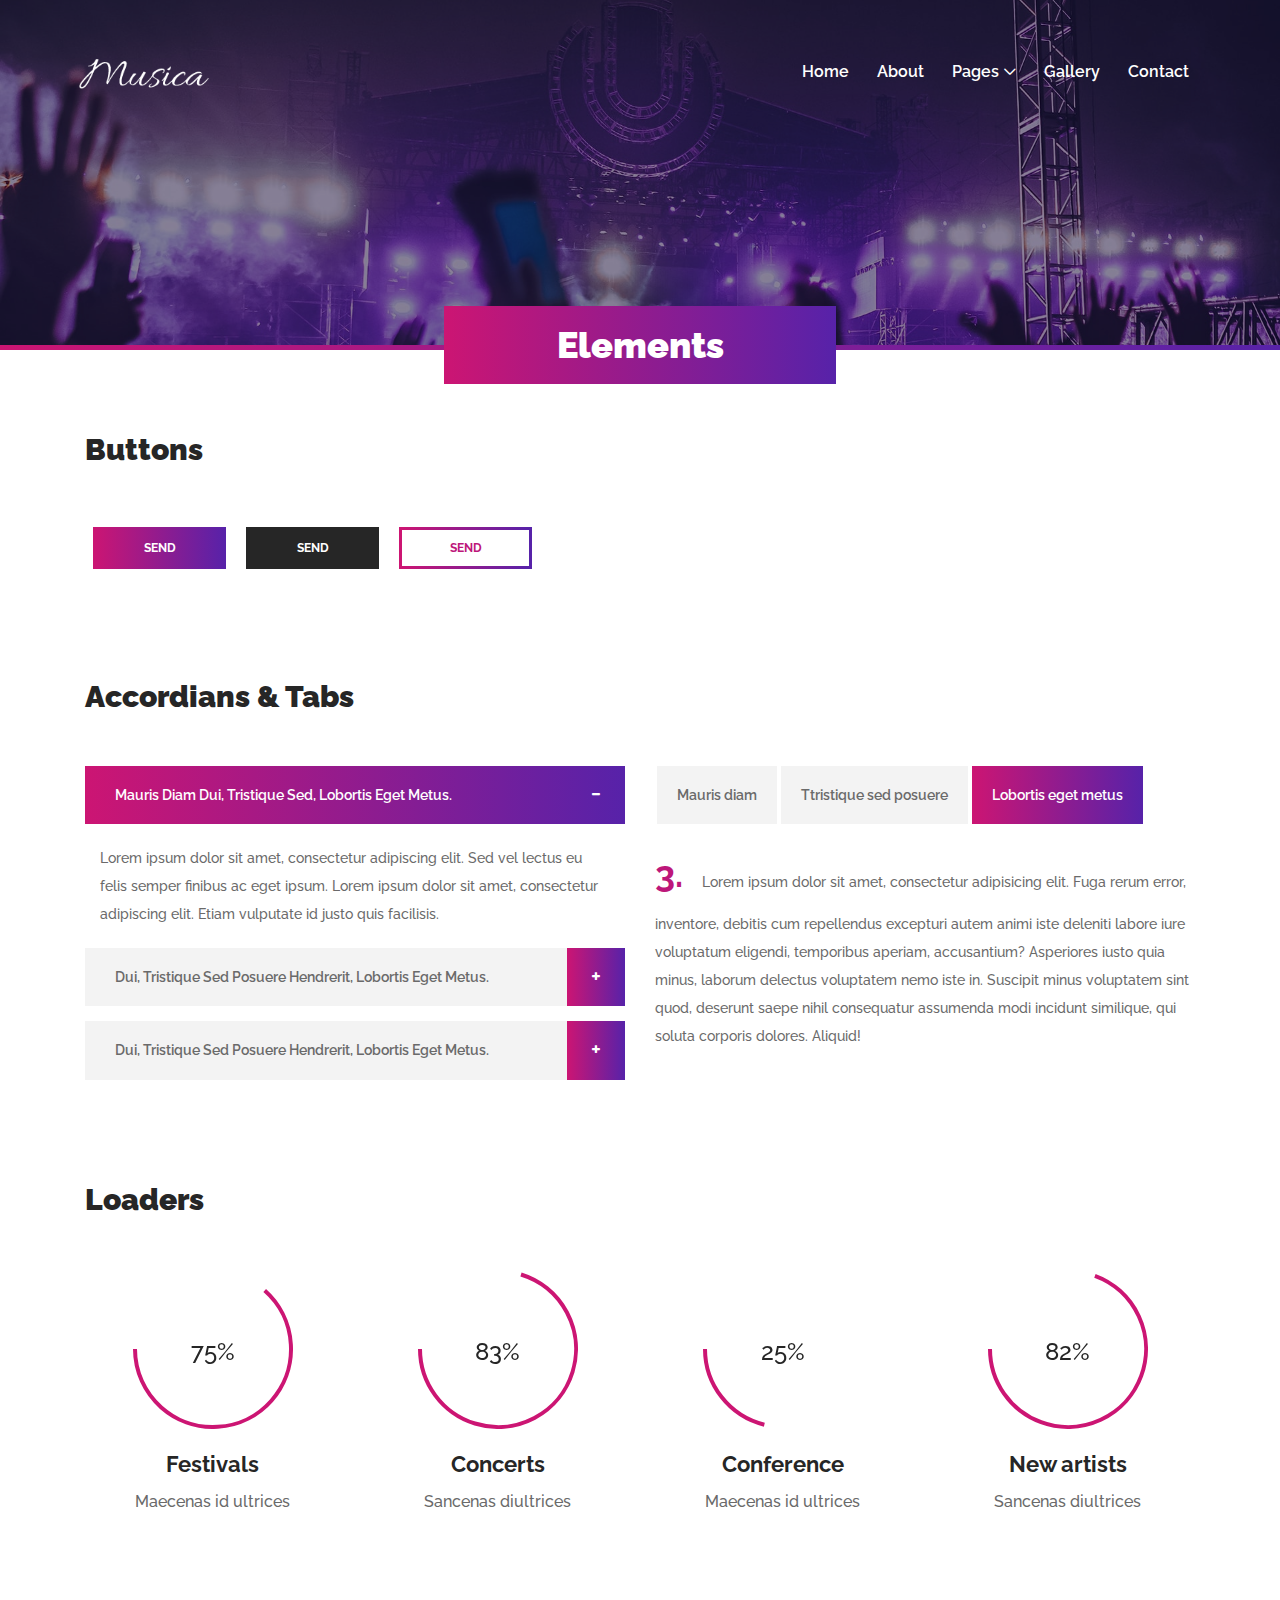
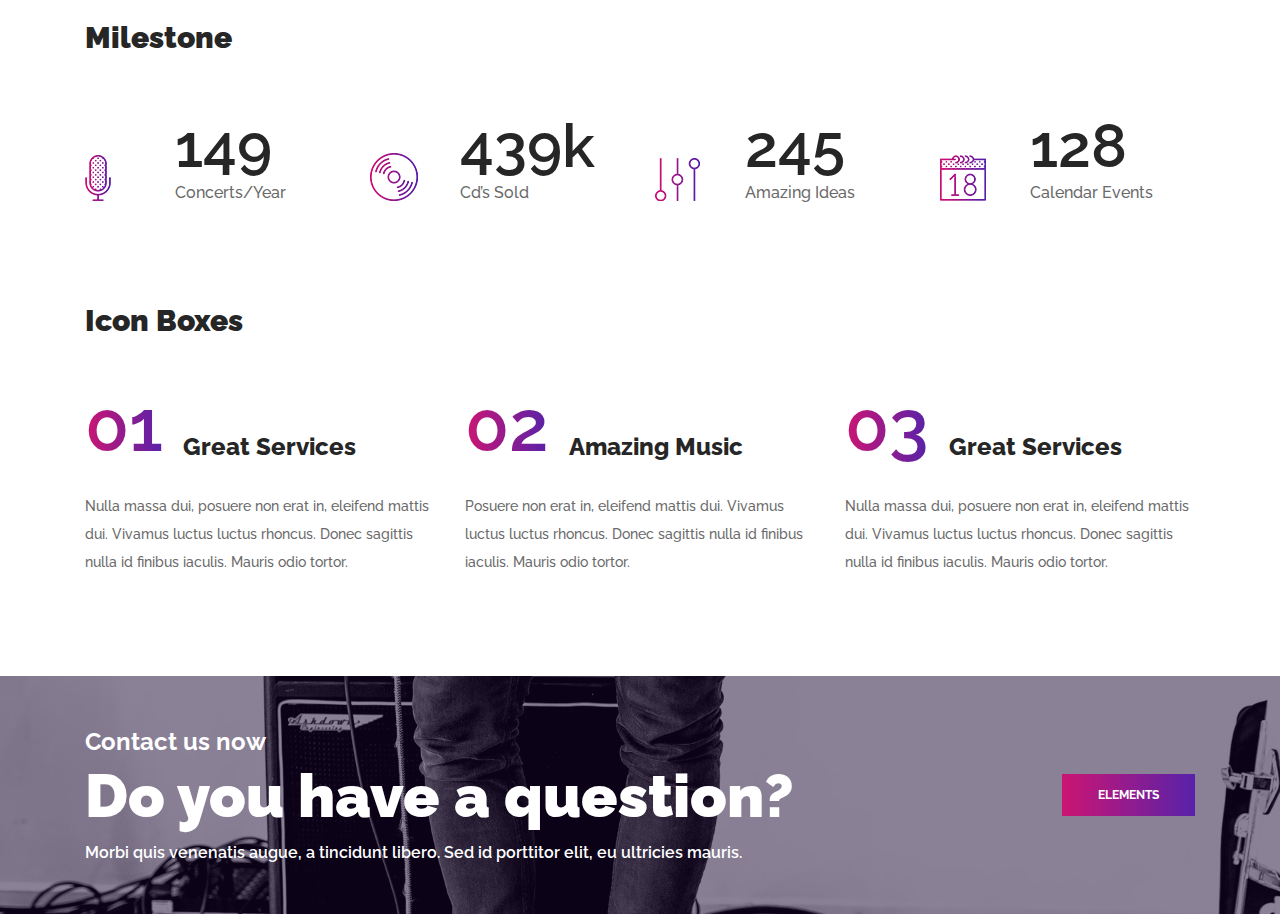
<file: elements.html>
<!DOCTYPE html>
<html lang="en">

<head>
    <meta charset="UTF-8">
    <meta name="description" content="">
    <meta http-equiv="X-UA-Compatible" content="IE=edge">
    <meta name="viewport" content="width=device-width, initial-scale=1, shrink-to-fit=no">
    <!-- The above 4 meta tags *must* come first in the head; any other head content must come *after* these tags -->

    <!-- Title -->
    <title>Template Elements</title>

    <!-- Favicon -->
    <link rel="icon" href="img/core-img/favicon.ico">

    <!-- Core Stylesheet -->
    <link rel="stylesheet" href="style.css">

</head>

<body>
    <!-- ##### Preloader ##### -->
    <div class="preloader d-flex align-items-center justify-content-center">
        <div class="circle-preloader">
            <img src="img/core-img/compact-disc.png" alt="">
        </div>
    </div>

    <!-- ##### Header Area Start ##### -->
    <header class="header-area">
        <!-- Navbar Area -->
        <div class="musica-main-menu">
            <div class="classy-nav-container breakpoint-off">
                <div class="container-fluid">
                    <!-- Menu -->
                    <nav class="classy-navbar justify-content-between" id="musicaNav">

                        <!-- Nav brand -->
                        <a href="index.html" class="nav-brand"><img src="img/core-img/logo.png" alt=""></a>

                        <!-- Navbar Toggler -->
                        <div class="classy-navbar-toggler">
                            <span class="navbarToggler"><span></span><span></span><span></span></span>
                        </div>

                        <!-- Menu -->
                        <div class="classy-menu">

                            <!-- close btn -->
                            <div class="classycloseIcon">
                                <div class="cross-wrap"><span class="top"></span><span class="bottom"></span></div>
                            </div>

                            <!-- Nav Start -->
                            <div class="classynav">
                                <ul>
                                    <li><a href="index.html">Home</a></li>
                                    <li><a href="about-us.html">About</a></li>
                                    <li><a href="#">Pages</a>
                                        <ul class="dropdown">
                                            <li><a href="index.html">Home</a></li>
                                            <li><a href="about-us.html">About Us</a></li>
                                            <li><a href="blog.html">News</a></li>
                                            <li><a href="contact.html">Contact</a></li>
                                        </ul>
                                    </li>

                                    <li><a href="concert-tours.html">Gallery</a></li>
                                    <li><a href="contact.html">Contact</a></li>
                                </ul>

                            </div>
                            <!-- Nav End -->
                        </div>
                    </nav>
                </div>
            </div>
        </div>
    </header>
    <!-- ##### Header Area End ##### -->

    <!-- ##### Breadcumb Area Start ##### -->
    <div class="breadcumb-area bg-img bg-overlay2" style="background-image: url(img/bg-img/breadcumb5.jpg);">
        <div class="bradcumbContent">
            <h2>Elements</h2>
        </div>
    </div>
    <!-- bg gradients -->
    <div class="bg-gradients"></div>
    <!-- ##### Breadcumb Area End ##### -->

    <!-- ##### Elements Area Start ##### -->
    <section class="elements-area mt-30 section-padding-100-0">
        <div class="container">
            <div class="row">

                <!-- ========== Buttons ========== -->
                <div class="col-12">
                    <div class="elements-title mb-50">
                        <h2>Buttons</h2>
                    </div>
                    <!-- Buttons -->
                    <div class="musica-buttons-area mb-100">
                        <a href="#" class="btn musica-btn m-2">Send</a>
                        <a href="#" class="btn musica-btn btn-2 m-2">Send</a>
                        <a href="#" class="btn musica-btn btn-3 m-2">Send</a>
                    </div>
                </div>

                <!-- ========== Progress Bars & Accordions ========== -->
                <div class="col-12">
                    <div class="elements-title mb-50">
                        <h2>Accordians &amp; Tabs</h2>
                    </div>
                </div>

                <!-- ##### Accordians ##### -->
                <div class="col-12 col-lg-6">
                    <div class="accordions mb-100" id="accordion" role="tablist" aria-multiselectable="true">
                        <!-- single accordian area -->
                        <div class="panel single-accordion">
                            <h6><a role="button" class="" aria-expanded="true" aria-controls="collapseOne" data-toggle="collapse" data-parent="#accordion" href="#collapseOne">Mauris diam dui, tristique sed, lobortis eget metus.
                                    <span class="accor-open"><i class="fa fa-plus" aria-hidden="true"></i></span>
                                    <span class="accor-close"><i class="fa fa-minus" aria-hidden="true"></i></span>
                                    </a></h6>
                            <div id="collapseOne" class="accordion-content collapse show">
                                <p>Lorem ipsum dolor sit amet, consectetur adipiscing elit. Sed vel lectus eu felis semper finibus ac eget ipsum. Lorem ipsum dolor sit amet, consectetur adipiscing elit. Etiam vulputate id justo quis facilisis.</p>
                            </div>
                        </div>
                        <!-- single accordian area -->
                        <div class="panel single-accordion">
                            <h6>
                                <a role="button" class="collapsed" aria-expanded="true" aria-controls="collapseTwo" data-parent="#accordion" data-toggle="collapse" href="#collapseTwo">Dui, tristique sed posuere hendrerit, lobortis eget metus.
                                        <span class="accor-open"><i class="fa fa-plus" aria-hidden="true"></i></span>
                                        <span class="accor-close"><i class="fa fa-minus" aria-hidden="true"></i></span>
                                        </a>
                            </h6>
                            <div id="collapseTwo" class="accordion-content collapse">
                                <p>Lorem ipsum dolor sit amet, consectetur adipiscing elit. Sed vel lectus eu felis semper finibus ac eget ipsum. Lorem ipsum dolor sit amet, consectetur adipiscing elit. Etiam vulputate id justo quis facilisis.</p>
                            </div>
                        </div>
                        <!-- single accordian area -->
                        <div class="panel single-accordion">
                            <h6>
                                <a role="button" aria-expanded="true" aria-controls="collapseThree" class="collapsed" data-parent="#accordion" data-toggle="collapse" href="#collapseThree">Dui, tristique sed posuere hendrerit, lobortis eget metus.
                                        <span class="accor-open"><i class="fa fa-plus" aria-hidden="true"></i></span>
                                        <span class="accor-close"><i class="fa fa-minus" aria-hidden="true"></i></span>
                                    </a>
                            </h6>
                            <div id="collapseThree" class="accordion-content collapse">
                                <p>Lorem ipsum dolor sit amet, consectetur adipiscing elit. Sed vel lectus eu felis semper finibus ac eget ipsum. Lorem ipsum dolor sit amet, consectetur adipiscing elit. Etiam vulputate id justo quis facilisis.</p>
                            </div>
                        </div>
                    </div>
                </div>


                <!-- ##### Tabs ##### -->
                <div class="col-12 col-lg-6">
                    <div class="musica-tabs-content">
                        <ul class="nav nav-tabs" id="myTab" role="tablist">
                            <li class="nav-item">
                                <a class="nav-link" id="tab--1" data-toggle="tab" href="#tab1" role="tab" aria-controls="tab1" aria-selected="false">Mauris diam</a>
                            </li>
                            <li class="nav-item">
                                <a class="nav-link" id="tab--2" data-toggle="tab" href="#tab2" role="tab" aria-controls="tab2" aria-selected="false">Ttristique sed posuere</a>
                            </li>
                            <li class="nav-item">
                                <a class="nav-link active" id="tab--3" data-toggle="tab" href="#tab3" role="tab" aria-controls="tab3" aria-selected="true">Lobortis eget metus</a>
                            </li>
                        </ul>

                        <div class="tab-content mb-100" id="myTabContent">
                            <div class="tab-pane fade" id="tab1" role="tabpanel" aria-labelledby="tab--1">
                                <div class="musica-tab-content">
                                    <!-- Tab Text -->
                                    <div class="musica-tab-text">
                                        <p><span>1.</span> Lorem ipsum dolor sit amet, consectetur adipisicing elit. Officia natus ut nemo rerum commodi facere culpa nisi temporibus magnam explicabo. Amet enim iure quo dignissimos, optio molestias officia asperiores voluptas possimus ullam sed est atque nulla ab fugit commodi cumque tempora et labore maiores doloremque voluptatibus quam, fugiat, assumenda. Eaque.</p>
                                    </div>
                                </div>
                            </div>
                            <div class="tab-pane fade" id="tab2" role="tabpanel" aria-labelledby="tab--2">
                                <div class="musica-tab-content">
                                    <!-- Tab Text -->
                                    <div class="musica-tab-text">
                                        <p><span>2.</span> Lorem ipsum dolor sit amet, consectetur adipisicing elit. Sed maxime ab voluptatem magnam numquam quidem totam architecto, voluptatum optio debitis laborum nisi, fugiat obcaecati quaerat explicabo molestias rem dolor? Doloribus rerum, aliquid, aliquam cupiditate repellat ipsum suscipit ipsam vitae eos quo, eligendi sapiente quisquam placeat aperiam inventore tenetur accusantium, debitis!</p>
                                    </div>
                                </div>
                            </div>
                            <div class="tab-pane fade show active" id="tab3" role="tabpanel" aria-labelledby="tab--3">
                                <div class="musica-tab-content">
                                    <!-- Tab Text -->
                                    <div class="musica-tab-text">
                                        <p><span>3.</span> Lorem ipsum dolor sit amet, consectetur adipisicing elit. Fuga rerum error, inventore, debitis cum repellendus excepturi autem animi iste deleniti labore iure voluptatum eligendi, temporibus aperiam, accusantium? Asperiores iusto quia minus, laborum delectus voluptatem nemo iste in. Suscipit minus voluptatem sint quod, deserunt saepe nihil consequatur assumenda modi incidunt similique, qui soluta corporis dolores. Aliquid!</p>
                                    </div>
                                </div>
                            </div>
                        </div>
                    </div>
                </div>

                <!-- ========== Loaders ========== -->
                <div class="col-12">
                    <div class="elements-title mb-50">
                        <h2>Loaders</h2>
                    </div>
                </div>

                <div class="col-12">
                    <!-- Loaders Area Start -->
                    <div class="our-skills-area">
                        <div class="row">

                            <!-- Single Skills Area -->
                            <div class="col-12 col-sm-6 col-lg-3">
                                <div class="single-skils-area mb-100">
                                    <div id="circle" class="circle" data-value="0.75">
                                        <div class="skills-text">
                                            <span>75%</span>
                                        </div>
                                    </div>
                                    <h5>Festivals</h5>
                                    <p>Maecenas id ultrices</p>
                                </div>
                            </div>

                            <!-- Single Skills Area -->
                            <div class="col-12 col-sm-6 col-lg-3">
                                <div class="single-skils-area mb-100">
                                    <div id="circle2" class="circle" data-value="0.83">
                                        <div class="skills-text">
                                            <span>83%</span>
                                        </div>
                                    </div>
                                    <h5>Concerts</h5>
                                    <p>Sancenas diultrices</p>
                                </div>
                            </div>

                            <!-- Single Skills Area -->
                            <div class="col-12 col-sm-6 col-lg-3">
                                <div class="single-skils-area mb-100">
                                    <div id="circle3" class="circle" data-value="0.25">
                                        <div class="skills-text">
                                            <span>25%</span>
                                        </div>
                                    </div>
                                    <h5>Conference</h5>
                                    <p>Maecenas id ultrices</p>
                                </div>
                            </div>

                            <!-- Single Skills Area -->
                            <div class="col-12 col-sm-6 col-lg-3">
                                <div class="single-skils-area mb-100">
                                    <div id="circle4" class="circle" data-value="0.82">
                                        <div class="skills-text">
                                            <span>82%</span>
                                        </div>
                                    </div>
                                    <h5>New artists</h5>
                                    <p>Sancenas diultrices</p>
                                </div>
                            </div>
                        </div>
                    </div>
                </div>

                <!-- ========== Milestones ========== -->
                <div class="col-12">
                    <div class="elements-title mb-50">
                        <h2>Milestone</h2>
                    </div>
                </div>

                <div class="col-12">
                    <div class="musica-cool-facts-area">
                        <div class="row">

                            <!-- Single Cool Facts -->
                            <div class="col-12 col-sm-6 col-lg-3">
                                <div class="single-cool-fact d-flex align-items-end mb-100">
                                    <div class="scf-icon">
                                        <img src="img/core-img/microphone.png" alt="">
                                    </div>
                                    <div class="scf-text">
                                        <h2><span class="counter">149</span></h2>
                                        <p>Concerts/Year</p>
                                    </div>
                                </div>
                            </div>

                            <!-- Single Cool Facts -->
                            <div class="col-12 col-sm-6 col-lg-3">
                                <div class="single-cool-fact d-flex align-items-end mb-100">
                                    <div class="scf-icon">
                                        <img src="img/core-img/compact-disc.png" alt="">
                                    </div>
                                    <div class="scf-text">
                                        <h2><span class="counter">439</span>k</h2>
                                        <p>Cd’s Sold</p>
                                    </div>
                                </div>
                            </div>

                            <!-- Single Cool Facts -->
                            <div class="col-12 col-sm-6 col-lg-3">
                                <div class="single-cool-fact d-flex align-items-end mb-100">
                                    <div class="scf-icon">
                                        <img src="img/core-img/controls.png" alt="">
                                    </div>
                                    <div class="scf-text">
                                        <h2><span class="counter">245</span></h2>
                                        <p>Amazing Ideas</p>
                                    </div>
                                </div>
                            </div>

                            <!-- Single Cool Facts -->
                            <div class="col-12 col-sm-6 col-lg-3">
                                <div class="single-cool-fact d-flex align-items-end mb-100">
                                    <div class="scf-icon">
                                        <img src="img/core-img/calendar.png" alt="">
                                    </div>
                                    <div class="scf-text">
                                        <h2><span class="counter">128</span></h2>
                                        <p>Calendar Events</p>
                                    </div>
                                </div>
                            </div>

                        </div>
                    </div>
                </div>

                <!-- ========== Icon Boxes ========== -->
                <div class="col-12">
                    <div class="elements-title mb-50">
                        <h2>Icon Boxes</h2>
                    </div>
                </div>

                <div class="col-12">
                    <div class="row">

                        <!-- Single Service Area -->
                        <div class="col-12 col-sm-6 col-lg-4">
                            <div class="single-service-area mb-100">
                                <div class="course-title d-flex align-items-end">
                                    <span>01</span>
                                    <h4>Great Services</h4>
                                </div>
                                <p>Nulla massa dui, posuere non erat in, eleifend mattis dui. Vivamus luctus luctus rhoncus. Donec sagittis nulla id finibus iaculis. Mauris odio tortor.</p>
                            </div>
                        </div>

                        <!-- Single Service Area -->
                        <div class="col-12 col-sm-6 col-lg-4">
                            <div class="single-service-area mb-100">
                                <div class="course-title d-flex align-items-end">
                                    <span>02</span>
                                    <h4>Amazing Music</h4>
                                </div>
                                <p>Posuere non erat in, eleifend mattis dui. Vivamus luctus luctus rhoncus. Donec sagittis nulla id finibus iaculis. Mauris odio tortor.</p>
                            </div>
                        </div>

                        <!-- Single Service Area -->
                        <div class="col-12 col-sm-6 col-lg-4">
                            <div class="single-service-area mb-100">
                                <div class="course-title d-flex align-items-end">
                                    <span>03</span>
                                    <h4>Great Services</h4>
                                </div>
                                <p>Nulla massa dui, posuere non erat in, eleifend mattis dui. Vivamus luctus luctus rhoncus. Donec sagittis nulla id finibus iaculis. Mauris odio tortor.</p>
                            </div>
                        </div>

                    </div>
                </div>
            </div>
        </div>
    </section>
    <!-- ***** Elements Area End ***** -->

    <!-- ##### CTA Area Start ##### -->
    <div class="musica-cta-area section-padding-100 bg-img bg-overlay2" style="background-image: url(img/blog-img/4.jpg);">
        <div class="container">
            <div class="row">
                <div class="col-12">
                    <div class="cta-content d-flex justify-content-between align-items-center">
                        <div class="cta-text">
                            <h4>Contact us now</h4>
                            <h2>Do you have a question?</h2>
                            <h6>Morbi quis venenatis augue, a tincidunt libero. Sed id porttitor elit, eu ultricies mauris.</h6>
                        </div>
                        <div class="cta-btn">
                            <a href="#" class="btn musica-btn">elements</a>
                        </div>
                    </div>
                </div>
            </div>
        </div>
    </div>
    <!-- ##### CTA Area End ##### -->

    <!-- ##### All Javascript Script ##### -->
    <!-- jQuery-2.2.4 js -->
    <script src="js/jquery/jquery-2.2.4.min.js"></script>
    <!-- Popper js -->
    <script src="js/bootstrap/popper.min.js"></script>
    <!-- Bootstrap js -->
    <script src="js/bootstrap/bootstrap.min.js"></script>
    <!-- All Plugins js -->
    <script src="js/plugins/plugins.js"></script>
    <!-- Active js -->
    <script src="js/active.js"></script>
</body>

</html>
</file>
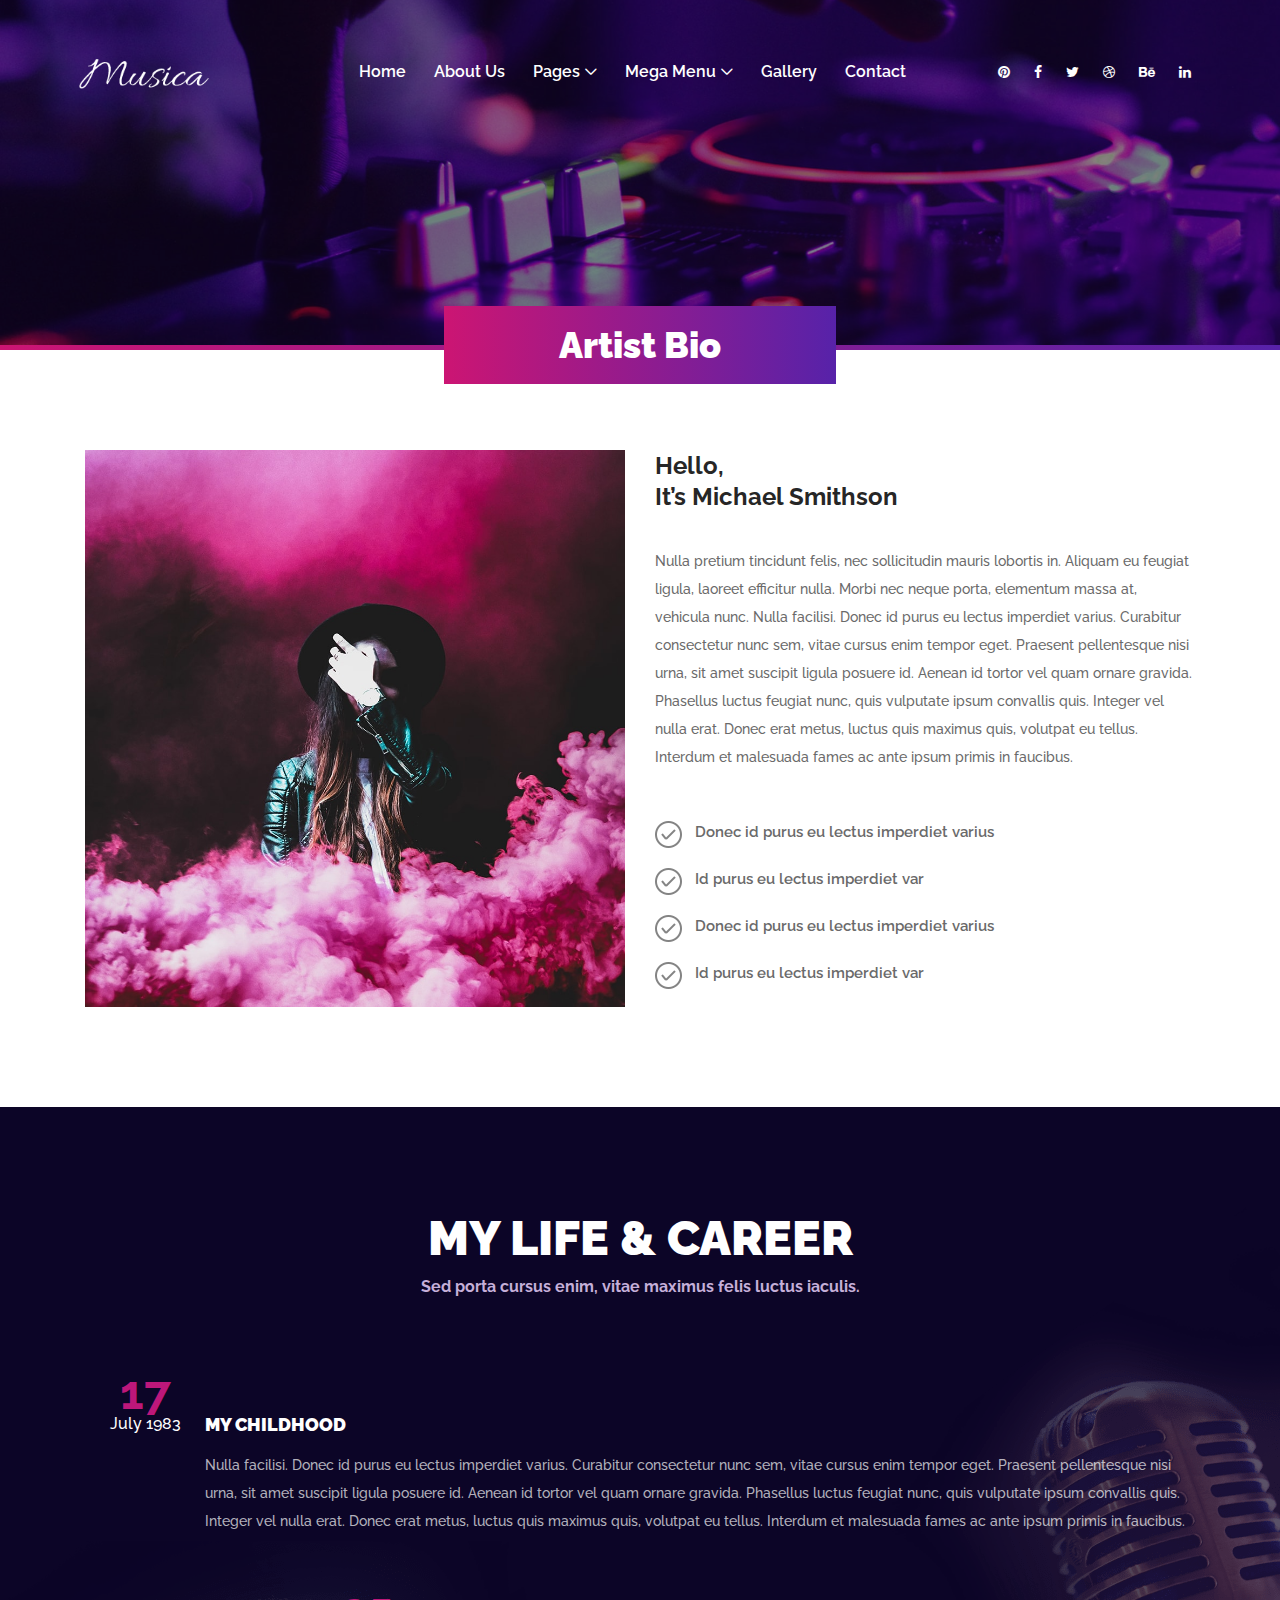
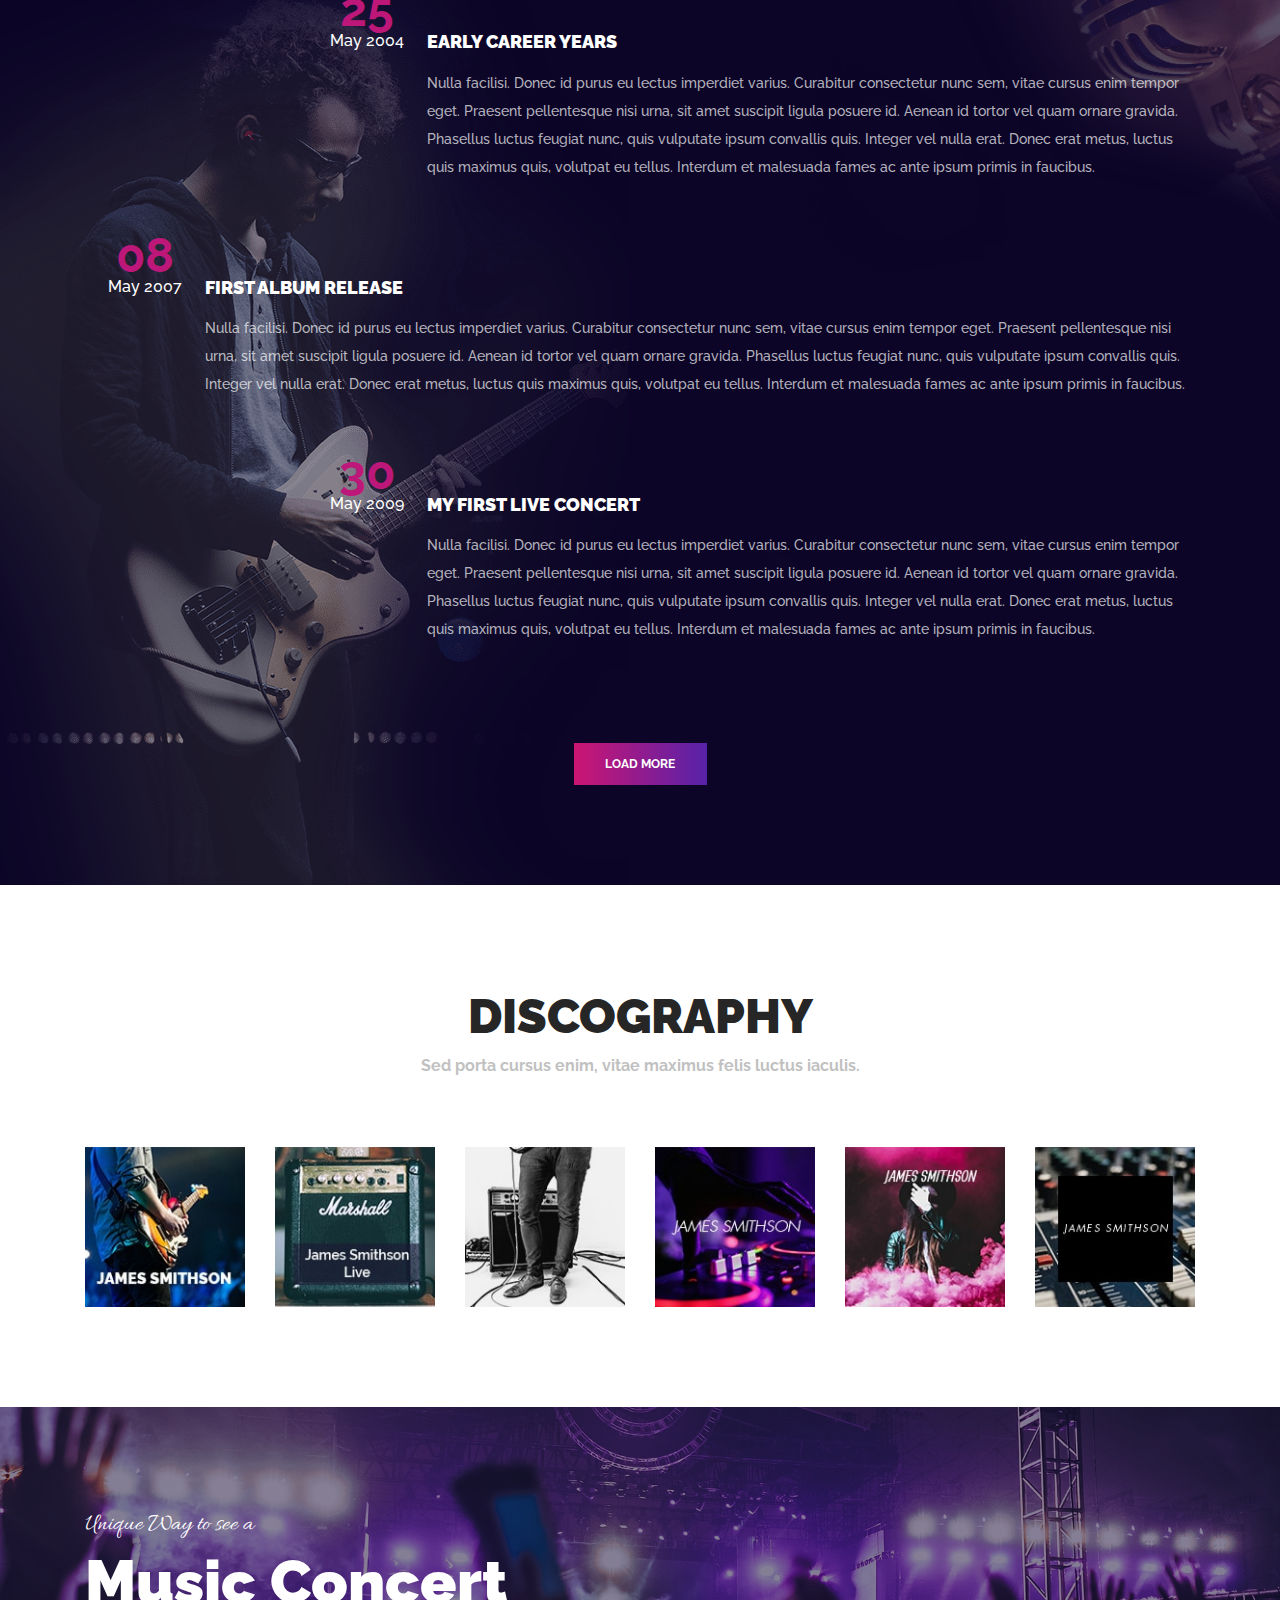
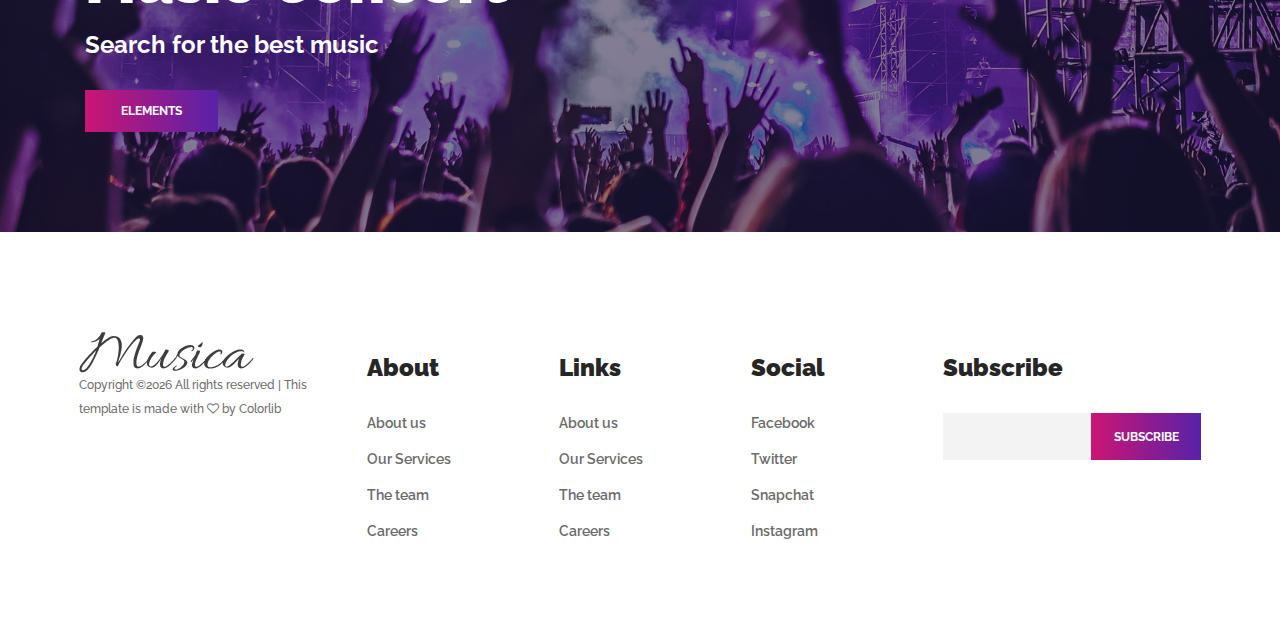
<file: musica/about-us.html>
<!DOCTYPE html>
<html lang="en">

<head>
    <meta charset="UTF-8">
    <meta name="description" content="">
    <meta http-equiv="X-UA-Compatible" content="IE=edge">
    <meta name="viewport" content="width=device-width, initial-scale=1, shrink-to-fit=no">
    <!-- The above 4 meta tags *must* come first in the head; any other head content must come *after* these tags -->

    <!-- Title -->
    <title>Musica - Music Template</title>

    <!-- Favicon -->
    <link rel="icon" href="img/core-img/favicon.ico">

    <!-- Core Stylesheet -->
    <link rel="stylesheet" href="style.css">

</head>

<body>
    <!-- ##### Preloader ##### -->
    <div class="preloader d-flex align-items-center justify-content-center">
        <div class="circle-preloader">
            <img src="img/core-img/compact-disc.png" alt="">
        </div>
    </div>

    <!-- ##### Header Area Start ##### -->
    <header class="header-area">
        <!-- Navbar Area -->
        <div class="musica-main-menu">
            <div class="classy-nav-container breakpoint-off">
                <div class="container-fluid">
                    <!-- Menu -->
                    <nav class="classy-navbar justify-content-between" id="musicaNav">

                        <!-- Nav brand -->
                        <a href="index.html" class="nav-brand"><img src="img/core-img/logo.png" alt=""></a>

                        <!-- Navbar Toggler -->
                        <div class="classy-navbar-toggler">
                            <span class="navbarToggler"><span></span><span></span><span></span></span>
                        </div>

                        <!-- Menu -->
                        <div class="classy-menu">

                            <!-- close btn -->
                            <div class="classycloseIcon">
                                <div class="cross-wrap"><span class="top"></span><span class="bottom"></span></div>
                            </div>

                            <!-- Nav Start -->
                            <div class="classynav">
                                <ul>
                                    <li><a href="index.html">Home</a></li>
                                    <li><a href="about-us.html">About us</a></li>
                                    <li><a href="#">Pages</a>
                                        <ul class="dropdown">
                                            <li><a href="index.html">Home</a></li>
                                            <li><a href="about-us.html">About Us</a></li>
                                            <li><a href="concert-tours.html">Concert &amp; Tours</a></li>
                                            <li><a href="blog.html">News</a></li>
                                            <li><a href="contact.html">Contact</a></li>
                                            <li><a href="elements.html">Elements</a></li>
                                        </ul>
                                    </li>
                                    <li><a href="#">Mega Menu</a>
                                        <div class="megamenu">
                                            <ul class="single-mega cn-col-4">
                                                <li><a href="index.html">Home</a></li>
                                                <li><a href="about-us.html">About Us</a></li>
                                                <li><a href="concert-tours.html">Concert &amp; Tours</a></li>
                                                <li><a href="blog.html">News</a></li>
                                                <li><a href="contact.html">Contact</a></li>
                                                <li><a href="elements.html">Elements</a></li>
                                            </ul>
                                            <ul class="single-mega cn-col-4">
                                                <li><a href="index.html">Home</a></li>
                                                <li><a href="about-us.html">About Us</a></li>
                                                <li><a href="concert-tours.html">Concert &amp; Tours</a></li>
                                                <li><a href="blog.html">News</a></li>
                                                <li><a href="contact.html">Contact</a></li>
                                                <li><a href="elements.html">Elements</a></li>
                                            </ul>
                                            <ul class="single-mega cn-col-4">
                                                <li><a href="index.html">Home</a></li>
                                                <li><a href="about-us.html">About Us</a></li>
                                                <li><a href="concert-tours.html">Concert &amp; Tours</a></li>
                                                <li><a href="blog.html">News</a></li>
                                                <li><a href="contact.html">Contact</a></li>
                                                <li><a href="elements.html">Elements</a></li>
                                            </ul>
                                            <ul class="single-mega cn-col-4">
                                                <li><a href="index.html">Home</a></li>
                                                <li><a href="about-us.html">About Us</a></li>
                                                <li><a href="concert-tours.html">Concert &amp; Tours</a></li>
                                                <li><a href="blog.html">News</a></li>
                                                <li><a href="contact.html">Contact</a></li>
                                                <li><a href="elements.html">Elements</a></li>
                                            </ul>
                                        </div>
                                    </li>
                                    <li><a href="concert-tours.html">Gallery</a></li>
                                    <li><a href="contact.html">Contact</a></li>
                                </ul>

                                <!-- Social Button -->
                                <div class="top-social-info">
                                    <a href="#"><i class="fa fa-pinterest" aria-hidden="true"></i></a>
                                    <a href="#"><i class="fa fa-facebook" aria-hidden="true"></i></a>
                                    <a href="#"><i class="fa fa-twitter" aria-hidden="true"></i></a>
                                    <a href="#"><i class="fa fa-dribbble" aria-hidden="true"></i></a>
                                    <a href="#"><i class="fa fa-behance" aria-hidden="true"></i></a>
                                    <a href="#"><i class="fa fa-linkedin" aria-hidden="true"></i></a>
                                </div>

                            </div>
                            <!-- Nav End -->
                        </div>
                    </nav>
                </div>
            </div>
        </div>
    </header>
    <!-- ##### Header Area End ##### -->

    <!-- ##### Breadcumb Area Start ##### -->
    <div class="breadcumb-area bg-img bg-overlay2" style="background-image: url(img/bg-img/breadcumb.jpg);">
        <div class="bradcumbContent">
            <h2>Artist Bio</h2>
        </div>
    </div>
    <!-- bg gradients -->
    <div class="bg-gradients"></div>
    <!-- ##### Breadcumb Area End ##### -->

    <!-- ##### About Us Area Start ##### -->
    <div class="about-us-area section-padding-100-0">
        <div class="container">
            <div class="row">
                <!-- About Thumbnail -->
                <div class="col-12 col-lg-6">
                    <div class="about-thumbnail mb-100">
                        <img src="img/bg-img/bg-7.jpg" alt="">
                    </div>
                </div>
                <!-- About Content -->
                <div class="col-12 col-lg-6">
                    <div class="about--content mb-100">
                        <h4>Hello, <br>It’s Michael Smithson</h4>
                        <p>Nulla pretium tincidunt felis, nec sollicitudin mauris lobortis in. Aliquam eu feugiat ligula, laoreet efficitur nulla. Morbi nec neque porta, elementum massa at, vehicula nunc. Nulla facilisi. Donec id purus eu lectus imperdiet varius. Curabitur consectetur nunc sem, vitae cursus enim tempor eget. Praesent pellentesque nisi urna, sit amet suscipit ligula posuere id. Aenean id tortor vel quam ornare gravida. Phasellus luctus feugiat nunc, quis vulputate ipsum convallis quis. Integer vel nulla erat. Donec erat metus, luctus quis maximus quis, volutpat eu tellus. Interdum et malesuada fames ac ante ipsum primis in faucibus.</p>
                        <!-- Key Notes -->
                        <ul class="key-notes">
                            <li><div class="check"><img src="img/core-img/check.png" alt=""></div> Donec id purus eu lectus imperdiet varius</li>
                            <li><div class="check"><img src="img/core-img/check.png" alt=""></div> Id purus eu lectus imperdiet var</li>
                            <li><div class="check"><img src="img/core-img/check.png" alt=""></div> Donec id purus eu lectus imperdiet varius</li>
                            <li><div class="check"><img src="img/core-img/check.png" alt=""></div> Id purus eu lectus imperdiet var</li>
                        </ul>
                    </div>
                </div>
            </div>
        </div>
    </div>
    <!-- ##### About Us Area End ##### -->

    <!-- ##### Career Timeline Area Start ##### -->
    <div class="career-timeline-area section-padding-100">
        <div class="container">
            <div class="row">
                <div class="col-12">
                    <div class="section-heading">
                        <h2>My Life &amp; career</h2>
                        <h6>Sed porta cursus enim, vitae maximus felis luctus iaculis.</h6>
                    </div>
                </div>
            </div>

            <div class="row">
                <div class="col-12">

                    <!-- Single Timeline Area -->
                    <div class="single-timeline-area d-flex">
                        <!-- Timeline Date -->
                        <div class="timeline-date">
                            <h2>17 <span>July 1983</span></h2>
                        </div>
                        <!-- Timeline Content -->
                        <div class="timeline-content">
                            <h5>My childhood</h5>
                            <p>Nulla facilisi. Donec id purus eu lectus imperdiet varius. Curabitur consectetur nunc sem, vitae cursus enim tempor eget. Praesent pellentesque nisi urna, sit amet suscipit ligula posuere id. Aenean id tortor vel quam ornare gravida. Phasellus luctus feugiat nunc, quis vulputate ipsum convallis quis. Integer vel nulla erat. Donec erat metus, luctus quis maximus quis, volutpat eu tellus. Interdum et malesuada fames ac ante ipsum primis in faucibus. </p>
                        </div>
                    </div>

                    <!-- Single Timeline Area -->
                    <div class="single-timeline-area d-flex">
                        <!-- Timeline Date -->
                        <div class="timeline-date">
                            <h2>25 <span>May 2004</span></h2>
                        </div>
                        <!-- Timeline Content -->
                        <div class="timeline-content">
                            <h5>Early career years</h5>
                            <p>Nulla facilisi. Donec id purus eu lectus imperdiet varius. Curabitur consectetur nunc sem, vitae cursus enim tempor eget. Praesent pellentesque nisi urna, sit amet suscipit ligula posuere id. Aenean id tortor vel quam ornare gravida. Phasellus luctus feugiat nunc, quis vulputate ipsum convallis quis. Integer vel nulla erat. Donec erat metus, luctus quis maximus quis, volutpat eu tellus. Interdum et malesuada fames ac ante ipsum primis in faucibus. </p>
                        </div>
                    </div>

                    <!-- Single Timeline Area -->
                    <div class="single-timeline-area d-flex">
                        <!-- Timeline Date -->
                        <div class="timeline-date">
                            <h2>08 <span>May 2007</span></h2>
                        </div>
                        <!-- Timeline Content -->
                        <div class="timeline-content">
                            <h5>First Album Release</h5>
                            <p>Nulla facilisi. Donec id purus eu lectus imperdiet varius. Curabitur consectetur nunc sem, vitae cursus enim tempor eget. Praesent pellentesque nisi urna, sit amet suscipit ligula posuere id. Aenean id tortor vel quam ornare gravida. Phasellus luctus feugiat nunc, quis vulputate ipsum convallis quis. Integer vel nulla erat. Donec erat metus, luctus quis maximus quis, volutpat eu tellus. Interdum et malesuada fames ac ante ipsum primis in faucibus. </p>
                        </div>
                    </div>

                    <!-- Single Timeline Area -->
                    <div class="single-timeline-area d-flex">
                        <!-- Timeline Date -->
                        <div class="timeline-date">
                            <h2>30 <span>May 2009</span></h2>
                        </div>
                        <!-- Timeline Content -->
                        <div class="timeline-content">
                            <h5>My First Live Concert</h5>
                            <p>Nulla facilisi. Donec id purus eu lectus imperdiet varius. Curabitur consectetur nunc sem, vitae cursus enim tempor eget. Praesent pellentesque nisi urna, sit amet suscipit ligula posuere id. Aenean id tortor vel quam ornare gravida. Phasellus luctus feugiat nunc, quis vulputate ipsum convallis quis. Integer vel nulla erat. Donec erat metus, luctus quis maximus quis, volutpat eu tellus. Interdum et malesuada fames ac ante ipsum primis in faucibus. </p>
                        </div>
                    </div>

                </div>
            </div>

            <div class="row">
                <div class="col-12">
                    <div class="timeline-btn text-center mt-100">
                        <a href="#" class="btn musica-btn">Load More</a>
                    </div>
                </div>
            </div>

        </div>

        <!-- Side Thumbs -->
        <div class="first-img">
            <img src="img/bg-img/man.png" alt="">
        </div>
        <div class="second-img">
            <img src="img/bg-img/microphone.png" alt="">
        </div>
    </div>
    <!-- ##### Career Timeline Area End ##### -->

    <!-- ##### Discography Area Start ##### -->
    <div class="discography-area section-padding-100">
        <div class="container">
            <div class="row">
                <div class="col-12">
                    <div class="section-heading dark">
                        <h2>discography</h2>
                        <h6>Sed porta cursus enim, vitae maximus felis luctus iaculis.</h6>
                    </div>
                </div>
            </div>

            <div class="row">
                <div class="col-12">
                    <!-- Discography Slides -->
                    <div class="discography-slides owl-carousel">
                        <!-- Single Discography -->
                        <div class="single-discography">
                            <a href="#"><img src="img/bg-img/d1.jpg" alt=""></a>
                        </div>

                        <!-- Single Discography -->
                        <div class="single-discography">
                            <a href="#"><img src="img/bg-img/d2.jpg" alt=""></a>
                        </div>

                        <!-- Single Discography -->
                        <div class="single-discography">
                            <a href="#"><img src="img/bg-img/d3.jpg" alt=""></a>
                        </div>

                        <!-- Single Discography -->
                        <div class="single-discography">
                            <a href="#"><img src="img/bg-img/d4.jpg" alt=""></a>
                        </div>

                        <!-- Single Discography -->
                        <div class="single-discography">
                            <a href="#"><img src="img/bg-img/d5.jpg" alt=""></a>
                        </div>

                        <!-- Single Discography -->
                        <div class="single-discography">
                            <a href="#"><img src="img/bg-img/d6.jpg" alt=""></a>
                        </div>
                    </div>
                </div>
            </div>
        </div>
    </div>
    <!-- ##### Discography Area End ##### -->

    <!-- ##### CTA Area Start ##### -->
    <div class="musica-cta-area section-padding-100 bg-img bg-overlay2" style="background-image: url(img/bg-img/bg-8.jpg);">
        <div class="container">
            <div class="row">
                <div class="col-12">
                    <div class="cta-content">
                        <div class="cta-text">
                            <span>Unique Way to see a</span>
                            <h2>Music Concert</h2>
                            <h4>Search for the best music</h4>
                        </div>
                        <div class="cta-btn mt-30">
                            <a href="#" class="btn musica-btn">elements</a>
                        </div>
                    </div>
                </div>
            </div>
        </div>
    </div>
    <!-- ##### CTA Area End ##### -->

    <!-- ##### Footer Area Start ##### -->
    <footer class="footer-area section-padding-100-0">
        <div class="container-fluid">
            <div class="row">

                <!-- Footer Widget Area -->
                <div class="col-12 col-md-6 col-xl-3">
                    <div class="footer-widget-area mb-100">
                        <a href="#"><img src="img/core-img/logo2.png" alt=""></a>
                        <p class="copywrite-text"><a href="#"><!-- Link back to Colorlib can't be removed. Template is licensed under CC BY 3.0. -->
Copyright &copy;<script>document.write(new Date().getFullYear());</script> All rights reserved | This template is made with <i class="fa fa-heart-o" aria-hidden="true"></i> by <a href="https://colorlib.com" target="_blank">Colorlib</a>
<!-- Link back to Colorlib can't be removed. Template is licensed under CC BY 3.0. -->
</p>
                    </div>
                </div>

                <!-- Footer Widget Area -->
                <div class="col-12 col-sm-4 col-xl-2">
                    <div class="footer-widget-area mb-100">
                        <div class="widget-title">
                            <h4>About</h4>
                        </div>
                        <nav>
                            <ul class="footer-nav">
                                <li><a href="#">About us</a></li>
                                <li><a href="#">Our Services</a></li>
                                <li><a href="#">The team</a></li>
                                <li><a href="#">Careers</a></li>
                            </ul>
                        </nav>
                    </div>
                </div>

                <!-- Footer Widget Area -->
                <div class="col-12 col-sm-4 col-xl-2">
                    <div class="footer-widget-area mb-100">
                        <div class="widget-title">
                            <h4>Links</h4>
                        </div>
                        <nav>
                            <ul class="footer-nav">
                                <li><a href="#">About us</a></li>
                                <li><a href="#">Our Services</a></li>
                                <li><a href="#">The team</a></li>
                                <li><a href="#">Careers</a></li>
                            </ul>
                        </nav>
                    </div>
                </div>

                <!-- Footer Widget Area -->
                <div class="col-12 col-sm-4 col-xl-2">
                    <div class="footer-widget-area mb-100">
                        <div class="widget-title">
                            <h4>Social</h4>
                        </div>
                        <nav>
                            <ul class="footer-nav">
                                <li><a href="#">Facebook</a></li>
                                <li><a href="#">Twitter</a></li>
                                <li><a href="#">Snapchat</a></li>
                                <li><a href="#">Instagram</a></li>
                            </ul>
                        </nav>
                    </div>
                </div>

                <!-- Footer Widget Area -->
                <div class="col-12 col-md-6 col-xl-3">
                    <div class="footer-widget-area mb-100">
                        <div class="widget-title">
                            <h4>Subscribe</h4>
                        </div>
                        <form action="#" method="post" class="subscribe-form">
                            <input type="email" name="subscribe-email" id="subscribeemail">
                            <button type="submit">subscribe</button>
                        </form>
                    </div>
                </div>

            </div>
        </div>
    </footer>
    <!-- ##### Footer Area Start ##### -->

    <!-- ##### All Javascript Script ##### -->
    <!-- jQuery-2.2.4 js -->
    <script src="js/jquery/jquery-2.2.4.min.js"></script>
    <!-- Popper js -->
    <script src="js/bootstrap/popper.min.js"></script>
    <!-- Bootstrap js -->
    <script src="js/bootstrap/bootstrap.min.js"></script>
    <!-- All Plugins js -->
    <script src="js/plugins/plugins.js"></script>
    <!-- Active js -->
    <script src="js/active.js"></script>
</body>

</html>
</file>
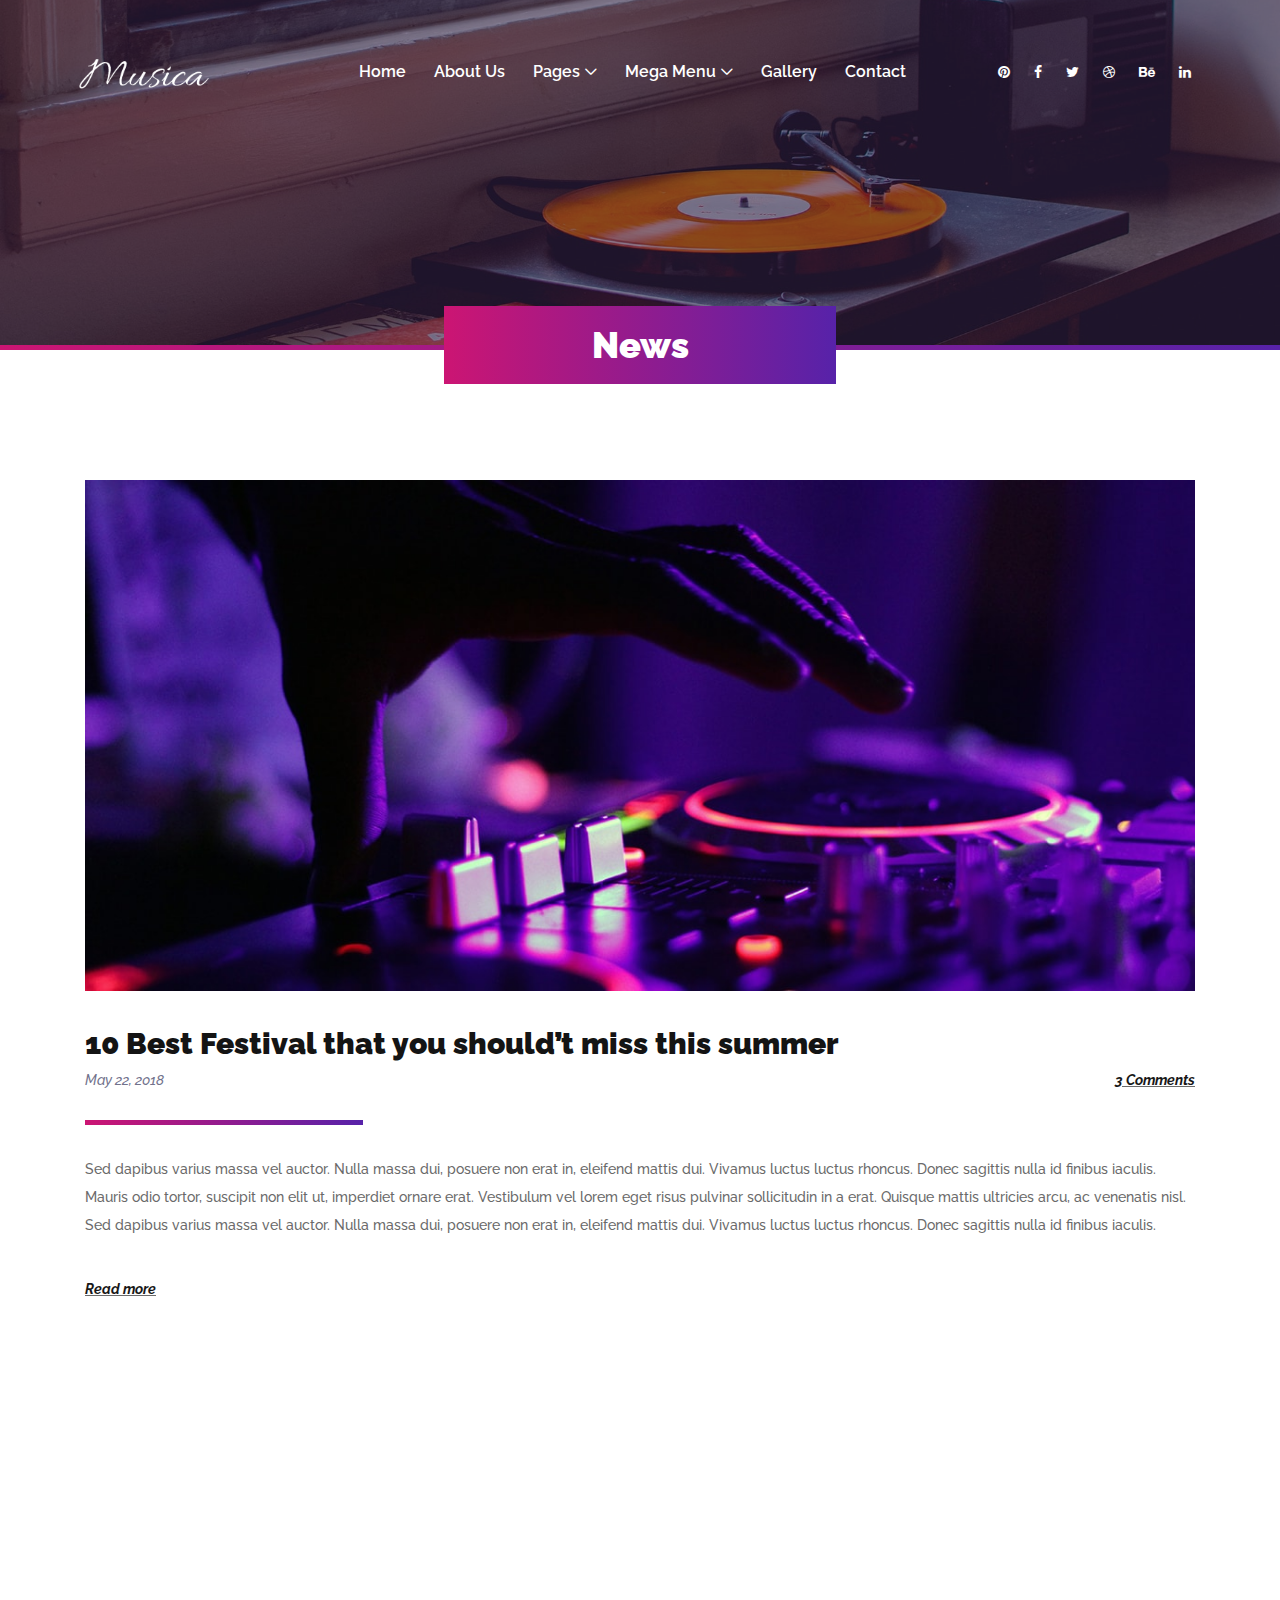
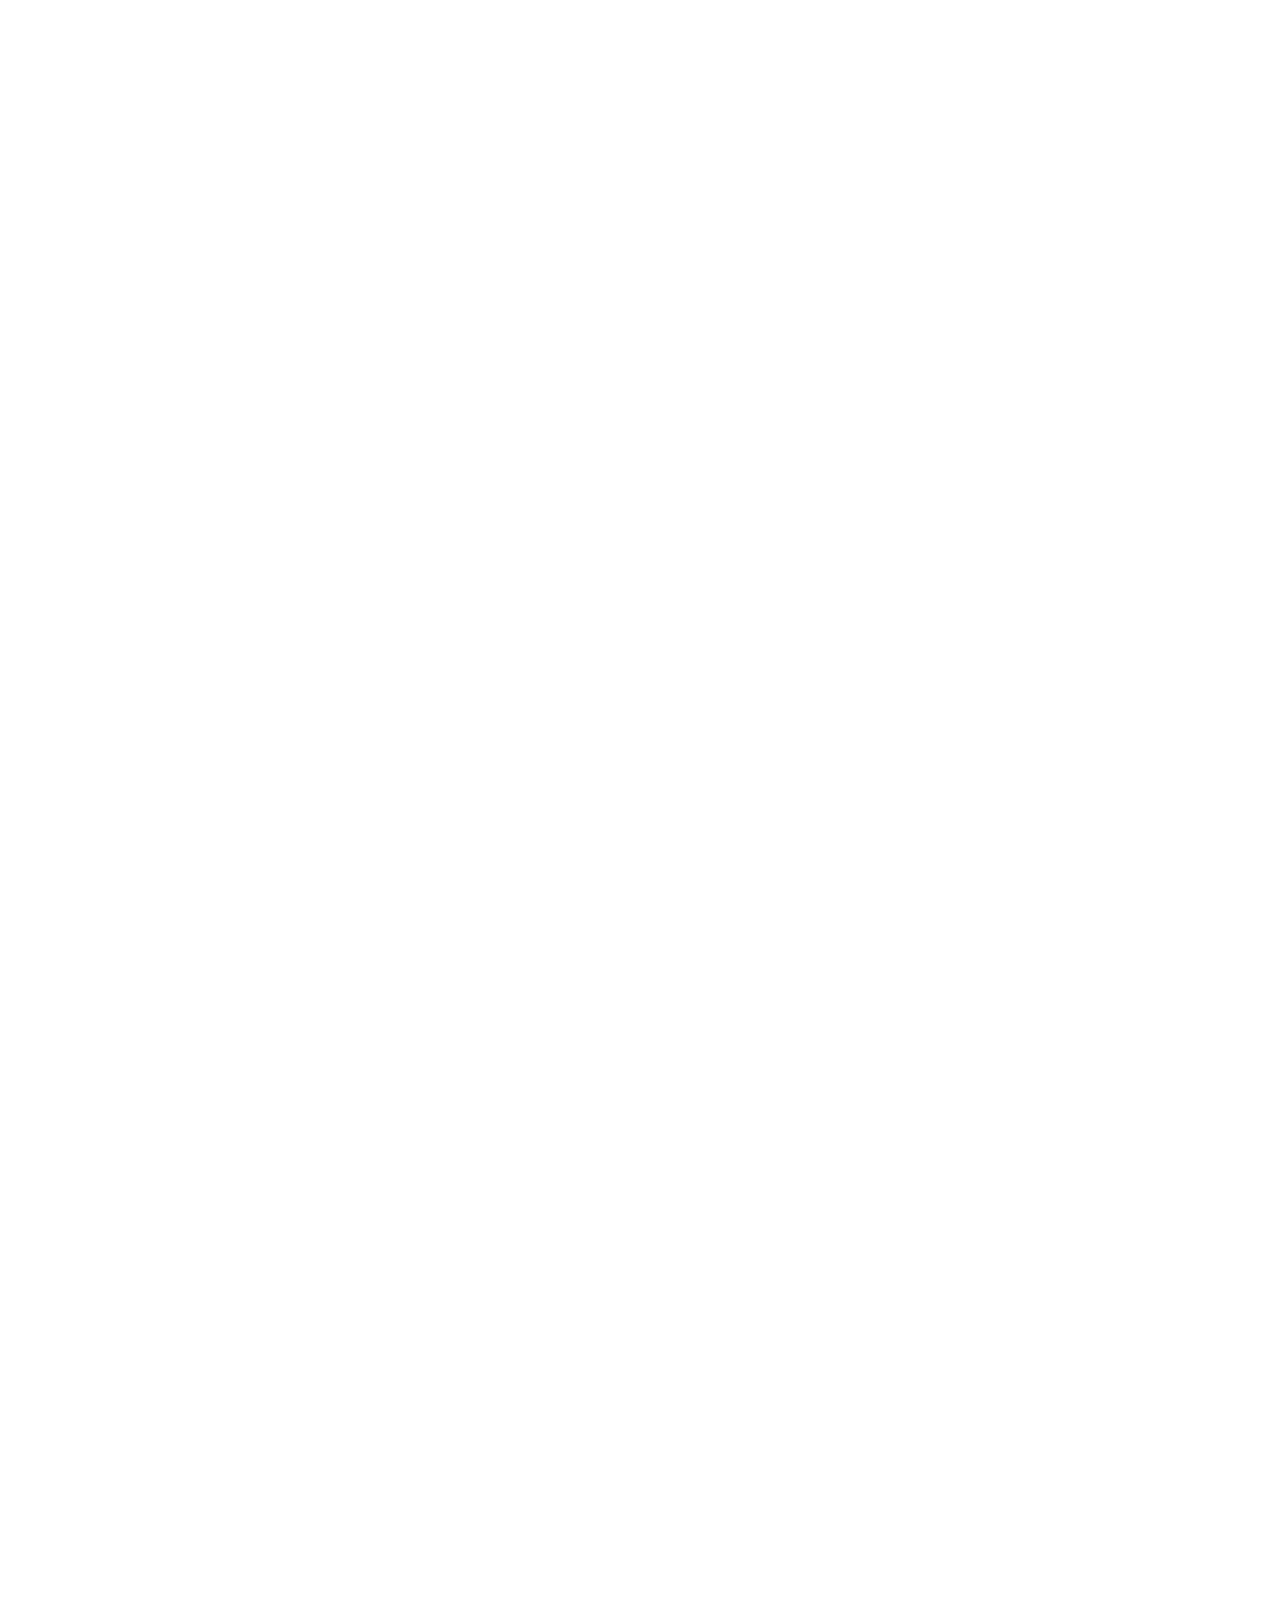
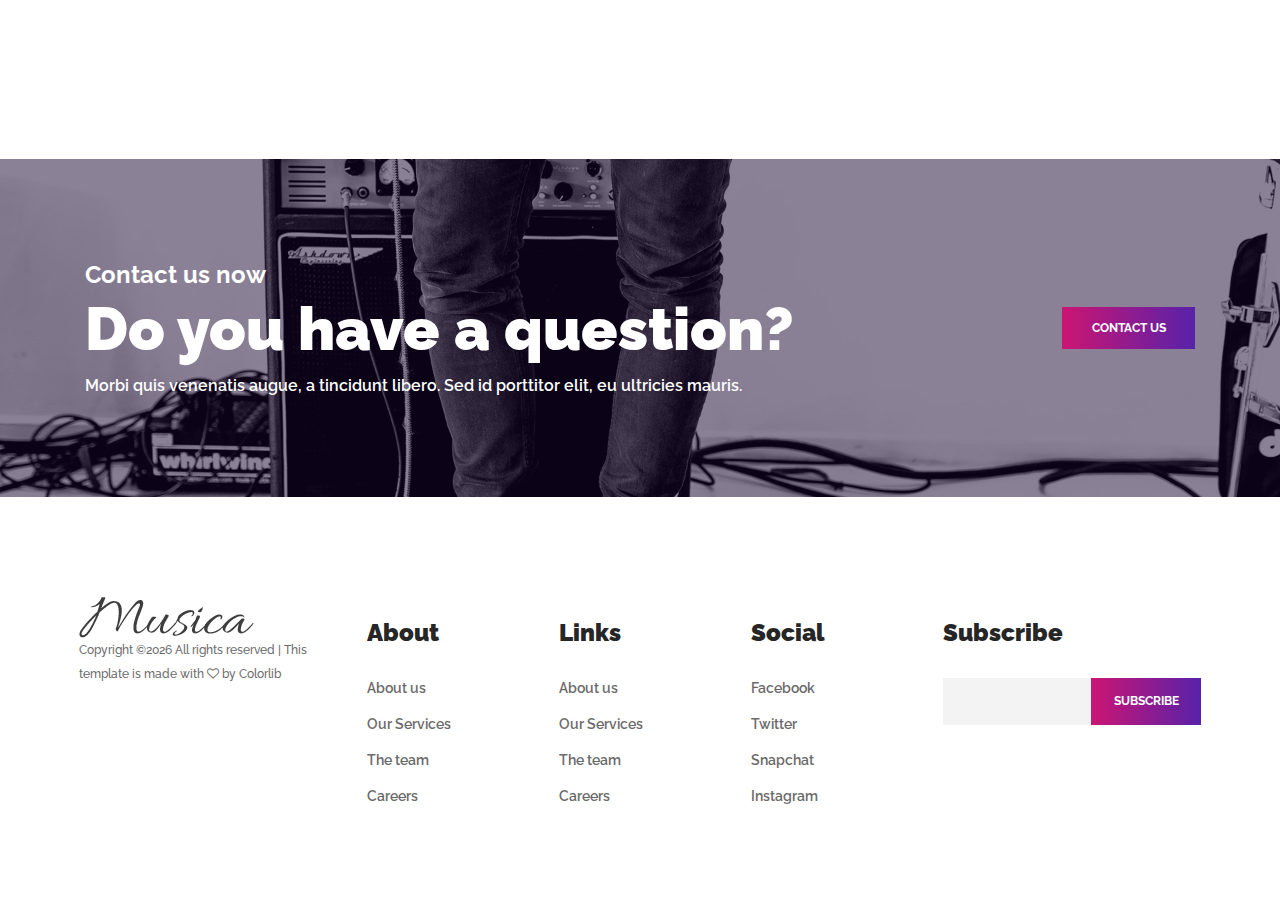
<file: musica/blog.html>
<!DOCTYPE html>
<html lang="en">

<head>
    <meta charset="UTF-8">
    <meta name="description" content="">
    <meta http-equiv="X-UA-Compatible" content="IE=edge">
    <meta name="viewport" content="width=device-width, initial-scale=1, shrink-to-fit=no">
    <!-- The above 4 meta tags *must* come first in the head; any other head content must come *after* these tags -->

    <!-- Title -->
    <title>Musica - Music Template</title>

    <!-- Favicon -->
    <link rel="icon" href="img/core-img/favicon.ico">

    <!-- Core Stylesheet -->
    <link rel="stylesheet" href="style.css">

</head>

<body>
    <!-- ##### Preloader ##### -->
    <div class="preloader d-flex align-items-center justify-content-center">
        <div class="circle-preloader">
            <img src="img/core-img/compact-disc.png" alt="">
        </div>
    </div>

    <!-- ##### Header Area Start ##### -->
    <header class="header-area">
        <!-- Navbar Area -->
        <div class="musica-main-menu">
            <div class="classy-nav-container breakpoint-off">
                <div class="container-fluid">
                    <!-- Menu -->
                    <nav class="classy-navbar justify-content-between" id="musicaNav">

                        <!-- Nav brand -->
                        <a href="index.html" class="nav-brand"><img src="img/core-img/logo.png" alt=""></a>

                        <!-- Navbar Toggler -->
                        <div class="classy-navbar-toggler">
                            <span class="navbarToggler"><span></span><span></span><span></span></span>
                        </div>

                        <!-- Menu -->
                        <div class="classy-menu">

                            <!-- close btn -->
                            <div class="classycloseIcon">
                                <div class="cross-wrap"><span class="top"></span><span class="bottom"></span></div>
                            </div>

                            <!-- Nav Start -->
                            <div class="classynav">
                                <ul>
                                    <li><a href="index.html">Home</a></li>
                                    <li><a href="about-us.html">About us</a></li>
                                    <li><a href="#">Pages</a>
                                        <ul class="dropdown">
                                            <li><a href="index.html">Home</a></li>
                                            <li><a href="about-us.html">About Us</a></li>
                                            <li><a href="concert-tours.html">Concert &amp; Tours</a></li>
                                            <li><a href="blog.html">News</a></li>
                                            <li><a href="contact.html">Contact</a></li>
                                            <li><a href="elements.html">Elements</a></li>
                                        </ul>
                                    </li>
                                    <li><a href="#">Mega Menu</a>
                                        <div class="megamenu">
                                            <ul class="single-mega cn-col-4">
                                                <li><a href="index.html">Home</a></li>
                                                <li><a href="about-us.html">About Us</a></li>
                                                <li><a href="concert-tours.html">Concert &amp; Tours</a></li>
                                                <li><a href="blog.html">News</a></li>
                                                <li><a href="contact.html">Contact</a></li>
                                                <li><a href="elements.html">Elements</a></li>
                                            </ul>
                                            <ul class="single-mega cn-col-4">
                                                <li><a href="index.html">Home</a></li>
                                                <li><a href="about-us.html">About Us</a></li>
                                                <li><a href="concert-tours.html">Concert &amp; Tours</a></li>
                                                <li><a href="blog.html">News</a></li>
                                                <li><a href="contact.html">Contact</a></li>
                                                <li><a href="elements.html">Elements</a></li>
                                            </ul>
                                            <ul class="single-mega cn-col-4">
                                                <li><a href="index.html">Home</a></li>
                                                <li><a href="about-us.html">About Us</a></li>
                                                <li><a href="concert-tours.html">Concert &amp; Tours</a></li>
                                                <li><a href="blog.html">News</a></li>
                                                <li><a href="contact.html">Contact</a></li>
                                                <li><a href="elements.html">Elements</a></li>
                                            </ul>
                                            <ul class="single-mega cn-col-4">
                                                <li><a href="index.html">Home</a></li>
                                                <li><a href="about-us.html">About Us</a></li>
                                                <li><a href="concert-tours.html">Concert &amp; Tours</a></li>
                                                <li><a href="blog.html">News</a></li>
                                                <li><a href="contact.html">Contact</a></li>
                                                <li><a href="elements.html">Elements</a></li>
                                            </ul>
                                        </div>
                                    </li>
                                    <li><a href="concert-tours.html">Gallery</a></li>
                                    <li><a href="contact.html">Contact</a></li>
                                </ul>

                                <!-- Social Button -->
                                <div class="top-social-info">
                                    <a href="#"><i class="fa fa-pinterest" aria-hidden="true"></i></a>
                                    <a href="#"><i class="fa fa-facebook" aria-hidden="true"></i></a>
                                    <a href="#"><i class="fa fa-twitter" aria-hidden="true"></i></a>
                                    <a href="#"><i class="fa fa-dribbble" aria-hidden="true"></i></a>
                                    <a href="#"><i class="fa fa-behance" aria-hidden="true"></i></a>
                                    <a href="#"><i class="fa fa-linkedin" aria-hidden="true"></i></a>
                                </div>

                            </div>
                            <!-- Nav End -->
                        </div>
                    </nav>
                </div>
            </div>
        </div>
    </header>
    <!-- ##### Header Area End ##### -->

    <!-- ##### Breadcumb Area Start ##### -->
    <div class="breadcumb-area bg-img bg-overlay2" style="background-image: url(img/bg-img/breadcumb3.jpg);">
        <div class="bradcumbContent">
            <h2>News</h2>
        </div>
    </div>
    <!-- bg gradients -->
    <div class="bg-gradients"></div>
    <!-- ##### Breadcumb Area End ##### -->

    <!-- ##### Blog Area Start ##### -->
    <div class="blog-area mt-30 section-padding-100">
        <div class="container">
            <div class="row">
                <div class="col-12">
                    <div class="fitness-blog-posts">

                        <!-- Single Post Start -->
                        <div class="single-blog-post mb-100 wow fadeInUp" data-wow-delay="100ms">
                            <!-- Post Thumb -->
                            <div class="blog-post-thumb mb-30">
                                <img src="img/blog-img/1.jpg" alt="">
                            </div>
                            <!-- Post Title -->
                            <a href="#" class="post-title">10 Best Festival that you should’t miss this summer</a>
                            <!-- Post Meta -->
                            <div class="post-meta d-flex justify-content-between">
                                <div class="post-date">
                                    <p>May 22, 2018</p>
                                </div>
                                <!-- Comments -->
                                <p class="comments"><a href="#">3 comments</a></p>
                            </div>
                            <!-- bg gradients -->
                            <div class="bg-gradients mb-30 w-25"></div>
                            <!-- Post Excerpt -->
                            <p>Sed dapibus varius massa vel auctor. Nulla massa dui, posuere non erat in, eleifend mattis dui. Vivamus luctus luctus rhoncus. Donec sagittis nulla id finibus iaculis. Mauris odio tortor, suscipit non elit ut, imperdiet ornare erat. Vestibulum vel lorem eget risus pulvinar sollicitudin in a erat. Quisque mattis ultricies arcu, ac venenatis nisl. Sed dapibus varius massa vel auctor. Nulla massa dui, posuere non erat in, eleifend mattis dui. Vivamus luctus luctus rhoncus. Donec sagittis nulla id finibus iaculis.</p>
                            <!-- Read More -->
                            <a href="#" class="read-more-btn">Read more</a>
                        </div>

                        <!-- Single Post Start -->
                        <div class="single-blog-post mb-100 wow fadeInUp" data-wow-delay="300ms">
                            <!-- Post Thumb -->
                            <div class="blog-post-thumb mb-30">
                                <img src="img/blog-img/2.jpg" alt="">
                            </div>
                            <!-- Post Title -->
                            <a href="#" class="post-title">10 Best Festival that you should’t miss this summer</a>
                            <!-- Post Meta -->
                            <div class="post-meta d-flex justify-content-between">
                                <div class="post-date">
                                    <p>May 22, 2018</p>
                                </div>
                                <!-- Comments -->
                                <p class="comments"><a href="#">3 comments</a></p>
                            </div>
                            <!-- bg gradients -->
                            <div class="bg-gradients mb-30 w-25"></div>
                            <!-- Post Excerpt -->
                            <p>Sed dapibus varius massa vel auctor. Nulla massa dui, posuere non erat in, eleifend mattis dui. Vivamus luctus luctus rhoncus. Donec sagittis nulla id finibus iaculis. Mauris odio tortor, suscipit non elit ut, imperdiet ornare erat. Vestibulum vel lorem eget risus pulvinar sollicitudin in a erat. Quisque mattis ultricies arcu, ac venenatis nisl. Sed dapibus varius massa vel auctor. Nulla massa dui, posuere non erat in, eleifend mattis dui. Vivamus luctus luctus rhoncus. Donec sagittis nulla id finibus iaculis.</p>
                            <!-- Read More -->
                            <a href="#" class="read-more-btn">Read more</a>
                        </div>

                        <!-- Single Post Start -->
                        <div class="single-blog-post mb-100 wow fadeInUp" data-wow-delay="500ms">
                            <!-- Post Thumb -->
                            <div class="blog-post-thumb mb-30">
                                <img src="img/blog-img/3.jpg" alt="">
                            </div>
                            <!-- Post Title -->
                            <a href="#" class="post-title">10 Best Festival that you should’t miss this summer</a>
                            <!-- Post Meta -->
                            <div class="post-meta d-flex justify-content-between">
                                <div class="post-date">
                                    <p>May 22, 2018</p>
                                </div>
                                <!-- Comments -->
                                <p class="comments"><a href="#">3 comments</a></p>
                            </div>
                            <!-- bg gradients -->
                            <div class="bg-gradients mb-30 w-25"></div>
                            <!-- Post Excerpt -->
                            <p>Sed dapibus varius massa vel auctor. Nulla massa dui, posuere non erat in, eleifend mattis dui. Vivamus luctus luctus rhoncus. Donec sagittis nulla id finibus iaculis. Mauris odio tortor, suscipit non elit ut, imperdiet ornare erat. Vestibulum vel lorem eget risus pulvinar sollicitudin in a erat. Quisque mattis ultricies arcu, ac venenatis nisl. Sed dapibus varius massa vel auctor. Nulla massa dui, posuere non erat in, eleifend mattis dui. Vivamus luctus luctus rhoncus. Donec sagittis nulla id finibus iaculis.</p>
                            <!-- Read More -->
                            <a href="#" class="read-more-btn">Read more</a>
                        </div>

                        <!-- Pagination -->
                        <div class="musica-pagination-area wow fadeInUp" data-wow-delay="700ms">
                            <nav>
                                <ul class="pagination">
                                    <li class="page-item active"><a class="page-link" href="#">01.</a></li>
                                    <li class="page-item"><a class="page-link" href="#">02.</a></li>
                                    <li class="page-item"><a class="page-link" href="#">03.</a></li>
                                </ul>
                            </nav>
                        </div>
                    </div>
                </div>
            </div>
        </div>
    </div>
    <!-- ##### Blog Area End ##### -->

    <!-- ##### CTA Area Start ##### -->
    <div class="musica-cta-area section-padding-100 bg-img bg-overlay2" style="background-image: url(img/blog-img/4.jpg);">
        <div class="container">
            <div class="row">
                <div class="col-12">
                    <div class="cta-content d-flex justify-content-between align-items-center">
                        <div class="cta-text">
                            <h4>Contact us now</h4>
                            <h2>Do you have a question?</h2>
                            <h6>Morbi quis venenatis augue, a tincidunt libero. Sed id porttitor elit, eu ultricies mauris.</h6>
                        </div>
                        <div class="cta-btn">
                            <a href="#" class="btn musica-btn">contact us</a>
                        </div>
                    </div>
                </div>
            </div>
        </div>
    </div>
    <!-- ##### CTA Area End ##### -->

    <!-- ##### Footer Area Start ##### -->
    <footer class="footer-area section-padding-100-0">
        <div class="container-fluid">
            <div class="row">

                <!-- Footer Widget Area -->
                <div class="col-12 col-md-6 col-xl-3">
                    <div class="footer-widget-area mb-100">
                        <a href="#"><img src="img/core-img/logo2.png" alt=""></a>
                        <p class="copywrite-text"><a href="#"><!-- Link back to Colorlib can't be removed. Template is licensed under CC BY 3.0. -->
Copyright &copy;<script>document.write(new Date().getFullYear());</script> All rights reserved | This template is made with <i class="fa fa-heart-o" aria-hidden="true"></i> by <a href="https://colorlib.com" target="_blank">Colorlib</a>
<!-- Link back to Colorlib can't be removed. Template is licensed under CC BY 3.0. -->
</p>
                    </div>
                </div>

                <!-- Footer Widget Area -->
                <div class="col-12 col-sm-4 col-xl-2">
                    <div class="footer-widget-area mb-100">
                        <div class="widget-title">
                            <h4>About</h4>
                        </div>
                        <nav>
                            <ul class="footer-nav">
                                <li><a href="#">About us</a></li>
                                <li><a href="#">Our Services</a></li>
                                <li><a href="#">The team</a></li>
                                <li><a href="#">Careers</a></li>
                            </ul>
                        </nav>
                    </div>
                </div>

                <!-- Footer Widget Area -->
                <div class="col-12 col-sm-4 col-xl-2">
                    <div class="footer-widget-area mb-100">
                        <div class="widget-title">
                            <h4>Links</h4>
                        </div>
                        <nav>
                            <ul class="footer-nav">
                                <li><a href="#">About us</a></li>
                                <li><a href="#">Our Services</a></li>
                                <li><a href="#">The team</a></li>
                                <li><a href="#">Careers</a></li>
                            </ul>
                        </nav>
                    </div>
                </div>

                <!-- Footer Widget Area -->
                <div class="col-12 col-sm-4 col-xl-2">
                    <div class="footer-widget-area mb-100">
                        <div class="widget-title">
                            <h4>Social</h4>
                        </div>
                        <nav>
                            <ul class="footer-nav">
                                <li><a href="#">Facebook</a></li>
                                <li><a href="#">Twitter</a></li>
                                <li><a href="#">Snapchat</a></li>
                                <li><a href="#">Instagram</a></li>
                            </ul>
                        </nav>
                    </div>
                </div>

                <!-- Footer Widget Area -->
                <div class="col-12 col-md-6 col-xl-3">
                    <div class="footer-widget-area mb-100">
                        <div class="widget-title">
                            <h4>Subscribe</h4>
                        </div>
                        <form action="#" method="post" class="subscribe-form">
                            <input type="email" name="subscribe-email" id="subscribeemail">
                            <button type="submit">subscribe</button>
                        </form>
                    </div>
                </div>

            </div>
        </div>
    </footer>
    <!-- ##### Footer Area Start ##### -->

    <!-- ##### All Javascript Script ##### -->
    <!-- jQuery-2.2.4 js -->
    <script src="js/jquery/jquery-2.2.4.min.js"></script>
    <!-- Popper js -->
    <script src="js/bootstrap/popper.min.js"></script>
    <!-- Bootstrap js -->
    <script src="js/bootstrap/bootstrap.min.js"></script>
    <!-- All Plugins js -->
    <script src="js/plugins/plugins.js"></script>
    <!-- Active js -->
    <script src="js/active.js"></script>
</body>

</html>
</file>
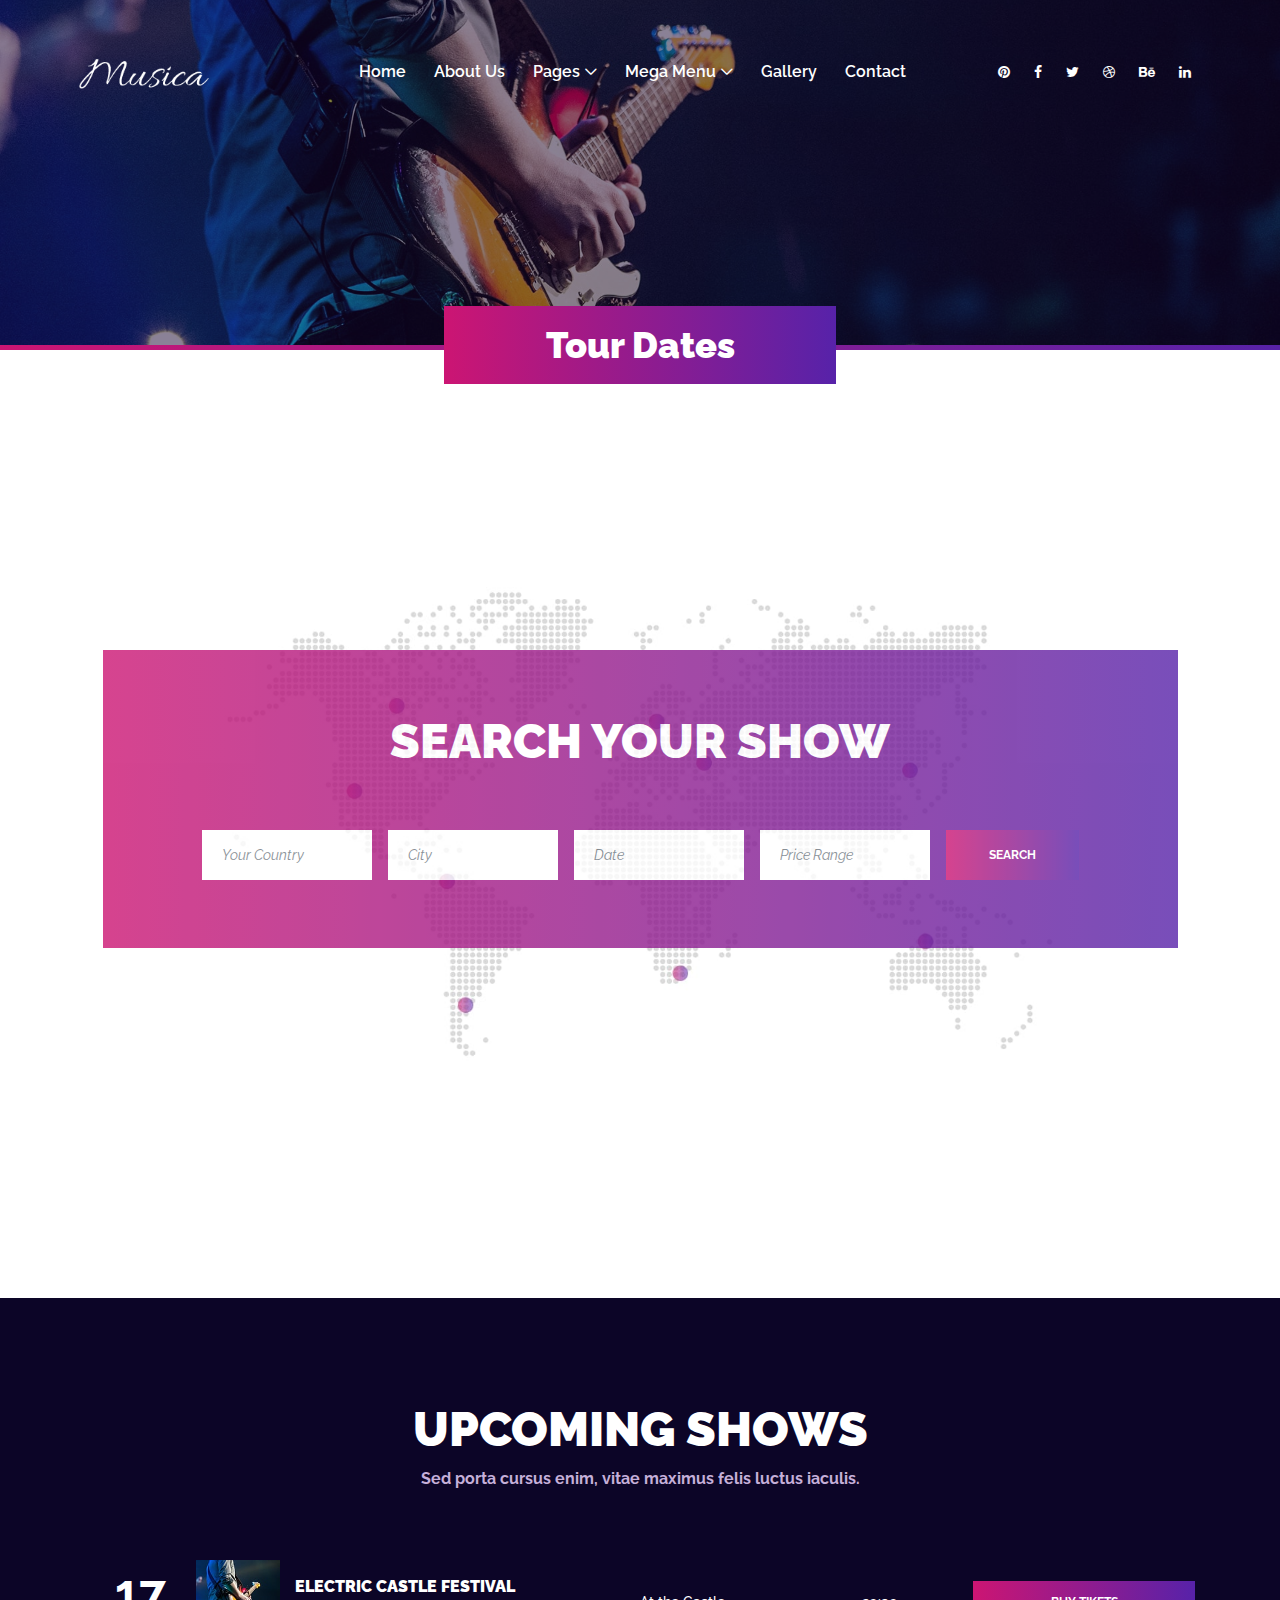
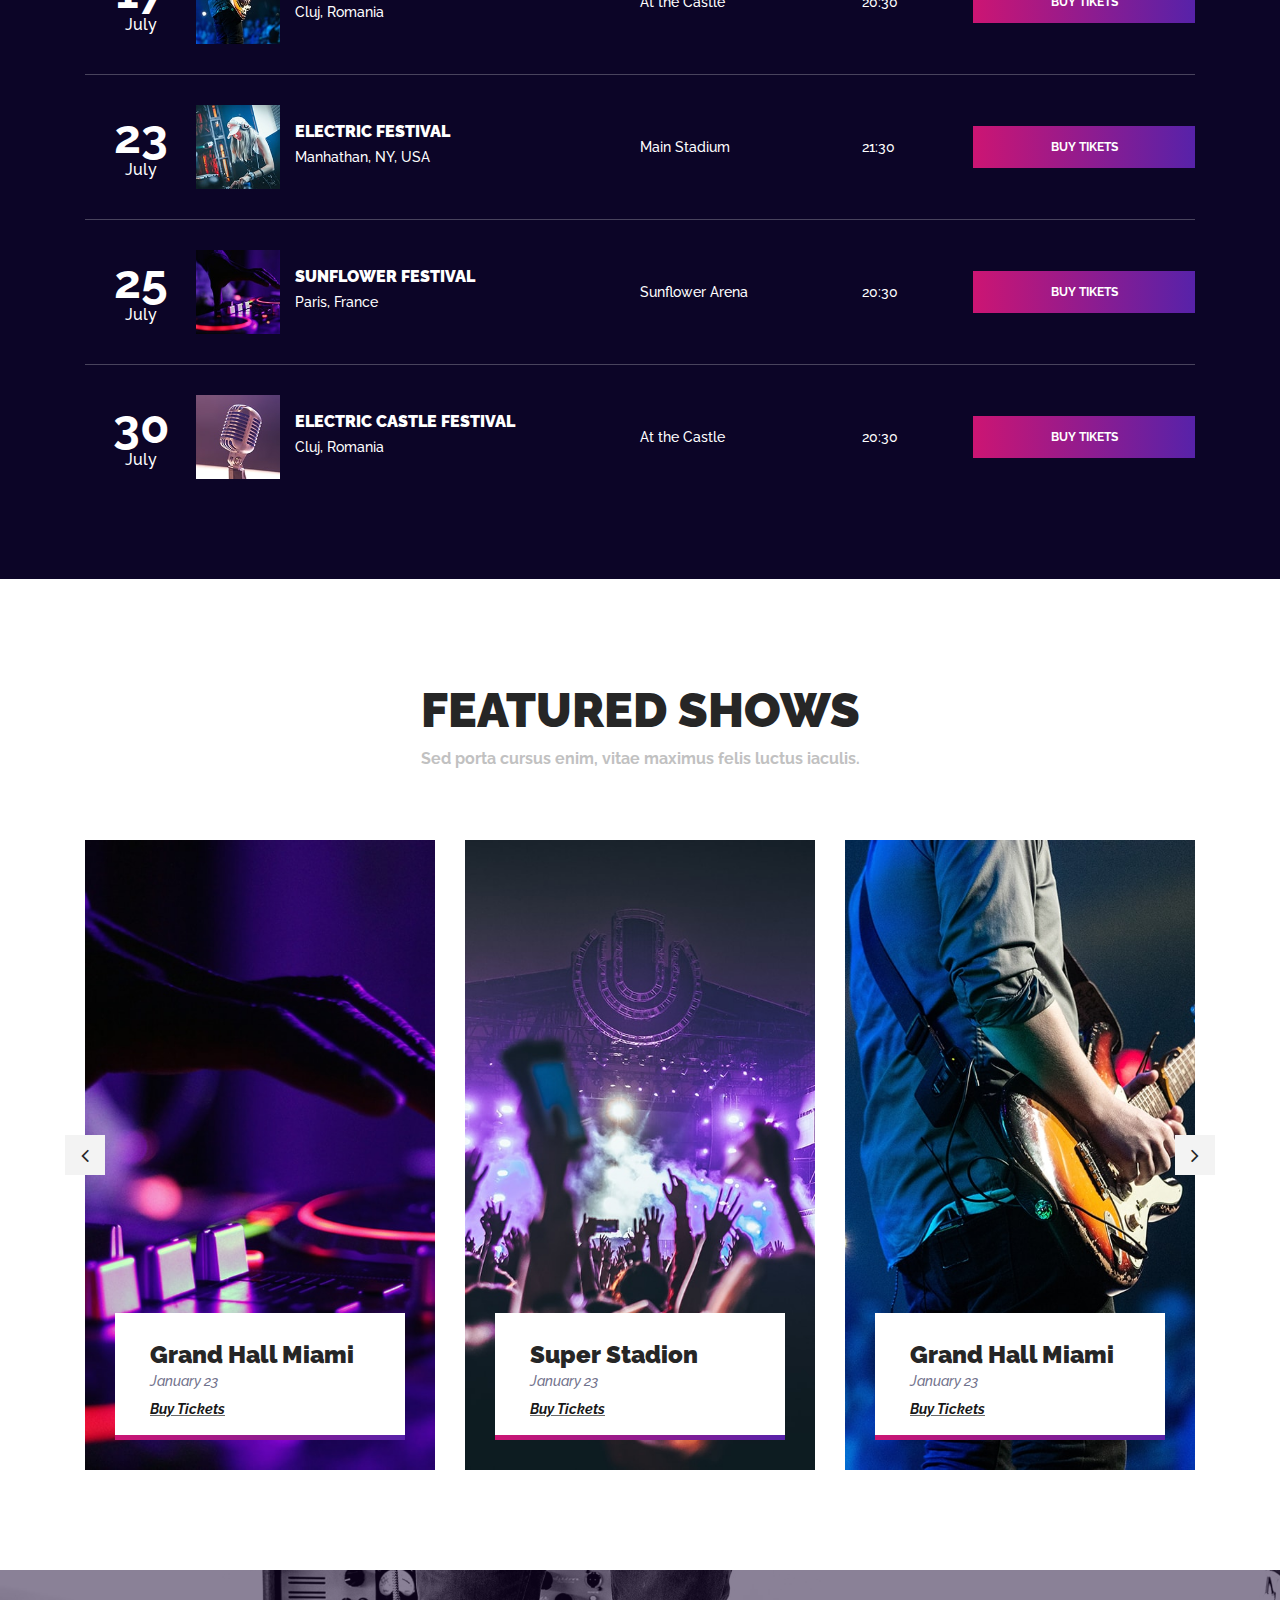
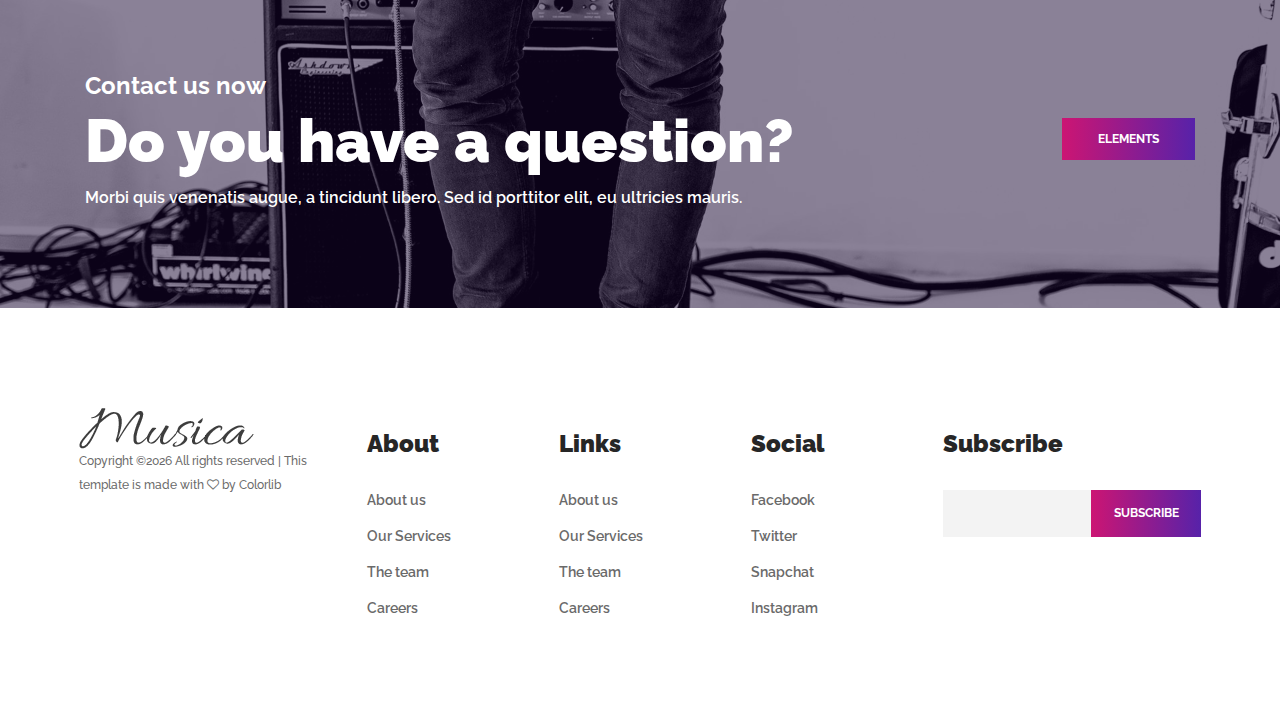
<file: musica/concert-tours.html>
<!DOCTYPE html>
<html lang="en">

<head>
    <meta charset="UTF-8">
    <meta name="description" content="">
    <meta http-equiv="X-UA-Compatible" content="IE=edge">
    <meta name="viewport" content="width=device-width, initial-scale=1, shrink-to-fit=no">
    <!-- The above 4 meta tags *must* come first in the head; any other head content must come *after* these tags -->

    <!-- Title -->
    <title>Musica - Music Template</title>

    <!-- Favicon -->
    <link rel="icon" href="img/core-img/favicon.ico">

    <!-- Core Stylesheet -->
    <link rel="stylesheet" href="style.css">

</head>

<body>
    <!-- ##### Preloader ##### -->
    <div class="preloader d-flex align-items-center justify-content-center">
        <div class="circle-preloader">
            <img src="img/core-img/compact-disc.png" alt="">
        </div>
    </div>

    <!-- ##### Header Area Start ##### -->
    <header class="header-area">
        <!-- Navbar Area -->
        <div class="musica-main-menu">
            <div class="classy-nav-container breakpoint-off">
                <div class="container-fluid">
                    <!-- Menu -->
                    <nav class="classy-navbar justify-content-between" id="musicaNav">

                        <!-- Nav brand -->
                        <a href="index.html" class="nav-brand"><img src="img/core-img/logo.png" alt=""></a>

                        <!-- Navbar Toggler -->
                        <div class="classy-navbar-toggler">
                            <span class="navbarToggler"><span></span><span></span><span></span></span>
                        </div>

                        <!-- Menu -->
                        <div class="classy-menu">

                            <!-- close btn -->
                            <div class="classycloseIcon">
                                <div class="cross-wrap"><span class="top"></span><span class="bottom"></span></div>
                            </div>

                            <!-- Nav Start -->
                            <div class="classynav">
                                <ul>
                                    <li><a href="index.html">Home</a></li>
                                    <li><a href="about-us.html">About us</a></li>
                                    <li><a href="#">Pages</a>
                                        <ul class="dropdown">
                                            <li><a href="index.html">Home</a></li>
                                            <li><a href="about-us.html">About Us</a></li>
                                            <li><a href="concert-tours.html">Concert &amp; Tours</a></li>
                                            <li><a href="blog.html">News</a></li>
                                            <li><a href="contact.html">Contact</a></li>
                                            <li><a href="elements.html">Elements</a></li>
                                        </ul>
                                    </li>
                                    <li><a href="#">Mega Menu</a>
                                        <div class="megamenu">
                                            <ul class="single-mega cn-col-4">
                                                <li><a href="index.html">Home</a></li>
                                                <li><a href="about-us.html">About Us</a></li>
                                                <li><a href="concert-tours.html">Concert &amp; Tours</a></li>
                                                <li><a href="blog.html">News</a></li>
                                                <li><a href="contact.html">Contact</a></li>
                                                <li><a href="elements.html">Elements</a></li>
                                            </ul>
                                            <ul class="single-mega cn-col-4">
                                                <li><a href="index.html">Home</a></li>
                                                <li><a href="about-us.html">About Us</a></li>
                                                <li><a href="concert-tours.html">Concert &amp; Tours</a></li>
                                                <li><a href="blog.html">News</a></li>
                                                <li><a href="contact.html">Contact</a></li>
                                                <li><a href="elements.html">Elements</a></li>
                                            </ul>
                                            <ul class="single-mega cn-col-4">
                                                <li><a href="index.html">Home</a></li>
                                                <li><a href="about-us.html">About Us</a></li>
                                                <li><a href="concert-tours.html">Concert &amp; Tours</a></li>
                                                <li><a href="blog.html">News</a></li>
                                                <li><a href="contact.html">Contact</a></li>
                                                <li><a href="elements.html">Elements</a></li>
                                            </ul>
                                            <ul class="single-mega cn-col-4">
                                                <li><a href="index.html">Home</a></li>
                                                <li><a href="about-us.html">About Us</a></li>
                                                <li><a href="concert-tours.html">Concert &amp; Tours</a></li>
                                                <li><a href="blog.html">News</a></li>
                                                <li><a href="contact.html">Contact</a></li>
                                                <li><a href="elements.html">Elements</a></li>
                                            </ul>
                                        </div>
                                    </li>
                                    <li><a href="concert-tours.html">Gallery</a></li>
                                    <li><a href="contact.html">Contact</a></li>
                                </ul>

                                <!-- Social Button -->
                                <div class="top-social-info">
                                    <a href="#"><i class="fa fa-pinterest" aria-hidden="true"></i></a>
                                    <a href="#"><i class="fa fa-facebook" aria-hidden="true"></i></a>
                                    <a href="#"><i class="fa fa-twitter" aria-hidden="true"></i></a>
                                    <a href="#"><i class="fa fa-dribbble" aria-hidden="true"></i></a>
                                    <a href="#"><i class="fa fa-behance" aria-hidden="true"></i></a>
                                    <a href="#"><i class="fa fa-linkedin" aria-hidden="true"></i></a>
                                </div>

                            </div>
                            <!-- Nav End -->
                        </div>
                    </nav>
                </div>
            </div>
        </div>
    </header>
    <!-- ##### Header Area End ##### -->

    <!-- ##### Breadcumb Area Start ##### -->
    <div class="breadcumb-area bg-img bg-overlay2" style="background-image: url(img/bg-img/breadcumb2.jpg);">
        <div class="bradcumbContent">
            <h2>Tour Dates</h2>
        </div>
    </div>
    <!-- bg gradients -->
    <div class="bg-gradients"></div>
    <!-- ##### Breadcumb Area End ##### -->

    <!-- ##### Search Shows Area Start ##### -->
    <div class="search-your-shows-area section-padding-100 bg-img" style="background-image: url(img/bg-img/bg-6.jpg);">
        <div class="container-fluid">
            <div class="row">
                <div class="col-12">
                    <div class="search-your-shows-content">
                        <h2>Search Your Show</h2>
                        <div class="search-form">
                            <form action="#" method="get" class="form-inline justify-content-center">
                                <div class="form-group m-2">
                                    <input type="text" class="form-control" id="your_country" value="" placeholder="Your Country">
                                </div>
                                <div class="form-group m-2">
                                    <input type="text" class="form-control" id="your_city" value="" placeholder="City">
                                </div>
                                <div class="form-group m-2">
                                    <input type="text" class="form-control" id="your_date" value="" placeholder="Date">
                                </div>
                                <div class="form-group m-2">
                                    <input type="text" class="form-control" id="price_range" value="" placeholder="Price Range">
                                </div>
                                <button type="submit" class="btn musica-btn m-2">Search</button>
                            </form>
                        </div>
                    </div>
                </div>
            </div>
        </div>
    </div>
    <!-- ##### Search Shows Area End ##### -->

    <!-- ##### Upcoming Shows Area Start ##### -->
    <div class="upcoming-shows-area section-padding-100">
        <div class="container">
            <div class="row">
                <div class="col-12">
                    <div class="section-heading">
                        <h2>Upcoming shows</h2>
                        <h6>Sed porta cursus enim, vitae maximus felis luctus iaculis.</h6>
                    </div>
                </div>
            </div>

            <div class="row">
                <div class="col-12">
                    <!-- Upcoming Shows Content -->
                    <div class="upcoming-shows-content">

                        <!-- Single Upcoming Shows -->
                        <div class="single-upcoming-shows d-flex align-items-center flex-wrap">
                            <div class="shows-date">
                                <h2>17 <span>July</span></h2>
                            </div>
                            <div class="shows-desc d-flex align-items-center">
                                <div class="shows-img">
                                    <img src="img/bg-img/s1.jpg" alt="">
                                </div>
                                <div class="shows-name">
                                    <h6>Electric castle Festival</h6>
                                    <p>Cluj, Romania</p>
                                </div>
                            </div>
                            <div class="shows-location">
                                <p>At the Castle</p>
                            </div>
                            <div class="shows-time">
                                <p>20:30</p>
                            </div>
                            <div class="buy-tickets">
                                <a href="#" class="btn musica-btn">Buy Tikets</a>
                            </div>
                        </div>

                        <!-- Single Upcoming Shows -->
                        <div class="single-upcoming-shows d-flex align-items-center flex-wrap">
                            <div class="shows-date">
                                <h2>23 <span>July</span></h2>
                            </div>
                            <div class="shows-desc d-flex align-items-center">
                                <div class="shows-img">
                                    <img src="img/bg-img/s2.jpg" alt="">
                                </div>
                                <div class="shows-name">
                                    <h6>Electric Festival</h6>
                                    <p>Manhathan, NY, USA</p>
                                </div>
                            </div>
                            <div class="shows-location">
                                <p>Main Stadium</p>
                            </div>
                            <div class="shows-time">
                                <p>21:30</p>
                            </div>
                            <div class="buy-tickets">
                                <a href="#" class="btn musica-btn">Buy Tikets</a>
                            </div>
                        </div>

                        <!-- Single Upcoming Shows -->
                        <div class="single-upcoming-shows d-flex align-items-center flex-wrap">
                            <div class="shows-date">
                                <h2>25 <span>July</span></h2>
                            </div>
                            <div class="shows-desc d-flex align-items-center">
                                <div class="shows-img">
                                    <img src="img/bg-img/s3.jpg" alt="">
                                </div>
                                <div class="shows-name">
                                    <h6>Sunflower festival</h6>
                                    <p>Paris, France</p>
                                </div>
                            </div>
                            <div class="shows-location">
                                <p>Sunflower Arena</p>
                            </div>
                            <div class="shows-time">
                                <p>20:30</p>
                            </div>
                            <div class="buy-tickets">
                                <a href="#" class="btn musica-btn">Buy Tikets</a>
                            </div>
                        </div>

                        <!-- Single Upcoming Shows -->
                        <div class="single-upcoming-shows d-flex align-items-center flex-wrap">
                            <div class="shows-date">
                                <h2>30 <span>July</span></h2>
                            </div>
                            <div class="shows-desc d-flex align-items-center">
                                <div class="shows-img">
                                    <img src="img/bg-img/s4.jpg" alt="">
                                </div>
                                <div class="shows-name">
                                    <h6>Electric castle Festival</h6>
                                    <p>Cluj, Romania</p>
                                </div>
                            </div>
                            <div class="shows-location">
                                <p>At the Castle</p>
                            </div>
                            <div class="shows-time">
                                <p>20:30</p>
                            </div>
                            <div class="buy-tickets">
                                <a href="#" class="btn musica-btn">Buy Tikets</a>
                            </div>
                        </div>

                    </div>
                </div>
            </div>
        </div>
    </div>
    <!-- ##### Upcoming Shows Area End ##### -->

    <!-- ##### Featured Shows Area Start ##### -->
    <div class="featured-shows-area section-padding-100">
        <div class="container">
            <div class="row">
                <div class="col-12">
                    <div class="section-heading dark">
                        <h2>Featured Shows</h2>
                        <h6>Sed porta cursus enim, vitae maximus felis luctus iaculis.</h6>
                    </div>
                </div>
            </div>

            <div class="row">
                <div class="col-12">
                    <div class="featured-shows-slides owl-carousel">

                        <!-- Single Featured Shows -->
                        <div class="single-featured-shows">
                            <img src="img/bg-img/fs1.jpg" alt="">
                            <!-- Content -->
                            <div class="featured-shows-content">
                                <div class="shows-text">
                                    <h4>Grand Hall Miami</h4>
                                    <p>January 23</p>
                                    <a href="#" class="buy-tickets-btn">Buy Tickets</a>
                                </div>
                                <div class="bg-gradients"></div>
                            </div>
                        </div>

                        <!-- Single Featured Shows -->
                        <div class="single-featured-shows">
                            <img src="img/bg-img/fs2.jpg" alt="">
                            <!-- Content -->
                            <div class="featured-shows-content">
                                <div class="shows-text">
                                    <h4>Super Stadion</h4>
                                    <p>January 23</p>
                                    <a href="#" class="buy-tickets-btn">Buy Tickets</a>
                                </div>
                                <div class="bg-gradients"></div>
                            </div>
                        </div>

                        <!-- Single Featured Shows -->
                        <div class="single-featured-shows">
                            <img src="img/bg-img/fs3.jpg" alt="">
                            <!-- Content -->
                            <div class="featured-shows-content">
                                <div class="shows-text">
                                    <h4>Grand Hall Miami</h4>
                                    <p>January 23</p>
                                    <a href="#" class="buy-tickets-btn">Buy Tickets</a>
                                </div>
                                <div class="bg-gradients"></div>
                            </div>
                        </div>

                        <!-- Single Featured Shows -->
                        <div class="single-featured-shows">
                            <img src="img/bg-img/fs4.jpg" alt="">
                            <!-- Content -->
                            <div class="featured-shows-content">
                                <div class="shows-text">
                                    <h4>Super Stadion</h4>
                                    <p>January 23</p>
                                    <a href="#" class="buy-tickets-btn">Buy Tickets</a>
                                </div>
                                <div class="bg-gradients"></div>
                            </div>
                        </div>

                    </div>
                </div>
            </div>
        </div>
    </div>
    <!-- ##### Featured Shows Area End ##### -->

    <!-- ##### CTA Area Start ##### -->
    <div class="musica-cta-area section-padding-100 bg-img bg-overlay2" style="background-image: url(img/blog-img/4.jpg);">
        <div class="container">
            <div class="row">
                <div class="col-12">
                    <div class="cta-content d-flex justify-content-between align-items-center">
                        <div class="cta-text">
                            <h4>Contact us now</h4>
                            <h2>Do you have a question?</h2>
                            <h6>Morbi quis venenatis augue, a tincidunt libero. Sed id porttitor elit, eu ultricies mauris.</h6>
                        </div>
                        <div class="cta-btn">
                            <a href="#" class="btn musica-btn">elements</a>
                        </div>
                    </div>
                </div>
            </div>
        </div>
    </div>
    <!-- ##### CTA Area End ##### -->

    <!-- ##### Footer Area Start ##### -->
    <footer class="footer-area section-padding-100-0">
        <div class="container-fluid">
            <div class="row">

                <!-- Footer Widget Area -->
                <div class="col-12 col-md-6 col-xl-3">
                    <div class="footer-widget-area mb-100">
                        <a href="#"><img src="img/core-img/logo2.png" alt=""></a>
                        <p class="copywrite-text"><a href="#"><!-- Link back to Colorlib can't be removed. Template is licensed under CC BY 3.0. -->
Copyright &copy;<script>document.write(new Date().getFullYear());</script> All rights reserved | This template is made with <i class="fa fa-heart-o" aria-hidden="true"></i> by <a href="https://colorlib.com" target="_blank">Colorlib</a>
<!-- Link back to Colorlib can't be removed. Template is licensed under CC BY 3.0. -->
</p>
                    </div>
                </div>

                <!-- Footer Widget Area -->
                <div class="col-12 col-sm-4 col-xl-2">
                    <div class="footer-widget-area mb-100">
                        <div class="widget-title">
                            <h4>About</h4>
                        </div>
                        <nav>
                            <ul class="footer-nav">
                                <li><a href="#">About us</a></li>
                                <li><a href="#">Our Services</a></li>
                                <li><a href="#">The team</a></li>
                                <li><a href="#">Careers</a></li>
                            </ul>
                        </nav>
                    </div>
                </div>

                <!-- Footer Widget Area -->
                <div class="col-12 col-sm-4 col-xl-2">
                    <div class="footer-widget-area mb-100">
                        <div class="widget-title">
                            <h4>Links</h4>
                        </div>
                        <nav>
                            <ul class="footer-nav">
                                <li><a href="#">About us</a></li>
                                <li><a href="#">Our Services</a></li>
                                <li><a href="#">The team</a></li>
                                <li><a href="#">Careers</a></li>
                            </ul>
                        </nav>
                    </div>
                </div>

                <!-- Footer Widget Area -->
                <div class="col-12 col-sm-4 col-xl-2">
                    <div class="footer-widget-area mb-100">
                        <div class="widget-title">
                            <h4>Social</h4>
                        </div>
                        <nav>
                            <ul class="footer-nav">
                                <li><a href="#">Facebook</a></li>
                                <li><a href="#">Twitter</a></li>
                                <li><a href="#">Snapchat</a></li>
                                <li><a href="#">Instagram</a></li>
                            </ul>
                        </nav>
                    </div>
                </div>

                <!-- Footer Widget Area -->
                <div class="col-12 col-md-6 col-xl-3">
                    <div class="footer-widget-area mb-100">
                        <div class="widget-title">
                            <h4>Subscribe</h4>
                        </div>
                        <form action="#" method="post" class="subscribe-form">
                            <input type="email" name="subscribe-email" id="subscribeemail">
                            <button type="submit">subscribe</button>
                        </form>
                    </div>
                </div>

            </div>
        </div>
    </footer>
    <!-- ##### Footer Area Start ##### -->

    <!-- ##### All Javascript Script ##### -->
    <!-- jQuery-2.2.4 js -->
    <script src="js/jquery/jquery-2.2.4.min.js"></script>
    <!-- Popper js -->
    <script src="js/bootstrap/popper.min.js"></script>
    <!-- Bootstrap js -->
    <script src="js/bootstrap/bootstrap.min.js"></script>
    <!-- All Plugins js -->
    <script src="js/plugins/plugins.js"></script>
    <!-- Active js -->
    <script src="js/active.js"></script>
</body>

</html>
</file>
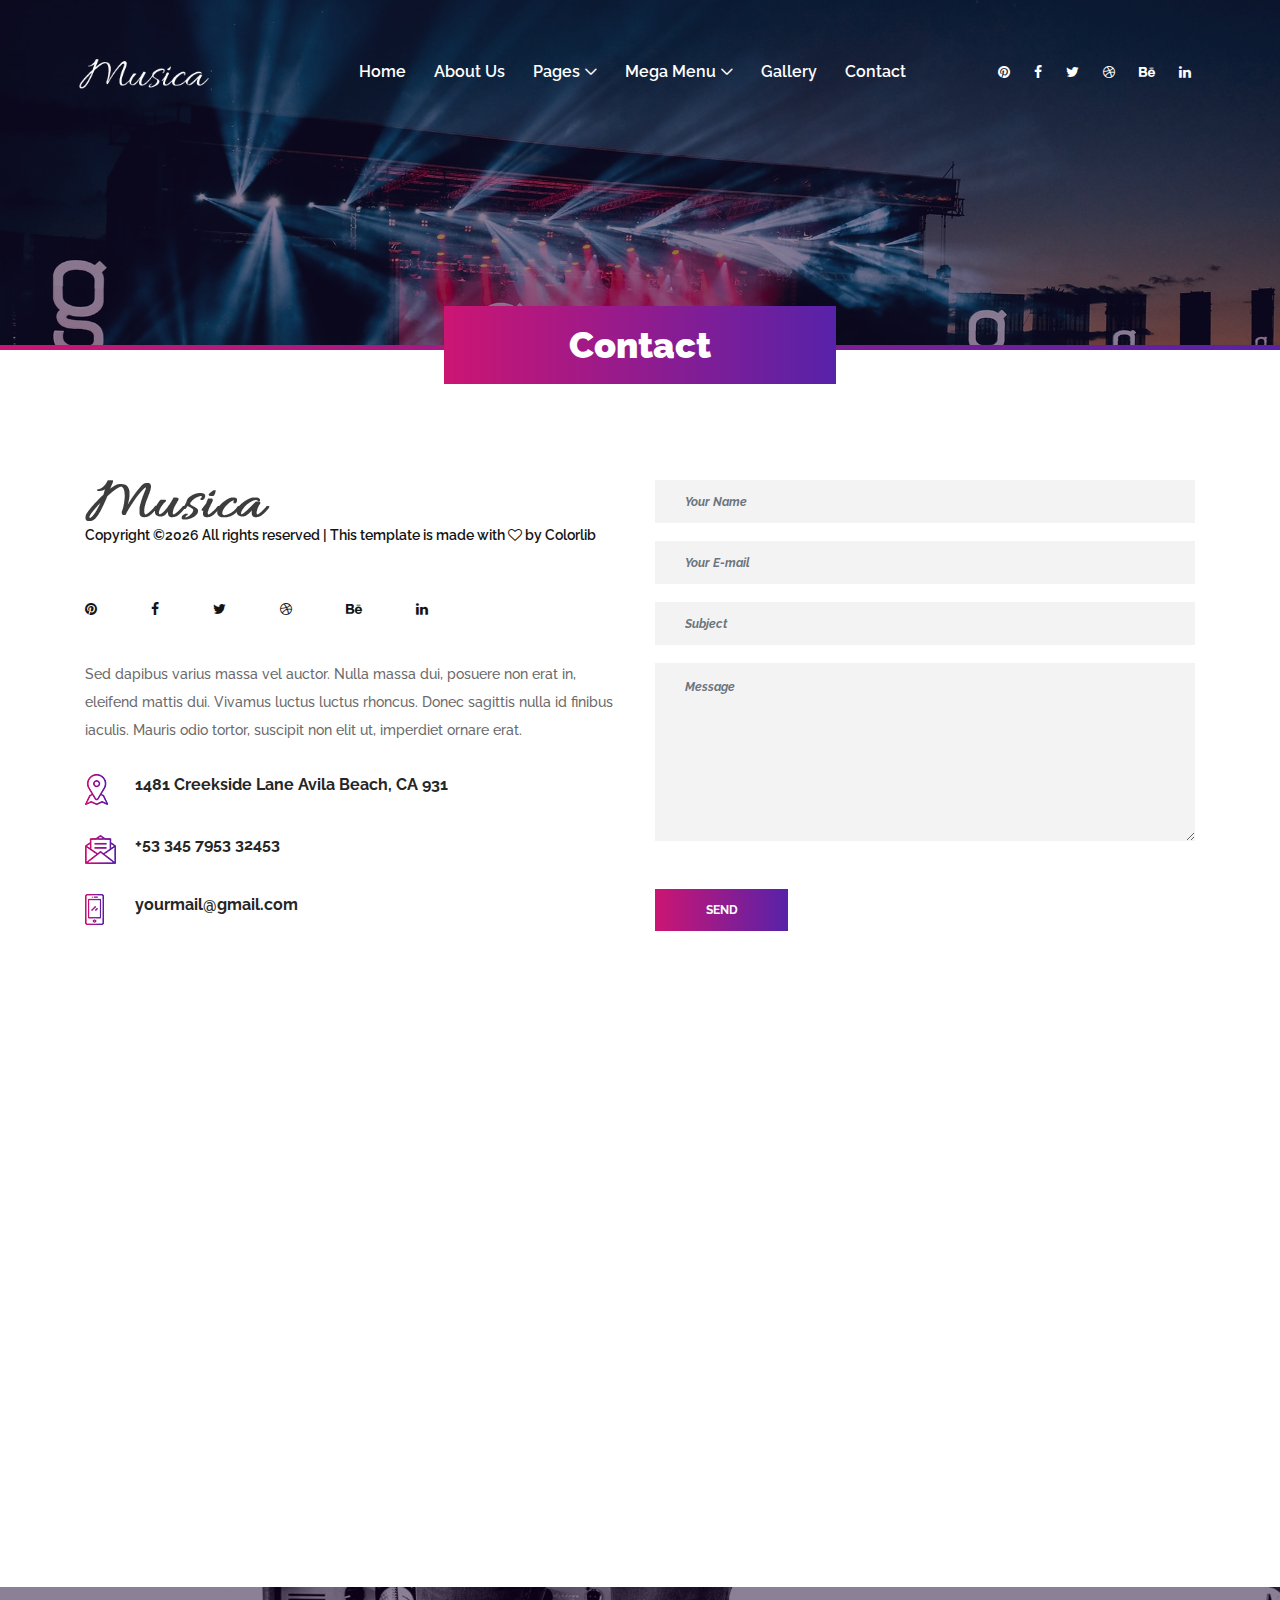
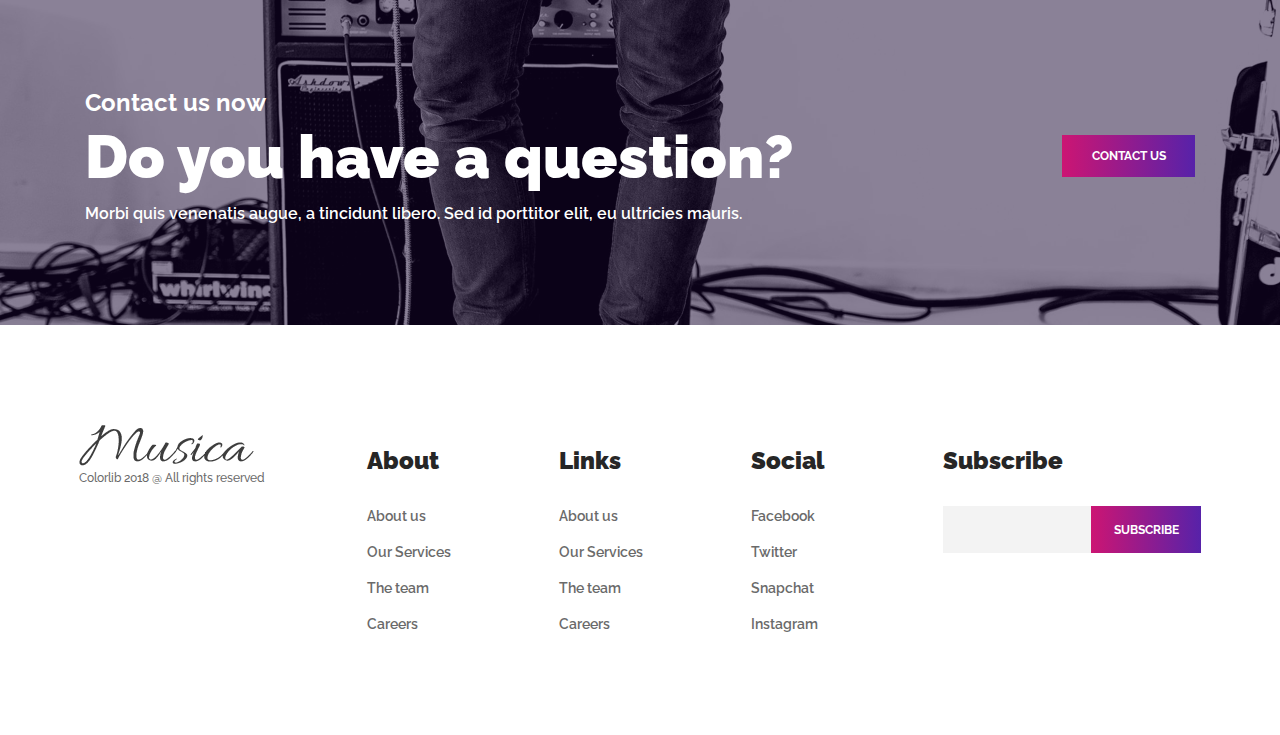
<file: musica/contact.html>
<!DOCTYPE html>
<html lang="en">

<head>
    <meta charset="UTF-8">
    <meta name="description" content="">
    <meta http-equiv="X-UA-Compatible" content="IE=edge">
    <meta name="viewport" content="width=device-width, initial-scale=1, shrink-to-fit=no">
    <!-- The above 4 meta tags *must* come first in the head; any other head content must come *after* these tags -->

    <!-- Title -->
    <title>Musica - Music Template</title>

    <!-- Favicon -->
    <link rel="icon" href="img/core-img/favicon.ico">

    <!-- Core Stylesheet -->
    <link rel="stylesheet" href="style.css">

</head>

<body>
    <!-- ##### Preloader ##### -->
    <div class="preloader d-flex align-items-center justify-content-center">
        <div class="circle-preloader">
            <img src="img/core-img/compact-disc.png" alt="">
        </div>
    </div>

    <!-- ##### Header Area Start ##### -->
    <header class="header-area">
        <!-- Navbar Area -->
        <div class="musica-main-menu">
            <div class="classy-nav-container breakpoint-off">
                <div class="container-fluid">
                    <!-- Menu -->
                    <nav class="classy-navbar justify-content-between" id="musicaNav">

                        <!-- Nav brand -->
                        <a href="index.html" class="nav-brand"><img src="img/core-img/logo.png" alt=""></a>

                        <!-- Navbar Toggler -->
                        <div class="classy-navbar-toggler">
                            <span class="navbarToggler"><span></span><span></span><span></span></span>
                        </div>

                        <!-- Menu -->
                        <div class="classy-menu">

                            <!-- close btn -->
                            <div class="classycloseIcon">
                                <div class="cross-wrap"><span class="top"></span><span class="bottom"></span></div>
                            </div>

                            <!-- Nav Start -->
                            <div class="classynav">
                                <ul>
                                    <li><a href="index.html">Home</a></li>
                                    <li><a href="about-us.html">About us</a></li>
                                    <li><a href="#">Pages</a>
                                        <ul class="dropdown">
                                            <li><a href="index.html">Home</a></li>
                                            <li><a href="about-us.html">About Us</a></li>
                                            <li><a href="concert-tours.html">Concert &amp; Tours</a></li>
                                            <li><a href="blog.html">News</a></li>
                                            <li><a href="contact.html">Contact</a></li>
                                            <li><a href="elements.html">Elements</a></li>
                                        </ul>
                                    </li>
                                    <li><a href="#">Mega Menu</a>
                                        <div class="megamenu">
                                            <ul class="single-mega cn-col-4">
                                                <li><a href="index.html">Home</a></li>
                                                <li><a href="about-us.html">About Us</a></li>
                                                <li><a href="concert-tours.html">Concert &amp; Tours</a></li>
                                                <li><a href="blog.html">News</a></li>
                                                <li><a href="contact.html">Contact</a></li>
                                                <li><a href="elements.html">Elements</a></li>
                                            </ul>
                                            <ul class="single-mega cn-col-4">
                                                <li><a href="index.html">Home</a></li>
                                                <li><a href="about-us.html">About Us</a></li>
                                                <li><a href="concert-tours.html">Concert &amp; Tours</a></li>
                                                <li><a href="blog.html">News</a></li>
                                                <li><a href="contact.html">Contact</a></li>
                                                <li><a href="elements.html">Elements</a></li>
                                            </ul>
                                            <ul class="single-mega cn-col-4">
                                                <li><a href="index.html">Home</a></li>
                                                <li><a href="about-us.html">About Us</a></li>
                                                <li><a href="concert-tours.html">Concert &amp; Tours</a></li>
                                                <li><a href="blog.html">News</a></li>
                                                <li><a href="contact.html">Contact</a></li>
                                                <li><a href="elements.html">Elements</a></li>
                                            </ul>
                                            <ul class="single-mega cn-col-4">
                                                <li><a href="index.html">Home</a></li>
                                                <li><a href="about-us.html">About Us</a></li>
                                                <li><a href="concert-tours.html">Concert &amp; Tours</a></li>
                                                <li><a href="blog.html">News</a></li>
                                                <li><a href="contact.html">Contact</a></li>
                                                <li><a href="elements.html">Elements</a></li>
                                            </ul>
                                        </div>
                                    </li>
                                    <li><a href="concert-tours.html">Gallery</a></li>
                                    <li><a href="contact.html">Contact</a></li>
                                </ul>

                                <!-- Social Button -->
                                <div class="top-social-info">
                                    <a href="#"><i class="fa fa-pinterest" aria-hidden="true"></i></a>
                                    <a href="#"><i class="fa fa-facebook" aria-hidden="true"></i></a>
                                    <a href="#"><i class="fa fa-twitter" aria-hidden="true"></i></a>
                                    <a href="#"><i class="fa fa-dribbble" aria-hidden="true"></i></a>
                                    <a href="#"><i class="fa fa-behance" aria-hidden="true"></i></a>
                                    <a href="#"><i class="fa fa-linkedin" aria-hidden="true"></i></a>
                                </div>

                            </div>
                            <!-- Nav End -->
                        </div>
                    </nav>
                </div>
            </div>
        </div>
    </header>
    <!-- ##### Header Area End ##### -->

    <!-- ##### Breadcumb Area Start ##### -->
    <div class="breadcumb-area bg-img bg-overlay2" style="background-image: url(img/bg-img/breadcumb4.jpg);">
        <div class="bradcumbContent">
            <h2>Contact</h2>
        </div>
    </div>
    <!-- bg gradients -->
    <div class="bg-gradients"></div>
    <!-- ##### Breadcumb Area End ##### -->

    <!-- ##### Contact Area Start ##### -->
    <section class="contact-area mt-30 section-padding-100-0">
        <div class="container">

            <div class="row">

                <div class="col-12 col-lg-6">
                    <div class="contact-content mb-100">
                        <a href="#"><img src="img/core-img/logo3.png" alt=""></a>
                        <p class="copywrite-text"><a href="#"><!-- Link back to Colorlib can't be removed. Template is licensed under CC BY 3.0. -->
Copyright &copy;<script>document.write(new Date().getFullYear());</script> All rights reserved | This template is made with <i class="fa fa-heart-o" aria-hidden="true"></i> by <a href="https://colorlib.com" target="_blank">Colorlib</a>
<!-- Link back to Colorlib can't be removed. Template is licensed under CC BY 3.0. -->
</p>

                        <!-- Contact Social Info -->
                        <div class="contact-social-info mt-50">
                            <a href="#" data-toggle="tooltip" data-placement="top" title="Pinterest"><i class="fa fa-pinterest" aria-hidden="true"></i></a>
                            <a href="#" data-toggle="tooltip" data-placement="top" title="Facebook"><i class="fa fa-facebook" aria-hidden="true"></i></a>
                            <a href="#" data-toggle="tooltip" data-placement="top" title="Twitter"><i class="fa fa-twitter" aria-hidden="true"></i></a>
                            <a href="#" data-toggle="tooltip" data-placement="top" title="Dribbble"><i class="fa fa-dribbble" aria-hidden="true"></i></a>
                            <a href="#" data-toggle="tooltip" data-placement="top" title="Behance"><i class="fa fa-behance" aria-hidden="true"></i></a>
                            <a href="#" data-toggle="tooltip" data-placement="top" title="Linkedin"><i class="fa fa-linkedin" aria-hidden="true"></i></a>
                        </div>
                        
                        <p class="mb-30">Sed dapibus varius massa vel auctor. Nulla massa dui, posuere non erat in, eleifend mattis dui. Vivamus luctus luctus rhoncus. Donec sagittis nulla id finibus iaculis. Mauris odio tortor, suscipit non elit ut, imperdiet ornare erat.</p>

                        <!-- Single Contact Info -->
                        <div class="single-contact-info d-flex align-items-center">
                            <div class="icon">
                                <img src="img/core-img/placeholder.png" alt="">
                            </div>
                            <h6>1481 Creekside Lane Avila Beach, CA 931</h6>
                        </div>

                        <!-- Single Contact Info -->
                        <div class="single-contact-info d-flex align-items-center">
                            <div class="icon">
                                <img src="img/core-img/message.png" alt="">
                            </div>
                            <h6>+53 345 7953 32453</h6>
                        </div>

                        <!-- Single Contact Info -->
                        <div class="single-contact-info d-flex align-items-center">
                            <div class="icon">
                                <img src="img/core-img/smartphone.png" alt="">
                            </div>
                            <h6>yourmail@gmail.com</h6>
                        </div>
                    </div>
                </div>

                <div class="col-12 col-lg-6">
                    <div class="contact-content mb-100">
                        <!-- Contact Form Area -->
                        <div class="contact-form-area">
                            <form action="#" method="post">
                                <div class="form-group">
                                    <input type="text" class="form-control" id="name" placeholder="Your Name">
                                </div>
                                <div class="form-group">
                                    <input type="email" class="form-control" id="email" placeholder="Your E-mail">
                                </div>
                                <div class="form-group">
                                    <input type="text" class="form-control" id="subject" placeholder="Subject">
                                </div>
                                <div class="form-group">
                                    <textarea name="message" class="form-control" id="message" cols="30" rows="10" placeholder="Message"></textarea>
                                </div>
                                <button class="btn musica-btn mt-30" type="submit">send</button>
                            </form>
                        </div>
                    </div>
                </div>

            </div>
        </div>
    </section>
    <!-- ##### Contact Area End ##### -->

    <!-- ##### Google Maps ##### -->
    <div class="map-area mb-100">
        <div class="container">
            <div class="row">
                <div class="col-12">
                    <iframe src="https://www.google.com/maps/embed?pb=!1m18!1m12!1m3!1d22236.40558254599!2d-118.25292394686001!3d34.057682914027104!2m3!1f0!2f0!3f0!3m2!1i1024!2i768!4f13.1!3m3!1m2!1s0x80c2c75ddc27da13%3A0xe22fdf6f254608f4!2z4Kay4Ka4IOCmj-CmnuCnjeCmnOCnh-CmsuCnh-CmuCwg4KaV4KeN4Kav4Ka-4Kay4Ka_4Kar4KeL4Kaw4KeN4Kao4Ka_4Kav4Ka84Ka-LCDgpq7gpr7gprDgp43gppXgpr_gpqgg4Kav4KeB4KaV4KeN4Kak4Kaw4Ka-4Ka34KeN4Kaf4KeN4Kaw!5e0!3m2!1sbn!2sbd!4v1532328708137" allowfullscreen></iframe>
                </div>
            </div>
        </div>
    </div>

    <!-- ##### CTA Area Start ##### -->
    <div class="musica-cta-area section-padding-100 bg-img bg-overlay2" style="background-image: url(img/blog-img/4.jpg);">
        <div class="container">
            <div class="row">
                <div class="col-12">
                    <div class="cta-content d-flex justify-content-between align-items-center">
                        <div class="cta-text">
                            <h4>Contact us now</h4>
                            <h2>Do you have a question?</h2>
                            <h6>Morbi quis venenatis augue, a tincidunt libero. Sed id porttitor elit, eu ultricies mauris.</h6>
                        </div>
                        <div class="cta-btn">
                            <a href="#" class="btn musica-btn">contact us</a>
                        </div>
                    </div>
                </div>
            </div>
        </div>
    </div>
    <!-- ##### CTA Area End ##### -->

    <!-- ##### Footer Area Start ##### -->
    <footer class="footer-area section-padding-100-0">
        <div class="container-fluid">
            <div class="row">

                <!-- Footer Widget Area -->
                <div class="col-12 col-md-6 col-xl-3">
                    <div class="footer-widget-area mb-100">
                        <a href="#"><img src="img/core-img/logo2.png" alt=""></a>
                        <p class="copywrite-text"><a href="#">Colorlib 2018</a> @ All rights reserved</p>
                    </div>
                </div>

                <!-- Footer Widget Area -->
                <div class="col-12 col-sm-4 col-xl-2">
                    <div class="footer-widget-area mb-100">
                        <div class="widget-title">
                            <h4>About</h4>
                        </div>
                        <nav>
                            <ul class="footer-nav">
                                <li><a href="#">About us</a></li>
                                <li><a href="#">Our Services</a></li>
                                <li><a href="#">The team</a></li>
                                <li><a href="#">Careers</a></li>
                            </ul>
                        </nav>
                    </div>
                </div>

                <!-- Footer Widget Area -->
                <div class="col-12 col-sm-4 col-xl-2">
                    <div class="footer-widget-area mb-100">
                        <div class="widget-title">
                            <h4>Links</h4>
                        </div>
                        <nav>
                            <ul class="footer-nav">
                                <li><a href="#">About us</a></li>
                                <li><a href="#">Our Services</a></li>
                                <li><a href="#">The team</a></li>
                                <li><a href="#">Careers</a></li>
                            </ul>
                        </nav>
                    </div>
                </div>

                <!-- Footer Widget Area -->
                <div class="col-12 col-sm-4 col-xl-2">
                    <div class="footer-widget-area mb-100">
                        <div class="widget-title">
                            <h4>Social</h4>
                        </div>
                        <nav>
                            <ul class="footer-nav">
                                <li><a href="#">Facebook</a></li>
                                <li><a href="#">Twitter</a></li>
                                <li><a href="#">Snapchat</a></li>
                                <li><a href="#">Instagram</a></li>
                            </ul>
                        </nav>
                    </div>
                </div>

                <!-- Footer Widget Area -->
                <div class="col-12 col-md-6 col-xl-3">
                    <div class="footer-widget-area mb-100">
                        <div class="widget-title">
                            <h4>Subscribe</h4>
                        </div>
                        <form action="#" method="post" class="subscribe-form">
                            <input type="email" name="subscribe-email" id="subscribeemail">
                            <button type="submit">subscribe</button>
                        </form>
                    </div>
                </div>

            </div>
        </div>
    </footer>
    <!-- ##### Footer Area Start ##### -->

    <!-- ##### All Javascript Script ##### -->
    <!-- jQuery-2.2.4 js -->
    <script src="js/jquery/jquery-2.2.4.min.js"></script>
    <!-- Popper js -->
    <script src="js/bootstrap/popper.min.js"></script>
    <!-- Bootstrap js -->
    <script src="js/bootstrap/bootstrap.min.js"></script>
    <!-- All Plugins js -->
    <script src="js/plugins/plugins.js"></script>
    <!-- Active js -->
    <script src="js/active.js"></script>
</body>

</html>
</file>
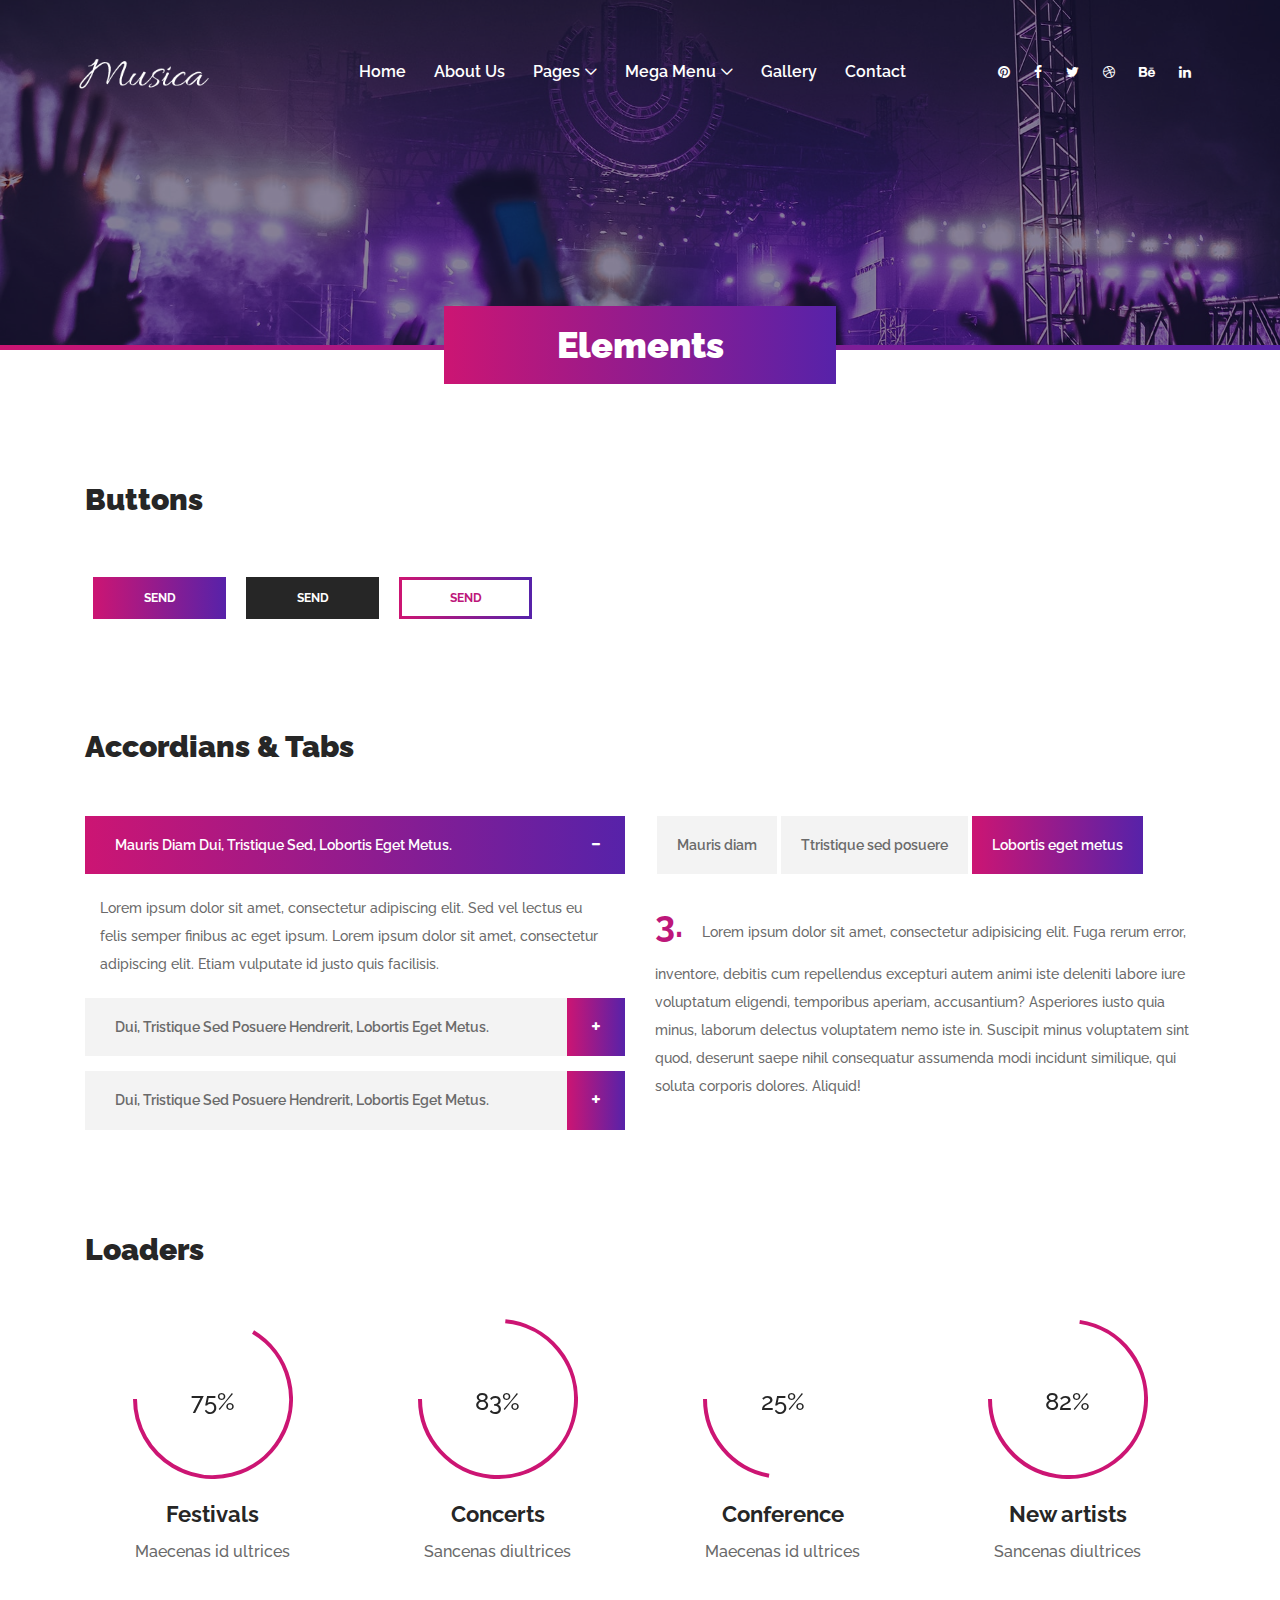
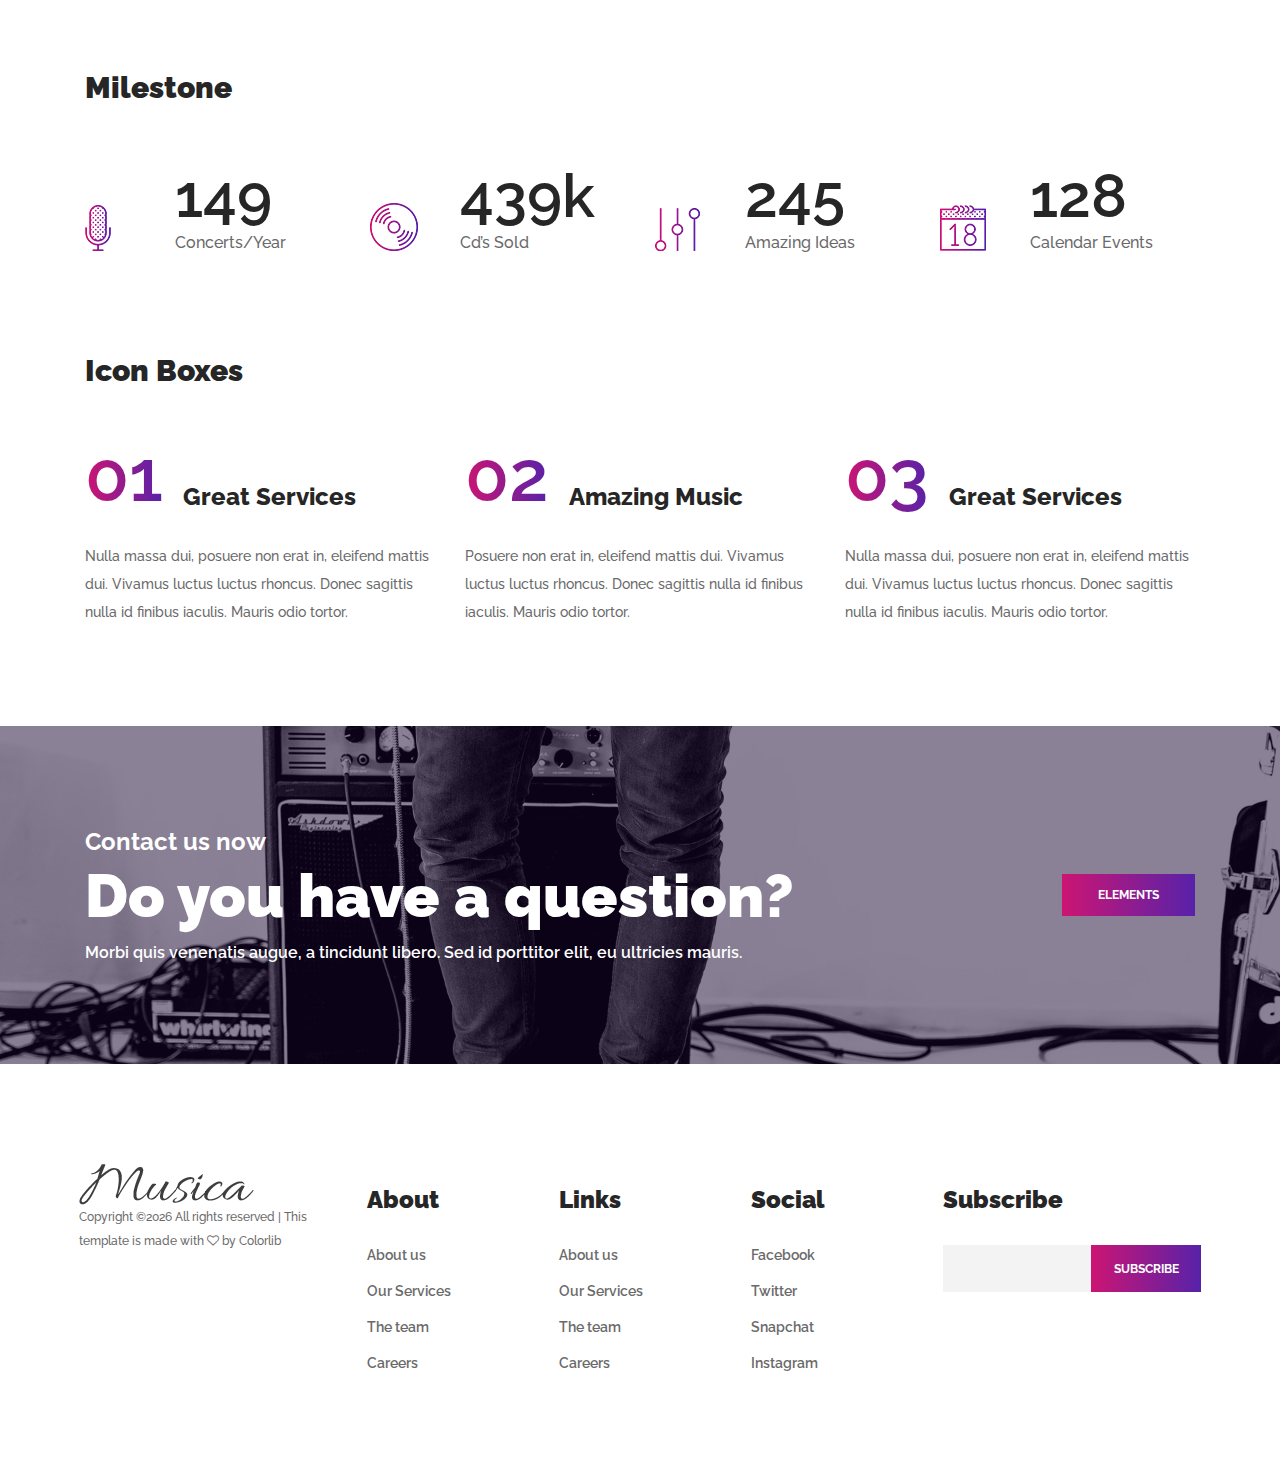
<file: musica/elements.html>
<!DOCTYPE html>
<html lang="en">

<head>
    <meta charset="UTF-8">
    <meta name="description" content="">
    <meta http-equiv="X-UA-Compatible" content="IE=edge">
    <meta name="viewport" content="width=device-width, initial-scale=1, shrink-to-fit=no">
    <!-- The above 4 meta tags *must* come first in the head; any other head content must come *after* these tags -->

    <!-- Title -->
    <title>Musica - Music Template</title>

    <!-- Favicon -->
    <link rel="icon" href="img/core-img/favicon.ico">

    <!-- Core Stylesheet -->
    <link rel="stylesheet" href="style.css">

</head>

<body>
    <!-- ##### Preloader ##### -->
    <div class="preloader d-flex align-items-center justify-content-center">
        <div class="circle-preloader">
            <img src="img/core-img/compact-disc.png" alt="">
        </div>
    </div>

    <!-- ##### Header Area Start ##### -->
    <header class="header-area">
        <!-- Navbar Area -->
        <div class="musica-main-menu">
            <div class="classy-nav-container breakpoint-off">
                <div class="container-fluid">
                    <!-- Menu -->
                    <nav class="classy-navbar justify-content-between" id="musicaNav">

                        <!-- Nav brand -->
                        <a href="index.html" class="nav-brand"><img src="img/core-img/logo.png" alt=""></a>

                        <!-- Navbar Toggler -->
                        <div class="classy-navbar-toggler">
                            <span class="navbarToggler"><span></span><span></span><span></span></span>
                        </div>

                        <!-- Menu -->
                        <div class="classy-menu">

                            <!-- close btn -->
                            <div class="classycloseIcon">
                                <div class="cross-wrap"><span class="top"></span><span class="bottom"></span></div>
                            </div>

                            <!-- Nav Start -->
                            <div class="classynav">
                                <ul>
                                    <li><a href="index.html">Home</a></li>
                                    <li><a href="about-us.html">About us</a></li>
                                    <li><a href="#">Pages</a>
                                        <ul class="dropdown">
                                            <li><a href="index.html">Home</a></li>
                                            <li><a href="about-us.html">About Us</a></li>
                                            <li><a href="concert-tours.html">Concert &amp; Tours</a></li>
                                            <li><a href="blog.html">News</a></li>
                                            <li><a href="contact.html">Contact</a></li>
                                            <li><a href="elements.html">Elements</a></li>
                                        </ul>
                                    </li>
                                    <li><a href="#">Mega Menu</a>
                                        <div class="megamenu">
                                            <ul class="single-mega cn-col-4">
                                                <li><a href="index.html">Home</a></li>
                                                <li><a href="about-us.html">About Us</a></li>
                                                <li><a href="concert-tours.html">Concert &amp; Tours</a></li>
                                                <li><a href="blog.html">News</a></li>
                                                <li><a href="contact.html">Contact</a></li>
                                                <li><a href="elements.html">Elements</a></li>
                                            </ul>
                                            <ul class="single-mega cn-col-4">
                                                <li><a href="index.html">Home</a></li>
                                                <li><a href="about-us.html">About Us</a></li>
                                                <li><a href="concert-tours.html">Concert &amp; Tours</a></li>
                                                <li><a href="blog.html">News</a></li>
                                                <li><a href="contact.html">Contact</a></li>
                                                <li><a href="elements.html">Elements</a></li>
                                            </ul>
                                            <ul class="single-mega cn-col-4">
                                                <li><a href="index.html">Home</a></li>
                                                <li><a href="about-us.html">About Us</a></li>
                                                <li><a href="concert-tours.html">Concert &amp; Tours</a></li>
                                                <li><a href="blog.html">News</a></li>
                                                <li><a href="contact.html">Contact</a></li>
                                                <li><a href="elements.html">Elements</a></li>
                                            </ul>
                                            <ul class="single-mega cn-col-4">
                                                <li><a href="index.html">Home</a></li>
                                                <li><a href="about-us.html">About Us</a></li>
                                                <li><a href="concert-tours.html">Concert &amp; Tours</a></li>
                                                <li><a href="blog.html">News</a></li>
                                                <li><a href="contact.html">Contact</a></li>
                                                <li><a href="elements.html">Elements</a></li>
                                            </ul>
                                        </div>
                                    </li>
                                    <li><a href="concert-tours.html">Gallery</a></li>
                                    <li><a href="contact.html">Contact</a></li>
                                </ul>

                                <!-- Social Button -->
                                <div class="top-social-info">
                                    <a href="#"><i class="fa fa-pinterest" aria-hidden="true"></i></a>
                                    <a href="#"><i class="fa fa-facebook" aria-hidden="true"></i></a>
                                    <a href="#"><i class="fa fa-twitter" aria-hidden="true"></i></a>
                                    <a href="#"><i class="fa fa-dribbble" aria-hidden="true"></i></a>
                                    <a href="#"><i class="fa fa-behance" aria-hidden="true"></i></a>
                                    <a href="#"><i class="fa fa-linkedin" aria-hidden="true"></i></a>
                                </div>

                            </div>
                            <!-- Nav End -->
                        </div>
                    </nav>
                </div>
            </div>
        </div>
    </header>
    <!-- ##### Header Area End ##### -->

    <!-- ##### Breadcumb Area Start ##### -->
    <div class="breadcumb-area bg-img bg-overlay2" style="background-image: url(img/bg-img/breadcumb5.jpg);">
        <div class="bradcumbContent">
            <h2>Elements</h2>
        </div>
    </div>
    <!-- bg gradients -->
    <div class="bg-gradients"></div>
    <!-- ##### Breadcumb Area End ##### -->

    <!-- ##### Elements Area Start ##### -->
    <section class="elements-area mt-30 section-padding-100-0">
        <div class="container">
            <div class="row">

                <!-- ========== Buttons ========== -->
                <div class="col-12">
                    <div class="elements-title mb-50">
                        <h2>Buttons</h2>
                    </div>
                    <!-- Buttons -->
                    <div class="musica-buttons-area mb-100">
                        <a href="#" class="btn musica-btn m-2">Send</a>
                        <a href="#" class="btn musica-btn btn-2 m-2">Send</a>
                        <a href="#" class="btn musica-btn btn-3 m-2">Send</a>
                    </div>
                </div>

                <!-- ========== Progress Bars & Accordions ========== -->
                <div class="col-12">
                    <div class="elements-title mb-50">
                        <h2>Accordians &amp; Tabs</h2>
                    </div>
                </div>

                <!-- ##### Accordians ##### -->
                <div class="col-12 col-lg-6">
                    <div class="accordions mb-100" id="accordion" role="tablist" aria-multiselectable="true">
                        <!-- single accordian area -->
                        <div class="panel single-accordion">
                            <h6><a role="button" class="" aria-expanded="true" aria-controls="collapseOne" data-toggle="collapse" data-parent="#accordion" href="#collapseOne">Mauris diam dui, tristique sed, lobortis eget metus.
                                    <span class="accor-open"><i class="fa fa-plus" aria-hidden="true"></i></span>
                                    <span class="accor-close"><i class="fa fa-minus" aria-hidden="true"></i></span>
                                    </a></h6>
                            <div id="collapseOne" class="accordion-content collapse show">
                                <p>Lorem ipsum dolor sit amet, consectetur adipiscing elit. Sed vel lectus eu felis semper finibus ac eget ipsum. Lorem ipsum dolor sit amet, consectetur adipiscing elit. Etiam vulputate id justo quis facilisis.</p>
                            </div>
                        </div>
                        <!-- single accordian area -->
                        <div class="panel single-accordion">
                            <h6>
                                <a role="button" class="collapsed" aria-expanded="true" aria-controls="collapseTwo" data-parent="#accordion" data-toggle="collapse" href="#collapseTwo">Dui, tristique sed posuere hendrerit, lobortis eget metus.
                                        <span class="accor-open"><i class="fa fa-plus" aria-hidden="true"></i></span>
                                        <span class="accor-close"><i class="fa fa-minus" aria-hidden="true"></i></span>
                                        </a>
                            </h6>
                            <div id="collapseTwo" class="accordion-content collapse">
                                <p>Lorem ipsum dolor sit amet, consectetur adipiscing elit. Sed vel lectus eu felis semper finibus ac eget ipsum. Lorem ipsum dolor sit amet, consectetur adipiscing elit. Etiam vulputate id justo quis facilisis.</p>
                            </div>
                        </div>
                        <!-- single accordian area -->
                        <div class="panel single-accordion">
                            <h6>
                                <a role="button" aria-expanded="true" aria-controls="collapseThree" class="collapsed" data-parent="#accordion" data-toggle="collapse" href="#collapseThree">Dui, tristique sed posuere hendrerit, lobortis eget metus.
                                        <span class="accor-open"><i class="fa fa-plus" aria-hidden="true"></i></span>
                                        <span class="accor-close"><i class="fa fa-minus" aria-hidden="true"></i></span>
                                    </a>
                            </h6>
                            <div id="collapseThree" class="accordion-content collapse">
                                <p>Lorem ipsum dolor sit amet, consectetur adipiscing elit. Sed vel lectus eu felis semper finibus ac eget ipsum. Lorem ipsum dolor sit amet, consectetur adipiscing elit. Etiam vulputate id justo quis facilisis.</p>
                            </div>
                        </div>
                    </div>
                </div>


                <!-- ##### Tabs ##### -->
                <div class="col-12 col-lg-6">
                    <div class="musica-tabs-content">
                        <ul class="nav nav-tabs" id="myTab" role="tablist">
                            <li class="nav-item">
                                <a class="nav-link" id="tab--1" data-toggle="tab" href="#tab1" role="tab" aria-controls="tab1" aria-selected="false">Mauris diam</a>
                            </li>
                            <li class="nav-item">
                                <a class="nav-link" id="tab--2" data-toggle="tab" href="#tab2" role="tab" aria-controls="tab2" aria-selected="false">Ttristique sed posuere</a>
                            </li>
                            <li class="nav-item">
                                <a class="nav-link active" id="tab--3" data-toggle="tab" href="#tab3" role="tab" aria-controls="tab3" aria-selected="true">Lobortis eget metus</a>
                            </li>
                        </ul>

                        <div class="tab-content mb-100" id="myTabContent">
                            <div class="tab-pane fade" id="tab1" role="tabpanel" aria-labelledby="tab--1">
                                <div class="musica-tab-content">
                                    <!-- Tab Text -->
                                    <div class="musica-tab-text">
                                        <p><span>1.</span> Lorem ipsum dolor sit amet, consectetur adipisicing elit. Officia natus ut nemo rerum commodi facere culpa nisi temporibus magnam explicabo. Amet enim iure quo dignissimos, optio molestias officia asperiores voluptas possimus ullam sed est atque nulla ab fugit commodi cumque tempora et labore maiores doloremque voluptatibus quam, fugiat, assumenda. Eaque.</p>
                                    </div>
                                </div>
                            </div>
                            <div class="tab-pane fade" id="tab2" role="tabpanel" aria-labelledby="tab--2">
                                <div class="musica-tab-content">
                                    <!-- Tab Text -->
                                    <div class="musica-tab-text">
                                        <p><span>2.</span> Lorem ipsum dolor sit amet, consectetur adipisicing elit. Sed maxime ab voluptatem magnam numquam quidem totam architecto, voluptatum optio debitis laborum nisi, fugiat obcaecati quaerat explicabo molestias rem dolor? Doloribus rerum, aliquid, aliquam cupiditate repellat ipsum suscipit ipsam vitae eos quo, eligendi sapiente quisquam placeat aperiam inventore tenetur accusantium, debitis!</p>
                                    </div>
                                </div>
                            </div>
                            <div class="tab-pane fade show active" id="tab3" role="tabpanel" aria-labelledby="tab--3">
                                <div class="musica-tab-content">
                                    <!-- Tab Text -->
                                    <div class="musica-tab-text">
                                        <p><span>3.</span> Lorem ipsum dolor sit amet, consectetur adipisicing elit. Fuga rerum error, inventore, debitis cum repellendus excepturi autem animi iste deleniti labore iure voluptatum eligendi, temporibus aperiam, accusantium? Asperiores iusto quia minus, laborum delectus voluptatem nemo iste in. Suscipit minus voluptatem sint quod, deserunt saepe nihil consequatur assumenda modi incidunt similique, qui soluta corporis dolores. Aliquid!</p>
                                    </div>
                                </div>
                            </div>
                        </div>
                    </div>
                </div>

                <!-- ========== Loaders ========== -->
                <div class="col-12">
                    <div class="elements-title mb-50">
                        <h2>Loaders</h2>
                    </div>
                </div>

                <div class="col-12">
                    <!-- Loaders Area Start -->
                    <div class="our-skills-area">
                        <div class="row">

                            <!-- Single Skills Area -->
                            <div class="col-12 col-sm-6 col-lg-3">
                                <div class="single-skils-area mb-100">
                                    <div id="circle" class="circle" data-value="0.75">
                                        <div class="skills-text">
                                            <span>75%</span>
                                        </div>
                                    </div>
                                    <h5>Festivals</h5>
                                    <p>Maecenas id ultrices</p>
                                </div>
                            </div>

                            <!-- Single Skills Area -->
                            <div class="col-12 col-sm-6 col-lg-3">
                                <div class="single-skils-area mb-100">
                                    <div id="circle2" class="circle" data-value="0.83">
                                        <div class="skills-text">
                                            <span>83%</span>
                                        </div>
                                    </div>
                                    <h5>Concerts</h5>
                                    <p>Sancenas diultrices</p>
                                </div>
                            </div>

                            <!-- Single Skills Area -->
                            <div class="col-12 col-sm-6 col-lg-3">
                                <div class="single-skils-area mb-100">
                                    <div id="circle3" class="circle" data-value="0.25">
                                        <div class="skills-text">
                                            <span>25%</span>
                                        </div>
                                    </div>
                                    <h5>Conference</h5>
                                    <p>Maecenas id ultrices</p>
                                </div>
                            </div>

                            <!-- Single Skills Area -->
                            <div class="col-12 col-sm-6 col-lg-3">
                                <div class="single-skils-area mb-100">
                                    <div id="circle4" class="circle" data-value="0.82">
                                        <div class="skills-text">
                                            <span>82%</span>
                                        </div>
                                    </div>
                                    <h5>New artists</h5>
                                    <p>Sancenas diultrices</p>
                                </div>
                            </div>
                        </div>
                    </div>
                </div>

                <!-- ========== Milestones ========== -->
                <div class="col-12">
                    <div class="elements-title mb-50">
                        <h2>Milestone</h2>
                    </div>
                </div>

                <div class="col-12">
                    <div class="musica-cool-facts-area">
                        <div class="row">

                            <!-- Single Cool Facts -->
                            <div class="col-12 col-sm-6 col-lg-3">
                                <div class="single-cool-fact d-flex align-items-end mb-100">
                                    <div class="scf-icon">
                                        <img src="img/core-img/microphone.png" alt="">
                                    </div>
                                    <div class="scf-text">
                                        <h2><span class="counter">149</span></h2>
                                        <p>Concerts/Year</p>
                                    </div>
                                </div>
                            </div>

                            <!-- Single Cool Facts -->
                            <div class="col-12 col-sm-6 col-lg-3">
                                <div class="single-cool-fact d-flex align-items-end mb-100">
                                    <div class="scf-icon">
                                        <img src="img/core-img/compact-disc.png" alt="">
                                    </div>
                                    <div class="scf-text">
                                        <h2><span class="counter">439</span>k</h2>
                                        <p>Cd’s Sold</p>
                                    </div>
                                </div>
                            </div>

                            <!-- Single Cool Facts -->
                            <div class="col-12 col-sm-6 col-lg-3">
                                <div class="single-cool-fact d-flex align-items-end mb-100">
                                    <div class="scf-icon">
                                        <img src="img/core-img/controls.png" alt="">
                                    </div>
                                    <div class="scf-text">
                                        <h2><span class="counter">245</span></h2>
                                        <p>Amazing Ideas</p>
                                    </div>
                                </div>
                            </div>

                            <!-- Single Cool Facts -->
                            <div class="col-12 col-sm-6 col-lg-3">
                                <div class="single-cool-fact d-flex align-items-end mb-100">
                                    <div class="scf-icon">
                                        <img src="img/core-img/calendar.png" alt="">
                                    </div>
                                    <div class="scf-text">
                                        <h2><span class="counter">128</span></h2>
                                        <p>Calendar Events</p>
                                    </div>
                                </div>
                            </div>

                        </div>
                    </div>
                </div>

                <!-- ========== Icon Boxes ========== -->
                <div class="col-12">
                    <div class="elements-title mb-50">
                        <h2>Icon Boxes</h2>
                    </div>
                </div>

                <div class="col-12">
                    <div class="row">

                        <!-- Single Service Area -->
                        <div class="col-12 col-sm-6 col-lg-4">
                            <div class="single-service-area mb-100">
                                <div class="course-title d-flex align-items-end">
                                    <span>01</span>
                                    <h4>Great Services</h4>
                                </div>
                                <p>Nulla massa dui, posuere non erat in, eleifend mattis dui. Vivamus luctus luctus rhoncus. Donec sagittis nulla id finibus iaculis. Mauris odio tortor.</p>
                            </div>
                        </div>

                        <!-- Single Service Area -->
                        <div class="col-12 col-sm-6 col-lg-4">
                            <div class="single-service-area mb-100">
                                <div class="course-title d-flex align-items-end">
                                    <span>02</span>
                                    <h4>Amazing Music</h4>
                                </div>
                                <p>Posuere non erat in, eleifend mattis dui. Vivamus luctus luctus rhoncus. Donec sagittis nulla id finibus iaculis. Mauris odio tortor.</p>
                            </div>
                        </div>

                        <!-- Single Service Area -->
                        <div class="col-12 col-sm-6 col-lg-4">
                            <div class="single-service-area mb-100">
                                <div class="course-title d-flex align-items-end">
                                    <span>03</span>
                                    <h4>Great Services</h4>
                                </div>
                                <p>Nulla massa dui, posuere non erat in, eleifend mattis dui. Vivamus luctus luctus rhoncus. Donec sagittis nulla id finibus iaculis. Mauris odio tortor.</p>
                            </div>
                        </div>

                    </div>
                </div>
            </div>
        </div>
    </section>
    <!-- ***** Elements Area End ***** -->

    <!-- ##### CTA Area Start ##### -->
    <div class="musica-cta-area section-padding-100 bg-img bg-overlay2" style="background-image: url(img/blog-img/4.jpg);">
        <div class="container">
            <div class="row">
                <div class="col-12">
                    <div class="cta-content d-flex justify-content-between align-items-center">
                        <div class="cta-text">
                            <h4>Contact us now</h4>
                            <h2>Do you have a question?</h2>
                            <h6>Morbi quis venenatis augue, a tincidunt libero. Sed id porttitor elit, eu ultricies mauris.</h6>
                        </div>
                        <div class="cta-btn">
                            <a href="#" class="btn musica-btn">elements</a>
                        </div>
                    </div>
                </div>
            </div>
        </div>
    </div>
    <!-- ##### CTA Area End ##### -->

    <!-- ##### Footer Area Start ##### -->
    <footer class="footer-area section-padding-100-0">
        <div class="container-fluid">
            <div class="row">

                <!-- Footer Widget Area -->
                <div class="col-12 col-md-6 col-xl-3">
                    <div class="footer-widget-area mb-100">
                        <a href="#"><img src="img/core-img/logo2.png" alt=""></a>
                        <p class="copywrite-text"><a href="#"><!-- Link back to Colorlib can't be removed. Template is licensed under CC BY 3.0. -->
Copyright &copy;<script>document.write(new Date().getFullYear());</script> All rights reserved | This template is made with <i class="fa fa-heart-o" aria-hidden="true"></i> by <a href="https://colorlib.com" target="_blank">Colorlib</a>
<!-- Link back to Colorlib can't be removed. Template is licensed under CC BY 3.0. -->
</p>
                    </div>
                </div>

                <!-- Footer Widget Area -->
                <div class="col-12 col-sm-4 col-xl-2">
                    <div class="footer-widget-area mb-100">
                        <div class="widget-title">
                            <h4>About</h4>
                        </div>
                        <nav>
                            <ul class="footer-nav">
                                <li><a href="#">About us</a></li>
                                <li><a href="#">Our Services</a></li>
                                <li><a href="#">The team</a></li>
                                <li><a href="#">Careers</a></li>
                            </ul>
                        </nav>
                    </div>
                </div>

                <!-- Footer Widget Area -->
                <div class="col-12 col-sm-4 col-xl-2">
                    <div class="footer-widget-area mb-100">
                        <div class="widget-title">
                            <h4>Links</h4>
                        </div>
                        <nav>
                            <ul class="footer-nav">
                                <li><a href="#">About us</a></li>
                                <li><a href="#">Our Services</a></li>
                                <li><a href="#">The team</a></li>
                                <li><a href="#">Careers</a></li>
                            </ul>
                        </nav>
                    </div>
                </div>

                <!-- Footer Widget Area -->
                <div class="col-12 col-sm-4 col-xl-2">
                    <div class="footer-widget-area mb-100">
                        <div class="widget-title">
                            <h4>Social</h4>
                        </div>
                        <nav>
                            <ul class="footer-nav">
                                <li><a href="#">Facebook</a></li>
                                <li><a href="#">Twitter</a></li>
                                <li><a href="#">Snapchat</a></li>
                                <li><a href="#">Instagram</a></li>
                            </ul>
                        </nav>
                    </div>
                </div>

                <!-- Footer Widget Area -->
                <div class="col-12 col-md-6 col-xl-3">
                    <div class="footer-widget-area mb-100">
                        <div class="widget-title">
                            <h4>Subscribe</h4>
                        </div>
                        <form action="#" method="post" class="subscribe-form">
                            <input type="email" name="subscribe-email" id="subscribeemail">
                            <button type="submit">subscribe</button>
                        </form>
                    </div>
                </div>

            </div>
        </div>
    </footer>
    <!-- ##### Footer Area Start ##### -->

    <!-- ##### All Javascript Script ##### -->
    <!-- jQuery-2.2.4 js -->
    <script src="js/jquery/jquery-2.2.4.min.js"></script>
    <!-- Popper js -->
    <script src="js/bootstrap/popper.min.js"></script>
    <!-- Bootstrap js -->
    <script src="js/bootstrap/bootstrap.min.js"></script>
    <!-- All Plugins js -->
    <script src="js/plugins/plugins.js"></script>
    <!-- Active js -->
    <script src="js/active.js"></script>
</body>

</html>
</file>
<file: style.css>
/* [Master Stylesheet - v1.0] */
/* =========== Index of CSS ===========
:: 1.0 Import Fonts
:: 2.0 Import All CSS
:: 3.0 Base CSS
    :: 3.1.0 Spacing
    :: 3.2.0 Height
    :: 3.3.0 Section Padding
    :: 3.4.0 Section Heading
    :: 3.5.0 Preloader
    :: 3.6.0 Miscellaneous
    :: 3.7.0 ScrollUp
    :: 3.8.0 Musica Button
:: 4.0 Header Area CSS
:: 5.0 Hero Slides Area
:: 6.0 About Us CSS
:: 7.0 Career Timeline CSS
:: 8.0 Upcoming Shows Area CSS
:: 9.0 Featured Shows Area CSS
:: 10.0 Search Your Shows Area CSS
:: 11.0 Music Player Area CSS
:: 12.0 Featured Album Area CSS
:: 13.0 Music Artists Area CSS
:: 14.0 Services Area CSS
:: 15.0 Footer Area CSS
:: 16.0 Breadcumb Area CSS
:: 17.0 CTA Area CSS
:: 18.0 Blog Area CSS
:: 19.0 Skills Area CSS
:: 20.0 Contact Area CSS
:: 21.0 Elements Area CSS
    :: 21.1.0 Single Cool Facts CSS
    :: 21.2.0 Accordians Area CSS
    :: 21.3.0 Tabs Area CSS
*/
/* :: 1.0 Import Fonts */
@import url("https://fonts.googleapis.com/css?family=Allura|Raleway:200,300,400,500,600,700,800,900");
/* :: 2.0 Import All CSS */
@import url(css/bootstrap.min.css);
@import url(css/classy-nav.css);
@import url(css/owl.carousel.min.css);
@import url(css/animate.css);
@import url(css/magnific-popup.css);
@import url(css/font-awesome.min.css);
@import url(css/audioplayer.css);
/* :: 3.0 Base CSS */
* {
  margin: 0;
  padding: 0; }

body {
  font-family: "Raleway", sans-serif;
  font-size: 14px; }

h1,
h2,
h3,
h4,
h5,
h6 {
  font-family: "Raleway", sans-serif;
  color: #262626;
  line-height: 1.3;
  font-weight: 700; }

p {
  font-family: "Raleway", sans-serif;
  color: #6a6a6a;
  font-size: 14px;
  line-height: 2;
  font-weight: 500; }

a,
a:hover,
a:focus {
  -webkit-transition-duration: 500ms;
  transition-duration: 500ms;
  text-decoration: none;
  outline: 0 solid transparent;
  color: #141414;
  font-weight: 600;
  font-size: 14px;
  font-family: "Raleway", sans-serif; }

ul,
ol {
  margin: 0; }
  ul li,
  ol li {
    list-style: none; }

img {
  height: auto;
  max-width: 100%; }

/* :: 3.1.0 Spacing */
.mt-15 {
  margin-top: 15px !important; }

.mt-30 {
  margin-top: 30px !important; }

.mt-50 {
  margin-top: 50px !important; }

.mt-70 {
  margin-top: 70px !important; }

.mt-100 {
  margin-top: 100px !important; }

.mb-15 {
  margin-bottom: 15px !important; }

.mb-30 {
  margin-bottom: 30px !important; }

.mb-50 {
  margin-bottom: 50px !important; }

.mb-70 {
  margin-bottom: 70px !important; }

.mb-100 {
  margin-bottom: 100px !important; }

.ml-15 {
  margin-left: 15px !important; }

.ml-30 {
  margin-left: 30px !important; }

.ml-50 {
  margin-left: 50px !important; }

.mr-15 {
  margin-right: 15px !important; }

.mr-30 {
  margin-right: 30px !important; }

.mr-50 {
  margin-right: 50px !important; }

/* :: 3.2.0 Height */
.height-400 {
  height: 400px !important; }

.height-500 {
  height: 500px !important; }

.height-600 {
  height: 600px !important; }

.height-700 {
  height: 700px !important; }

.height-800 {
  height: 800px !important; }

/* :: 3.3.0 Section Padding */
.section-padding-100 {
  padding-top: 50px;
  padding-bottom: 50px; }

.section-padding-100-0 {
  padding-top: 50px;
  padding-bottom: 0; }

.section-padding-0-100 {
  padding-top: 0;
  padding-bottom: 100px; }

.section-padding-100-70 {
  padding-top: 100px;
  padding-bottom: 70px; }

/* :: 3.4.0 Section Heading */
.section-heading {
  position: relative;
  z-index: 1;
  margin-bottom: 70px;
  text-align: center; }
  .section-heading h2 {
    font-size: 48px;
    color: #ffffff;
    text-transform: uppercase;
    font-weight: 900; }
    @media only screen and (min-width: 992px) and (max-width: 1199px) {
      .section-heading h2 {
        font-size: 40px; } }
    @media only screen and (min-width: 768px) and (max-width: 991px) {
      .section-heading h2 {
        font-size: 36px; } }
    @media only screen and (max-width: 767px) {
      .section-heading h2 {
        font-size: 24px; } }
  .section-heading h6 {
    font-size: 16px;
    margin-bottom: 0;
    color: #c5afd9; }
  .section-heading.dark h2 {
    color: #262626; }
  .section-heading.dark h6 {
    color: #c1c1c1; }

/* :: 3.5.0 Preloader */
.preloader {
  background-color: #ffffff;
  width: 100%;
  height: 100%;
  position: fixed;
  top: 0;
  left: 0;
  right: 0;
  z-index: 9999; }
  .preloader .circle-preloader {
    -webkit-animation: spin 900ms infinite linear;
    animation: spin 900ms infinite linear; }
@-webkit-keyframes spin {
  100% {
    -webkit-transform: rotate(360deg);
    transform: rotate(360deg); } }
@keyframes spin {
  100% {
    -webkit-transform: rotate(360deg);
    transform: rotate(360deg); } }
/* :: 3.6.0 Miscellaneous */
.bg-img {
  background-position: center center;
  background-size: cover;
  background-repeat: no-repeat; }

.bg-white {
  background-color: #ffffff !important; }

.bg-dark {
  background-color: #000000 !important; }

.bg-transparent {
  background-color: transparent !important; }

.font-bold {
  font-weight: 700; }

.font-light {
  font-weight: 300; }

.bg-overlay {
  position: relative;
  z-index: 2;
  background-position: center center;
  background-size: cover; }
  .bg-overlay::after {
    background-color: rgba(21, 4, 48, 0.89);
    position: absolute;
    z-index: -1;
    top: 0;
    left: 0;
    width: 100%;
    height: 100%;
    content: ""; }

.bg-overlay2 {
  position: relative;
  z-index: 2;
  background-position: center center;
  background-size: cover; }
  .bg-overlay2::after {
    background-color: rgba(21, 4, 48, 0.5);
    position: absolute;
    z-index: -1;
    top: 0;
    left: 0;
    width: 100%;
    height: 100%;
    content: ""; }

.bg-fixed {
  background-attachment: fixed !important; }

.bg-gradients {
  position: relative;
  z-index: 1;
  width: 100%;
  height: 5px;
  background: #cc1573;
  background: -webkit-linear-gradient(to right, #cc1573, #5722a9);
  background: linear-gradient(to right, #cc1573, #5722a9); }

/* :: 3.7.0 ScrollUp */
#scrollUp {
  background: #cc1573;
  background: -webkit-linear-gradient(to right, #cc1573, #5722a9);
  background: linear-gradient(to right, #cc1573, #5722a9);
  border-radius: 0;
  bottom: 50px;
  box-shadow: 0 2px 6px 0 rgba(0, 0, 0, 0.3);
  color: #ffffff;
  font-size: 24px;
  height: 40px;
  line-height: 40px;
  right: 50px;
  text-align: center;
  width: 40px;
  -webkit-transition-duration: 500ms;
  transition-duration: 500ms; }

/* :: 3.8.0 Musica Button */
.musica-btn {
  background: #cc1573;
  background: -webkit-linear-gradient(to right, #cc1573, #5722a9);
  background: linear-gradient(to right, #cc1573, #5722a9);
  -webkit-transition-duration: 500ms;
  transition-duration: 500ms;
  position: relative;
  z-index: 1;
  display: inline-block;
  min-width: 133px;
  height: 42px;
  color: #ffffff;
  border: none;
  border-radius: 0;
  padding: 0 20px;
  font-size: 12px;
  line-height: 42px;
  font-weight: 700;
  text-transform: uppercase; }
  .musica-btn:hover, .musica-btn:focus {
    font-size: 12px;
    font-weight: 700;
    box-shadow: 0 0 50px 0 rgba(0, 0, 0, 0.3);
    color: #ffffff; }
  .musica-btn.btn-2 {
    background: #262626; }
    .musica-btn.btn-2:hover, .musica-btn.btn-2:focus {
      background: #bd177a;
      box-shadow: none;
      color: #ffffff; }
  .musica-btn.btn-3 {
    color: #bd177a;
    line-height: 42px;
    padding: 0 15px;
    width: 133px;
    height: 42px;
    border-left: 3px solid #cc1573;
    border-right: 3px solid #5722a9;
    background-position: 0 0, 0 100%;
    background-repeat: no-repeat;
    background-size: 100% 3px;
    background-image: -webkit-linear-gradient(left, #cc1573 0%, #5722a9 100%), -webkit-linear-gradient(left, #cc1573 0%, #5722a9 100%);
    background-image: linear-gradient(to right, #cc1573 0%, #5722a9 100%), linear-gradient(to right, #cc1573 0%, #5722a9 100%); }
    .musica-btn.btn-3::after {
      -webkit-transition-duration: 750ms;
      transition-duration: 750ms;
      color: #ffffff;
      background: #cc1573;
      background: -webkit-linear-gradient(to right, #cc1573, #5722a9);
      background: -webkit-linear-gradient(left, #cc1573, #5722a9);
      background: linear-gradient(to right, #cc1573, #5722a9);
      content: '';
      position: absolute;
      width: 100%;
      height: 100%;
      top: 0;
      left: 0;
      z-index: -1;
      opacity: 0;
      visibility: hidden; }
    .musica-btn.btn-3:hover, .musica-btn.btn-3:focus {
      box-shadow: none;
      color: #ffffff; }
    .musica-btn.btn-3:hover::after, .musica-btn.btn-3:focus::after {
      opacity: 1;
      visibility: visible; }

/* :: 4.0 Header Area CSS */
.header-area {
  position: absolute;
  z-index: 100;
  width: 100%;
  top: 30px;
  left: 0;
  z-index: 1000; }
  .header-area .musica-main-menu {
    position: relative;
    width: 100%;
    height: 85px;
    background-color: transparent;
    padding: 0 5%; }
    @media only screen and (max-width: 767px) {
      .header-area .musica-main-menu {
        height: 70px; } }
    .header-area .musica-main-menu .classy-nav-container {
      background-color: transparent; }
    .header-area .musica-main-menu .classy-navbar {
      background-color: transparent;
      height: 85px;
      padding: 0; }
      @media only screen and (max-width: 767px) {
        .header-area .musica-main-menu .classy-navbar {
          height: 70px; } }
      .header-area .musica-main-menu .classy-navbar .classynav ul li a {
        font-weight: 600;
        text-transform: capitalize;
        color: #ffffff;
        font-size: 16px; }
        @media only screen and (min-width: 992px) and (max-width: 1199px) {
          .header-area .musica-main-menu .classy-navbar .classynav ul li a {
            font-size: 14px;
            padding: 0 10px; } }
        .header-area .musica-main-menu .classy-navbar .classynav ul li a:hover, .header-area .musica-main-menu .classy-navbar .classynav ul li a:focus {
          color: #bd177a; }
        @media only screen and (min-width: 768px) and (max-width: 991px) {
          .header-area .musica-main-menu .classy-navbar .classynav ul li a {
            background-color: #0c0527; } }
        @media only screen and (max-width: 767px) {
          .header-area .musica-main-menu .classy-navbar .classynav ul li a {
            background-color: #0c0527; } }
      .header-area .musica-main-menu .classy-navbar .classynav ul li.megamenu-item > a::after,
      .header-area .musica-main-menu .classy-navbar .classynav ul li.has-down > a::after {
        color: #ffffff; }
      .header-area .musica-main-menu .classy-navbar .classynav ul li ul li a {
        color: #262626; }
        @media only screen and (min-width: 992px) and (max-width: 1199px) {
          .header-area .musica-main-menu .classy-navbar .classynav ul li ul li a {
            padding: 0 15px; } }
        @media only screen and (min-width: 768px) and (max-width: 991px) {
          .header-area .musica-main-menu .classy-navbar .classynav ul li ul li a {
            color: #ffffff; } }
        @media only screen and (max-width: 767px) {
          .header-area .musica-main-menu .classy-navbar .classynav ul li ul li a {
            color: #ffffff; } }
    .header-area .musica-main-menu .top-social-info {
      margin-left: 70px; }
      @media only screen and (min-width: 992px) and (max-width: 1199px) {
        .header-area .musica-main-menu .top-social-info {
          margin-left: 40px; } }
      @media only screen and (min-width: 768px) and (max-width: 991px) {
        .header-area .musica-main-menu .top-social-info {
          margin-left: 0;
          margin-top: 30px; } }
      @media only screen and (max-width: 767px) {
        .header-area .musica-main-menu .top-social-info {
          margin-left: 0;
          margin-top: 30px; } }
      .header-area .musica-main-menu .top-social-info a {
        display: inline-block;
        color: #ffffff;
        padding: 0 10px;
        font-size: 14px; }
        @media only screen and (min-width: 992px) and (max-width: 1199px) {
          .header-area .musica-main-menu .top-social-info a {
            padding: 0 5px; } }
  .header-area .is-sticky .musica-main-menu {
    position: fixed;
    width: 100%;
    height: 85px;
    top: 0;
    left: 0;
    z-index: 9999;
    background-color: #0c0527;
    box-shadow: 0 5px 50px 15px rgba(0, 0, 0, 0.2); }
    @media only screen and (max-width: 767px) {
      .header-area .is-sticky .musica-main-menu {
        height: 70px; } }

.classy-navbar .nav-brand {
  max-width: 130px; }

@media only screen and (min-width: 768px) and (max-width: 991px) {
  .breakpoint-on .classy-navbar .classy-menu {
    background-color: #0c0527; } }
@media only screen and (max-width: 767px) {
  .breakpoint-on .classy-navbar .classy-menu {
    background-color: #0c0527; } }

@media only screen and (min-width: 768px) and (max-width: 991px) {
  .classynav ul li .megamenu .single-mega.cn-col-4 {
    padding: 0; } }
@media only screen and (max-width: 767px) {
  .classynav ul li .megamenu .single-mega.cn-col-4 {
    padding: 0; } }

.classycloseIcon .cross-wrap span {
  background: #ffffff; }

/* :: 5.0 Hero Slides Area */
.hero-area {
  position: relative;
  z-index: 1; }

.slide-down {
  position: absolute;
  bottom: 15px;
  z-index: 100;
  left: 50%;
  -webkit-transform: translateX(-50%);
  transform: translateX(-50%);
  cursor: pointer; }
  .slide-down h6 {
    font-size: 16px;
    color: #ffffff;
    font-weight: 600;
    margin-bottom: 15px; }
  .slide-down .line {
    width: 3px;
    height: 60px;
    margin: 0 auto;
    background-color: #ffffff;
    -webkit-animation: slide_down 2s linear infinite;
    animation: slide_down 2s linear infinite; }

@-webkit-keyframes slide_down {
  0% {
    opacity: 1; }
  50% {
    opacity: 0; }
  100% {
    opacity: 1; } }
@keyframes slide_down {
  0% {
    opacity: 1; }
  50% {
    opacity: 0; }
  100% {
    opacity: 1; } }
.hero-slides {
  position: relative;
  z-index: 1; }

.single-hero-slide {
  width: 100%;
  height: 950px;
  position: relative;
  z-index: 1;
  padding: 0 30px;
  overflow: hidden; }
  @media only screen and (min-width: 992px) and (max-width: 1199px) {
    .single-hero-slide {
      height: 700px; } }
  @media only screen and (min-width: 768px) and (max-width: 991px) {
    .single-hero-slide {
      height: 650px; } }
  @media only screen and (max-width: 767px) {
    .single-hero-slide {
      height: 600px; } }
  .single-hero-slide::after {
    position: absolute;
    width: 100%;
    height: 100%;
    z-index: -5;
    top: 0;
    left: 0;
    background-color: rgba(0, 0, 0, 0.5);
    content: ''; }
  .single-hero-slide .slide-img {
    position: absolute;
    width: 100%;
    height: 100%;
    z-index: -10;
    left: 0;
    right: 0;
    top: 0;
    bottom: 0; }
  .single-hero-slide .big-text {
    position: absolute;
    color: rgba(255, 255, 255, 0.1);
    font-size: 600px;
    z-index: -10;
    margin-bottom: 0; }
    @media only screen and (min-width: 992px) and (max-width: 1199px) {
      .single-hero-slide .big-text {
        font-size: 350px; } }
    @media only screen and (min-width: 768px) and (max-width: 991px) {
      .single-hero-slide .big-text {
        font-size: 300px; } }
    @media only screen and (max-width: 767px) {
      .single-hero-slide .big-text {
        font-size: 120px; } }
  .single-hero-slide .hero-slides-content {
    display: inline-block; }
    .single-hero-slide .hero-slides-content h2 {
      position: relative;
      z-index: 1;
      font-size: 172px;
      color: #ffffff;
      margin-bottom: 0;
      font-weight: 600;
      text-shadow: 18px 0 0 rgba(255, 45, 109, 0.2);
      display: inline-block; }
      @media only screen and (min-width: 768px) and (max-width: 991px) {
        .single-hero-slide .hero-slides-content h2 {
          font-size: 130px; } }
      @media only screen and (max-width: 767px) {
        .single-hero-slide .hero-slides-content h2 {
          font-size: 60px; } }
      .single-hero-slide .hero-slides-content h2 span {
        position: absolute;
        top: 0;
        left: -18px;
        font-size: 172px;
        color: rgba(132, 57, 255, 0.2);
        margin-bottom: 0;
        font-weight: 600;
        text-shadow: none;
        z-index: -5; }
        @media only screen and (min-width: 768px) and (max-width: 991px) {
          .single-hero-slide .hero-slides-content h2 span {
            font-size: 130px; } }
        @media only screen and (max-width: 767px) {
          .single-hero-slide .hero-slides-content h2 span {
            font-size: 60px; } }
    .single-hero-slide .hero-slides-content p {
      text-align: right;
      font-size: 60px;
      margin-top: -70px;
      color: #ffffff;
      font-family: "Allura", cursive; }
      @media only screen and (max-width: 767px) {
        .single-hero-slide .hero-slides-content p {
          font-size: 30px;
          margin-top: -20px; } }

.hero-slides .owl-item.active .single-hero-slide .slide-img {
  -webkit-animation: slide 15s linear infinite;
  animation: slide 15s linear infinite; }

@-webkit-keyframes slide {
  0% {
    -webkit-transform: scale(1);
    transform: scale(1); }
  50% {
    -webkit-transform: scale(1.3);
    transform: scale(1.3); }
  100% {
    -webkit-transform: scale(1);
    transform: scale(1); } }
@keyframes slide {
  0% {
    -webkit-transform: scale(1);
    transform: scale(1); }
  50% {
    -webkit-transform: scale(1.3);
    transform: scale(1.3); }
  100% {
    -webkit-transform: scale(1);
    transform: scale(1); } }
/* :: 6.0 About Us CSS */
.about-content h4 {
  color: #ffffff;
  margin-bottom: 50px; }
.about-content p {
  color: #ffffff; }

.about--content h4 {
  margin-bottom: 35px; }
.about--content .key-notes {
  position: relative;
  z-index: 1;
  margin-top: 50px; }
  .about--content .key-notes li {
    font-weight: 600;
    font-size: 15px;
    color: #6a6a6a;
    margin: 20px 0;
    display: -webkit-box;
    display: -ms-flexbox;
    display: flex; }
    .about--content .key-notes li .check {
      margin-right: 10px;
      -webkit-box-flex: 0;
      -ms-flex: 0 0 30px;
      flex: 0 0 30px;
      max-width: 30px;
      width: 30px; }

/* :: 7.0 Career Timeline CSS */
.career-timeline-area {
  position: relative;
  z-index: 1;
  background-color: #0c0527; }
  .career-timeline-area .first-img {
    position: absolute;
    z-index: -5;
    bottom: 0;
    left: 0; }
  .career-timeline-area .second-img {
    position: absolute;
    z-index: -5;
    right: 0;
    top: 100px; }

.single-timeline-area {
  position: relative;
  z-index: 1;
  margin-bottom: 50px; }
  .single-timeline-area:last-child {
    margin-bottom: 0; }
  .single-timeline-area:nth-child(even) {
    margin-left: 20%; }
    @media only screen and (max-width: 767px) {
      .single-timeline-area:nth-child(even) {
        margin-left: 10%; } }
  .single-timeline-area .timeline-date {
    -webkit-box-flex: 0;
    -ms-flex: 0 0 120px;
    flex: 0 0 120px;
    max-width: 120px;
    width: 120px; }
    @media only screen and (max-width: 767px) {
      .single-timeline-area .timeline-date {
        -webkit-box-flex: 0;
        -ms-flex: 0 0 90px;
        flex: 0 0 90px;
        max-width: 90px;
        width: 90px; } }
    .single-timeline-area .timeline-date h2 {
      font-size: 48px;
      line-height: 1;
      text-align: center;
      color: #bd177a; }
      .single-timeline-area .timeline-date h2 span {
        display: block;
        font-size: 16px;
        color: #ffffff;
        font-weight: 500; }
  .single-timeline-area .timeline-content {
    margin-top: 45px; }
    .single-timeline-area .timeline-content h5 {
      font-size: 18px;
      font-weight: 900;
      color: #ffffff;
      text-transform: uppercase;
      margin-bottom: 15px; }
    .single-timeline-area .timeline-content p {
      margin-bottom: 0;
      color: rgba(255, 255, 255, 0.7); }

.timeline-btn a:hover, .timeline-btn a:focus {
  box-shadow: 0 0 60px rgba(255, 255, 255, 0.5); }

/* :: 8.0 Upcoming Shows Area CSS */
.upcoming-shows-area {
  position: relative;
  z-index: 1;
  background-color: #0c0527; }

.single-upcoming-shows {
  position: relative;
  z-index: 1;
  border-bottom: 1px solid #49445d;
  padding: 30px 0; }
  .single-upcoming-shows:first-child {
    padding-top: 0; }
  .single-upcoming-shows:last-child {
    padding-bottom: 0;
    border-bottom: none; }
  .single-upcoming-shows .shows-date {
    -webkit-box-flex: 0;
    -ms-flex: 0 0 10%;
    flex: 0 0 10%;
    max-width: 10%;
    width: 10%; }
    @media only screen and (max-width: 767px) {
      .single-upcoming-shows .shows-date {
        -webkit-box-flex: 0;
        -ms-flex: 0 0 100%;
        flex: 0 0 100%;
        max-width: 100%;
        width: 100%;
        margin-bottom: 30px; } }
    .single-upcoming-shows .shows-date h2 {
      font-size: 48px;
      color: #ffffff;
      text-align: center;
      margin-bottom: 0;
      line-height: 1; }
      .single-upcoming-shows .shows-date h2 span {
        font-size: 16px;
        color: #ffffff;
        font-weight: 500;
        display: block;
        line-height: 1.3; }
      @media only screen and (min-width: 768px) and (max-width: 991px) {
        .single-upcoming-shows .shows-date h2 {
          font-size: 36px; } }
  .single-upcoming-shows .shows-desc {
    -webkit-box-flex: 0;
    -ms-flex: 0 0 40%;
    flex: 0 0 40%;
    max-width: 40%;
    width: 40%; }
    @media only screen and (max-width: 767px) {
      .single-upcoming-shows .shows-desc {
        -webkit-box-flex: 0;
        -ms-flex: 0 0 100%;
        flex: 0 0 100%;
        max-width: 100%;
        width: 100%;
        margin-bottom: 30px; } }
    .single-upcoming-shows .shows-desc .shows-img {
      -webkit-box-flex: 0;
      -ms-flex: 0 0 84px;
      flex: 0 0 84px;
      max-width: 84px;
      width: 84px;
      margin-right: 15px; }
      @media only screen and (min-width: 768px) and (max-width: 991px) {
        .single-upcoming-shows .shows-desc .shows-img {
          -webkit-box-flex: 0;
          -ms-flex: 0 0 60px;
          flex: 0 0 60px;
          max-width: 60px;
          width: 60px; } }
    .single-upcoming-shows .shows-desc .shows-name h6 {
      font-weight: 900;
      color: #ffffff;
      text-transform: uppercase;
      margin-bottom: 0; }
      @media only screen and (min-width: 768px) and (max-width: 991px) {
        .single-upcoming-shows .shows-desc .shows-name h6 {
          font-size: 13px; } }
    .single-upcoming-shows .shows-desc .shows-name p {
      margin-bottom: 0;
      color: #ffffff; }
  .single-upcoming-shows .shows-location {
    -webkit-box-flex: 0;
    -ms-flex: 0 0 20%;
    flex: 0 0 20%;
    max-width: 20%;
    width: 20%; }
    @media only screen and (max-width: 767px) {
      .single-upcoming-shows .shows-location {
        -webkit-box-flex: 0;
        -ms-flex: 0 0 50%;
        flex: 0 0 50%;
        max-width: 50%;
        width: 50%;
        margin-bottom: 30px;
        text-align: center; } }
    .single-upcoming-shows .shows-location p {
      margin-bottom: 0;
      color: #ffffff; }
  .single-upcoming-shows .shows-time {
    -webkit-box-flex: 0;
    -ms-flex: 0 0 10%;
    flex: 0 0 10%;
    max-width: 10%;
    width: 10%; }
    @media only screen and (max-width: 767px) {
      .single-upcoming-shows .shows-time {
        -webkit-box-flex: 0;
        -ms-flex: 0 0 50%;
        flex: 0 0 50%;
        max-width: 50%;
        width: 50%;
        margin-bottom: 30px;
        text-align: center; } }
    .single-upcoming-shows .shows-time p {
      margin-bottom: 0;
      color: #ffffff; }
  .single-upcoming-shows .buy-tickets {
    -webkit-box-flex: 0;
    -ms-flex: 0 0 20%;
    flex: 0 0 20%;
    max-width: 20%;
    width: 20%; }
    @media only screen and (max-width: 767px) {
      .single-upcoming-shows .buy-tickets {
        -webkit-box-flex: 0;
        -ms-flex: 0 0 100%;
        flex: 0 0 100%;
        max-width: 100%;
        width: 100%; } }
    .single-upcoming-shows .buy-tickets p {
      margin-bottom: 0;
      color: #ffffff; }
    .single-upcoming-shows .buy-tickets a {
      display: block; }
      .single-upcoming-shows .buy-tickets a:hover, .single-upcoming-shows .buy-tickets a:focus {
        box-shadow: 0 0 60px rgba(255, 255, 255, 0.5); }

/* :: 9.0 Featured Shows Area CSS */
.single-featured-shows {
  position: relative;
  z-index: 1;
  overflow: hidden; }
  .single-featured-shows img {
    -webkit-transition-duration: 800ms;
    transition-duration: 800ms; }
  .single-featured-shows .featured-shows-content {
    -webkit-transition-duration: 800ms;
    transition-duration: 800ms;
    position: absolute;
    background-color: #ffffff;
    width: calc(100% - 60px);
    bottom: 30px;
    left: 30px;
    z-index: 99; }
    .single-featured-shows .featured-shows-content .shows-text {
      padding: 30px 35px 15px 35px; }
      .single-featured-shows .featured-shows-content .shows-text h4 {
        -webkit-transition-duration: 500ms;
        transition-duration: 500ms;
        font-weight: 900;
        margin-bottom: 0;
        line-height: 1; }
      .single-featured-shows .featured-shows-content .shows-text p {
        color: #72728c;
        font-style: italic;
        font-size: 14px;
        margin-bottom: 4px; }
      .single-featured-shows .featured-shows-content .shows-text .buy-tickets-btn {
        display: block;
        color: #181818;
        font-size: 14px;
        margin-bottom: 0;
        text-decoration: underline;
        font-style: italic;
        font-weight: 700;
        text-decoration-color: #6a6a6a; }
        .single-featured-shows .featured-shows-content .shows-text .buy-tickets-btn:hover, .single-featured-shows .featured-shows-content .shows-text .buy-tickets-btn:focus {
          color: #bd177a; }
  .single-featured-shows:hover img {
    -webkit-transform: scale(1.1);
    transform: scale(1.1); }
  .single-featured-shows:hover .featured-shows-content {
    bottom: 80px; }
    .single-featured-shows:hover .featured-shows-content .shows-text h4 {
      color: #bd177a; }

.featured-shows-slides {
  position: relative;
  z-index: 1; }
  .featured-shows-slides .owl-prev,
  .featured-shows-slides .owl-next {
    -webkit-transition-duration: 500ms;
    transition-duration: 500ms;
    background: #f3f3f3;
    width: 40px;
    height: 40px;
    font-size: 22px;
    color: #262626;
    line-height: 40px;
    text-align: center;
    position: absolute;
    top: 50%;
    left: -20px;
    margin-top: -20px; }
    @media only screen and (max-width: 767px) {
      .featured-shows-slides .owl-prev,
      .featured-shows-slides .owl-next {
        left: 0; } }
    .featured-shows-slides .owl-prev:hover,
    .featured-shows-slides .owl-next:hover {
      background: #cc1573;
      background: -webkit-linear-gradient(to right, #cc1573, #5722a9);
      background: linear-gradient(to right, #cc1573, #5722a9);
      color: #ffffff; }
  .featured-shows-slides .owl-next {
    left: auto;
    right: -20px; }
    @media only screen and (max-width: 767px) {
      .featured-shows-slides .owl-next {
        right: 0; } }

/* :: 10.0 Search Your Shows Area CSS */
.search-your-shows-area {
  position: relative;
  z-index: 1;
  width: 100%; }

.search-your-shows-content {
  position: relative;
  z-index: 1;
  margin: 200px 7% 250px 7%;
  padding: 60px 30px;
  background: #cc1573;
  background: -webkit-linear-gradient(to right, #cc1573, #5722a9);
  background: linear-gradient(to right, #cc1573, #5722a9);
  opacity: 0.8; }
  @media only screen and (min-width: 992px) and (max-width: 1199px) {
    .search-your-shows-content {
      margin: 50px 5% 100px 5%; } }
  @media only screen and (min-width: 768px) and (max-width: 991px) {
    .search-your-shows-content {
      margin: 50px 3% 50px 3%;
      padding: 40px 15px; } }
  @media only screen and (max-width: 767px) {
    .search-your-shows-content {
      margin: 0 5%;
      padding: 30px 15px; } }
  .search-your-shows-content h2 {
    font-size: 48px;
    color: #ffffff;
    font-weight: 900;
    text-transform: uppercase;
    text-align: center;
    margin-bottom: 50px; }
    @media only screen and (min-width: 768px) and (max-width: 991px) {
      .search-your-shows-content h2 {
        font-size: 36px; } }
    @media only screen and (max-width: 767px) {
      .search-your-shows-content h2 {
        font-size: 30px; } }
  .search-your-shows-content .search-form .form-control {
    padding: 0 20px;
    height: 50px;
    background-color: #ffffff;
    border-radius: 0;
    font-size: 14px;
    font-style: italic;
    border: none;
    width: 170px; }
    @media only screen and (min-width: 992px) and (max-width: 1199px) {
      .search-your-shows-content .search-form .form-control {
        width: 140px; } }
    @media only screen and (min-width: 768px) and (max-width: 991px) {
      .search-your-shows-content .search-form .form-control {
        width: 110px;
        padding: 0 15px;
        font-size: 12px; } }
  .search-your-shows-content .search-form .musica-btn {
    height: 50px; }

/* :: 11.0 Music Player Area CSS */
.music-player-area {
  position: relative;
  z-index: 1;
  padding-left: 5%;
  padding-right: 5%; }
  @media only screen and (max-width: 767px) {
    .music-player-area {
      padding-left: 0;
      padding-right: 0; } }

.single-music-player {
  position: relative;
  z-index: 1;
  overflow: hidden; }
  .single-music-player img {
    -webkit-transition-duration: 1000ms;
    transition-duration: 1000ms; }
  .single-music-player .music-info {
    -webkit-transition-duration: 500ms;
    transition-duration: 500ms;
    width: 100%;
    position: absolute;
    bottom: 0;
    left: 0;
    background-color: rgba(0, 0, 0, 0.74);
    z-index: 10;
    padding: 30px; }
    @media only screen and (max-width: 767px) {
      .single-music-player .music-info {
        padding: 15px; } }
    .single-music-player .music-info h5 {
      font-size: 18px;
      color: #ffffff; }
    .single-music-player .music-info p {
      color: #ffffff;
      margin-bottom: 0;
      line-height: 1; }
  .single-music-player .music-play-icon .audioplayer {
    margin: 0;
    padding: 0;
    width: auto;
    height: auto;
    border: none;
    border-radius: 0;
    background: transparent; }
    .single-music-player .music-play-icon .audioplayer .audioplayer-playpause {
      background-color: #ffffff; }
    .single-music-player .music-play-icon .audioplayer:not(.audioplayer-playing) .audioplayer-playpause a {
      border-top: 10px solid transparent;
      border-right: none;
      border-bottom: 10px solid transparent;
      border-left: 18px solid #000; }
    .single-music-player .music-play-icon .audioplayer .audioplayer-playing .audioplayer-playpause a::before,
    .single-music-player .music-play-icon .audioplayer .audioplayer-playing .audioplayer-playpause a::after {
      background-color: #bd177a; }
    .single-music-player .music-play-icon .audioplayer .audioplayer-bar,
    .single-music-player .music-play-icon .audioplayer .audioplayer-time,
    .single-music-player .music-play-icon .audioplayer .audioplayer-volume {
      display: none !important; }
  .single-music-player:hover .music-info, .single-music-player:focus .music-info {
    background-color: #bd177a; }
  .single-music-player:hover img, .single-music-player:focus img {
    -webkit-transform: scale(1.2);
    transform: scale(1.2); }

/* :: 12.0 Featured Album Area CSS */
.featured-album-area {
  position: relative;
  z-index: 1;
  background-color: #0c0527; }

.featured-album-content {
  position: relative;
  z-index: 2;
  background-color: #27203f;
  width: 100%;
  height: 570px; }
  @media only screen and (max-width: 767px) {
    .featured-album-content {
      height: 1050px; } }
  .featured-album-content .album-all-songs {
    position: relative;
    z-index: 2;
    height: calc(100% - 200px);
    width: 100%;
    overflow-x: hidden;
    overflow-y: scroll; }
    @media only screen and (max-width: 767px) {
      .featured-album-content .album-all-songs {
        height: calc(100% - 385px); } }
    .featured-album-content .album-all-songs .audioplayer {
      margin: 0;
      padding: 0;
      width: auto;
      height: auto;
      border: none;
      border-radius: 0;
      background: transparent;
      -webkit-box-pack: justify;
      -ms-flex-pack: justify;
      justify-content: space-between; }
      .featured-album-content .album-all-songs .audioplayer audio {
        display: none; }
    .featured-album-content .album-all-songs .audioplayer-volume,
    .featured-album-content .album-all-songs .audioplayer-bar,
    .featured-album-content .album-all-songs .audioplayer-time-current {
      display: none; }
    .featured-album-content .album-all-songs .audioplayer:not(.audioplayer-playing) .audioplayer-playpause a {
      border-top: 7px solid transparent;
      border-right: none;
      border-bottom: 7px solid transparent;
      border-left: 12px solid #bd177a; }
    .featured-album-content .album-all-songs .audioplayer-playpause {
      width: auto;
      height: auto; }
    .featured-album-content .album-all-songs .audioplayer-time-duration {
      font-size: 16px;
      color: #ffffff; }
  .featured-album-content .album-thumbnail {
    -webkit-box-flex: 0;
    -ms-flex: 0 0 45%;
    flex: 0 0 45%;
    max-width: 45%;
    width: 45%; }
    @media only screen and (min-width: 768px) and (max-width: 991px) {
      .featured-album-content .album-thumbnail {
        -webkit-box-flex: 0;
        -ms-flex: 0 0 30%;
        flex: 0 0 30%;
        max-width: 30%;
        width: 30%; } }
    @media only screen and (max-width: 767px) {
      .featured-album-content .album-thumbnail {
        -webkit-box-flex: 0;
        -ms-flex: 0 0 100%;
        flex: 0 0 100%;
        max-width: 100%;
        width: 100%;
        height: 200px !important; } }
  .featured-album-content .album-songs {
    -webkit-box-flex: 0;
    -ms-flex: 0 0 55%;
    flex: 0 0 55%;
    max-width: 55%;
    width: 55%;
    position: relative;
    z-index: 10;
    padding: 50px; }
    @media only screen and (min-width: 768px) and (max-width: 991px) {
      .featured-album-content .album-songs {
        -webkit-box-flex: 0;
        -ms-flex: 0 0 70%;
        flex: 0 0 70%;
        max-width: 70%;
        width: 70%; } }
    @media only screen and (max-width: 767px) {
      .featured-album-content .album-songs {
        -webkit-box-flex: 0;
        -ms-flex: 0 0 100%;
        flex: 0 0 100%;
        max-width: 100%;
        width: 100%;
        padding: 30px 15px;
        height: auto !important; } }
    .featured-album-content .album-songs .album-info {
      width: 100%; }
      @media only screen and (max-width: 767px) {
        .featured-album-content .album-songs .album-info .album-title {
          -webkit-box-flex: 0;
          -ms-flex: 0 0 100%;
          flex: 0 0 100%;
          max-width: 100%;
          width: 100%;
          margin-bottom: 30px; } }
      .featured-album-content .album-songs .album-info .album-title h6 {
        font-size: 12px;
        font-weight: 900;
        color: #c5afd9;
        text-transform: uppercase; }
      .featured-album-content .album-songs .album-info .album-title h4 {
        font-size: 24px;
        margin-bottom: 0;
        font-weight: 900;
        color: #ffffff; }
        @media only screen and (min-width: 768px) and (max-width: 991px) {
          .featured-album-content .album-songs .album-info .album-title h4 {
            font-size: 18px; } }
      @media only screen and (max-width: 767px) {
        .featured-album-content .album-songs .album-info .album-buy-now {
          -webkit-box-flex: 0;
          -ms-flex: 0 0 100%;
          flex: 0 0 100%;
          max-width: 100%;
          width: 100%; } }
    .featured-album-content .album-songs .single-music {
      position: relative;
      z-index: 1;
      margin-bottom: 30px; }
      .featured-album-content .album-songs .single-music:last-child {
        margin-bottom: 0; }
      .featured-album-content .album-songs .single-music h6 {
        position: absolute;
        font-weight: 500;
        top: 0;
        color: rgba(255, 255, 255, 0.5);
        right: 60px;
        left: 40px;
        z-index: auto;
        margin-bottom: 0; }
        @media only screen and (min-width: 768px) and (max-width: 991px) {
          .featured-album-content .album-songs .single-music h6 {
            font-size: 14px;
            top: 3px; } }
      .featured-album-content .album-songs .single-music.active h6 {
        color: white; }
    .featured-album-content .album-songs .now-playing {
      position: absolute;
      width: 100%;
      height: 100px;
      bottom: 0;
      left: 0;
      right: 0;
      z-index: 30;
      background-color: #1d1633;
      padding: 30px 50px; }
      @media only screen and (max-width: 767px) {
        .featured-album-content .album-songs .now-playing {
          padding: 30px;
          height: 185px; } }
      @media only screen and (max-width: 767px) {
        .featured-album-content .album-songs .now-playing .songs-name {
          -webkit-box-flex: 0;
          -ms-flex: 0 0 100%;
          flex: 0 0 100%;
          max-width: 100%;
          width: 100%;
          margin-bottom: 30px; } }
      .featured-album-content .album-songs .now-playing .songs-name p {
        font-weight: 900;
        color: rgba(255, 255, 255, 0.5);
        font-size: 12px;
        text-transform: uppercase;
        margin-bottom: 0; }
      .featured-album-content .album-songs .now-playing .songs-name h6 {
        margin-bottom: 0;
        color: #ffffff;
        font-weight: 600; }
        @media only screen and (min-width: 768px) and (max-width: 991px) {
          .featured-album-content .album-songs .now-playing .songs-name h6 {
            font-size: 14px; } }
      .featured-album-content .album-songs .now-playing .audioplayer {
        margin: 0;
        padding: 0;
        width: auto;
        height: auto;
        border: none;
        border-radius: 0;
        background: transparent; }
      .featured-album-content .album-songs .now-playing .audioplayer-volume,
      .featured-album-content .album-songs .now-playing .audioplayer-bar {
        display: none; }
      .featured-album-content .album-songs .now-playing .audioplayer-playpause {
        background-color: #ffffff; }
      .featured-album-content .album-songs .now-playing .audioplayer-time-duration {
        margin-right: 0; }
      .featured-album-content .album-songs .now-playing .audioplayer:not(.audioplayer-playing) .audioplayer-playpause a {
        border-top: 10px solid transparent;
        border-right: none;
        border-bottom: 10px solid transparent;
        border-left: 18px solid #000; }
      .featured-album-content .album-songs .now-playing .audioplayer-time {
        width: 60px;
        font-size: 16px;
        color: #ffffff; }
      .featured-album-content .album-songs .now-playing .audioplayer-playpause {
        margin-right: 70px; }
        @media only screen and (min-width: 992px) and (max-width: 1199px) {
          .featured-album-content .album-songs .now-playing .audioplayer-playpause {
            margin-right: 30px; } }
        @media only screen and (min-width: 768px) and (max-width: 991px) {
          .featured-album-content .album-songs .now-playing .audioplayer-playpause {
            margin-right: 15px; } }
        @media only screen and (max-width: 767px) {
          .featured-album-content .album-songs .now-playing .audioplayer-playpause {
            margin-right: 40px; } }
      .featured-album-content .album-songs .now-playing .audioplayer-time-current {
        position: relative;
        z-index: 1; }
        .featured-album-content .album-songs .now-playing .audioplayer-time-current::after {
          content: '/';
          position: absolute;
          color: #ffffff;
          font-size: 22px;
          top: -2px;
          right: -7px;
          z-index: 1; }

/* :: 13.0 Music Artists Area CSS */
.musica-music-artists-area {
  position: relative;
  z-index: 1;
  background-color: #0c0527; }
  .musica-music-artists-area .music-search {
    position: relative;
    z-index: 1;
    -webkit-box-flex: 0;
    -ms-flex: 0 0 calc(50% - 5px);
    flex: 0 0 calc(50% - 5px);
    max-width: calc(50% - 5px);
    width: calc(50% - 5px);
    margin-right: 5px;
    height: 430px; }
    @media only screen and (max-width: 767px) {
      .musica-music-artists-area .music-search {
        -webkit-box-flex: 0;
        -ms-flex: 0 0 100%;
        flex: 0 0 100%;
        max-width: 100%;
        width: 100%;
        margin-right: 0;
        margin-bottom: 10px;
        height: 350px; } }
    .musica-music-artists-area .music-search .music-search-content {
      position: absolute;
      text-align: center;
      top: 50%;
      left: 50%;
      -webkit-transform: translate(-50%, -50%);
      transform: translate(-50%, -50%);
      z-index: 10; }
      .musica-music-artists-area .music-search .music-search-content h2 {
        color: #ffffff;
        font-size: 60px;
        font-weight: 900; }
        @media only screen and (min-width: 992px) and (max-width: 1199px) {
          .musica-music-artists-area .music-search .music-search-content h2 {
            font-size: 48px; } }
        @media only screen and (min-width: 768px) and (max-width: 991px) {
          .musica-music-artists-area .music-search .music-search-content h2 {
            font-size: 42px; } }
        @media only screen and (max-width: 767px) {
          .musica-music-artists-area .music-search .music-search-content h2 {
            font-size: 30px; } }
      .musica-music-artists-area .music-search .music-search-content h4 {
        font-weight: 600;
        color: #ffffff;
        margin-bottom: 0; }
        @media only screen and (min-width: 768px) and (max-width: 991px) {
          .musica-music-artists-area .music-search .music-search-content h4 {
            font-size: 18px; } }
  .musica-music-artists-area .artists-search {
    position: relative;
    z-index: 1;
    -webkit-box-flex: 0;
    -ms-flex: 0 0 calc(50% - 5px);
    flex: 0 0 calc(50% - 5px);
    max-width: calc(50% - 5px);
    width: calc(50% - 5px);
    margin-left: 5px;
    height: 430px; }
    @media only screen and (max-width: 767px) {
      .musica-music-artists-area .artists-search {
        -webkit-box-flex: 0;
        -ms-flex: 0 0 100%;
        flex: 0 0 100%;
        max-width: 100%;
        width: 100%;
        margin-left: 0;
        height: 350px; } }
    .musica-music-artists-area .artists-search .music-search-content {
      position: absolute;
      text-align: center;
      top: 50%;
      left: 50%;
      -webkit-transform: translate(-50%, -50%);
      transform: translate(-50%, -50%);
      z-index: 10; }
      .musica-music-artists-area .artists-search .music-search-content h2 {
        color: #ffffff;
        font-size: 60px;
        font-weight: 900; }
        @media only screen and (min-width: 992px) and (max-width: 1199px) {
          .musica-music-artists-area .artists-search .music-search-content h2 {
            font-size: 48px; } }
        @media only screen and (min-width: 768px) and (max-width: 991px) {
          .musica-music-artists-area .artists-search .music-search-content h2 {
            font-size: 42px; } }
        @media only screen and (max-width: 767px) {
          .musica-music-artists-area .artists-search .music-search-content h2 {
            font-size: 30px; } }
      .musica-music-artists-area .artists-search .music-search-content h4 {
        font-weight: 600;
        color: #ffffff;
        margin-bottom: 0; }
        @media only screen and (min-width: 768px) and (max-width: 991px) {
          .musica-music-artists-area .artists-search .music-search-content h4 {
            font-size: 18px; } }

/* :: 14.0 Services Area CSS */
.single-service-area .course-title {
  position: relative;
  margin-bottom: 30px; }
  .single-service-area .course-title span {
    background: #cc1573;
    background: -webkit-linear-gradient(to right, #cc1573, #5722a9);
    background: linear-gradient(to right, #cc1573, #5722a9);
    -webkit-background-clip: text;
    -webkit-text-fill-color: transparent;
    font-size: 72px;
    font-weight: 600;
    line-height: 1; }
    @media only screen and (min-width: 992px) and (max-width: 1199px) {
      .single-service-area .course-title span {
        font-size: 48px; } }
    @media only screen and (min-width: 768px) and (max-width: 991px) {
      .single-service-area .course-title span {
        font-size: 36px; } }
    @media only screen and (max-width: 767px) {
      .single-service-area .course-title span {
        font-size: 30px; } }
  .single-service-area .course-title h4 {
    font-size: 24px;
    font-weight: 800;
    margin-bottom: 0;
    margin-left: 20px;
    -webkit-transition-duration: 500ms;
    transition-duration: 500ms; }
.single-service-area p {
  margin-bottom: 0; }

/* :: 15.0 Footer Area CSS */
.footer-area {
  position: relative;
  z-index: 1;
  padding-left: 5%;
  padding-right: 5%; }
  @media only screen and (min-width: 992px) and (max-width: 1199px) {
    .footer-area {
      padding-left: 2%;
      padding-right: 2%; } }
  .footer-area .footer-widget-area .copywrite-text {
    font-size: 12px;
    margin-bottom: 0;
    color: #6a6a6a;
    font-weight: 500; }
    .footer-area .footer-widget-area .copywrite-text a {
      color: #6a6a6a;
      font-size: 12px;
      font-weight: 500; }
      .footer-area .footer-widget-area .copywrite-text a:hover, .footer-area .footer-widget-area .copywrite-text a:focus {
        color: #bd177a; }
  .footer-area .footer-widget-area .widget-title h4 {
    font-size: 24px;
    font-weight: 900;
    margin-bottom: 30px;
    margin-top: 20px;
    text-transform: capitalize; }
  .footer-area .footer-widget-area .footer-nav {
    position: relative;
    z-index: 1; }
    .footer-area .footer-widget-area .footer-nav li a {
      display: block;
      color: #6a6a6a;
      font-size: 14px;
      margin-bottom: 15px;
      font-weight: 600; }
      .footer-area .footer-widget-area .footer-nav li a:hover, .footer-area .footer-widget-area .footer-nav li a:focus {
        color: #bd177a; }
    .footer-area .footer-widget-area .footer-nav li:last-child a {
      margin-bottom: 0; }
  .footer-area .footer-widget-area .subscribe-form {
    position: relative;
    z-index: 1; }
    .footer-area .footer-widget-area .subscribe-form input {
      width: 100%;
      height: 47px;
      background-color: #f3f3f3;
      border: none;
      padding: 0 15px; }
    .footer-area .footer-widget-area .subscribe-form button {
      -webkit-transition-duration: 500ms;
      transition-duration: 500ms;
      background: #cc1573;
      background: -webkit-linear-gradient(to right, #cc1573, #5722a9);
      background: linear-gradient(to right, #cc1573, #5722a9);
      position: absolute;
      z-index: 10;
      top: 0;
      right: 0;
      border: none;
      width: 110px;
      height: 47px;
      text-transform: uppercase;
      font-size: 12px;
      font-weight: 700;
      color: #ffffff;
      cursor: pointer; }
      .footer-area .footer-widget-area .subscribe-form button:hover {
        box-shadow: 0 3px 40px rgba(0, 0, 0, 0.15); }
  @media only screen and (min-width: 992px) and (max-width: 1199px) {
    .footer-area .col-12:first-child {
      -webkit-box-ordinal-group: 11;
      -ms-flex-order: 10;
      order: 10; }
    .footer-area .col-12:last-child {
      -webkit-box-ordinal-group: 31;
      -ms-flex-order: 30;
      order: 30; } }
  @media only screen and (min-width: 768px) and (max-width: 991px) {
    .footer-area .col-12:first-child {
      -webkit-box-ordinal-group: 11;
      -ms-flex-order: 10;
      order: 10; }
    .footer-area .col-12:last-child {
      -webkit-box-ordinal-group: 31;
      -ms-flex-order: 30;
      order: 30; } }

/* :: 16.0 Breadcumb Area CSS */
.breadcumb-area {
  position: relative;
  z-index: 10;
  width: 100%;
  height: 345px; }
  @media only screen and (min-width: 992px) and (max-width: 1199px) {
    .breadcumb-area {
      height: 270px; } }
  @media only screen and (min-width: 768px) and (max-width: 991px) {
    .breadcumb-area {
      height: 250px; } }
  @media only screen and (max-width: 767px) {
    .breadcumb-area {
      height: 220px; } }
  .breadcumb-area .bradcumbContent {
    position: absolute;
    width: 392px;
    height: 78px;
    bottom: -39px;
    left: 50%;
    margin-left: -196px;
    z-index: 100;
    background: #cc1573;
    background: -webkit-linear-gradient(to right, #cc1573, #5722a9);
    background: linear-gradient(to right, #cc1573, #5722a9);
    text-align: center; }
    @media only screen and (max-width: 767px) {
      .breadcumb-area .bradcumbContent {
        width: 280px;
        margin-left: -140px; } }
    .breadcumb-area .bradcumbContent h2 {
      font-size: 36px;
      color: #ffffff;
      margin-bottom: 0;
      line-height: 78px;
      font-weight: 900; }
      @media only screen and (min-width: 768px) and (max-width: 991px) {
        .breadcumb-area .bradcumbContent h2 {
          font-size: 30px; } }
      @media only screen and (max-width: 767px) {
        .breadcumb-area .bradcumbContent h2 {
          font-size: 26px; } }

/* :: 17.0 CTA Area CSS */
.cta-content {
  position: relative;
  z-index: 1; }
  .cta-content .cta-text {
    position: relative;
    z-index: 1;
    margin-right: 50px; }
    @media only screen and (max-width: 767px) {
      .cta-content .cta-text {
        margin-right: 15px; } }
    .cta-content .cta-text h4 {
      color: #ffffff;
      margin-bottom: 0; }
      @media only screen and (max-width: 767px) {
        .cta-content .cta-text h4 {
          font-size: 16px; } }
    .cta-content .cta-text h2 {
      font-size: 60px;
      font-weight: 900;
      color: #ffffff; }
      @media only screen and (min-width: 992px) and (max-width: 1199px) {
        .cta-content .cta-text h2 {
          font-size: 48px; } }
      @media only screen and (min-width: 768px) and (max-width: 991px) {
        .cta-content .cta-text h2 {
          font-size: 36px; } }
      @media only screen and (max-width: 767px) {
        .cta-content .cta-text h2 {
          font-size: 24px; } }
    .cta-content .cta-text h6 {
      font-weight: 600;
      color: #ffffff;
      margin-bottom: 0; }
      @media only screen and (max-width: 767px) {
        .cta-content .cta-text h6 {
          font-size: 14px; } }
    .cta-content .cta-text span {
      font-size: 24px;
      color: #ffffff;
      font-family: "Allura", cursive; }
  .cta-content .cta-btn a:hover, .cta-content .cta-btn a:focus {
    box-shadow: 0 0 60px rgba(255, 255, 255, 0.5); }

/* :: 18.0 Blog Area CSS */
.single-blog-post .blog-post-thumb {
  position: relative;
  z-index: 1; }
.single-blog-post .post-title {
  font-size: 30px;
  display: block;
  margin-bottom: 0;
  font-weight: 900; }
  .single-blog-post .post-title:hover, .single-blog-post .post-title:focus {
    color: #bd177a; }
  @media only screen and (max-width: 767px) {
    .single-blog-post .post-title {
      font-size: 24px;
      margin-bottom: 15px; } }
.single-blog-post .post-meta {
  position: relative;
  z-index: 1;
  margin-bottom: 10px; }
  .single-blog-post .post-meta .post-date p {
    color: #72728c;
    font-style: italic;
    margin-bottom: 0; }
  .single-blog-post .post-meta .comments a {
    color: #181818;
    font-size: 14px;
    margin-bottom: 0;
    text-decoration: underline;
    text-transform: capitalize;
    font-style: italic;
    font-weight: 700;
    text-decoration-color: #6a6a6a; }
.single-blog-post .read-more-btn {
  display: block;
  margin-top: 40px;
  color: #181818;
  font-size: 14px;
  margin-bottom: 0;
  text-decoration: underline;
  font-style: italic;
  font-weight: 700;
  text-decoration-color: #6a6a6a; }
  .single-blog-post .read-more-btn:hover, .single-blog-post .read-more-btn:focus {
    color: #bd177a; }

.musica-pagination-area .pagination .page-item .page-link {
  background-color: transparent;
  display: block;
  padding: 0;
  border: none;
  margin-right: 10px;
  color: #6a6a6a;
  font-size: 16px;
  font-weight: 700; }
  .musica-pagination-area .pagination .page-item .page-link:hover, .musica-pagination-area .pagination .page-item .page-link:focus {
    color: #bd177a; }
.musica-pagination-area .pagination .page-item:first-child .page-link {
  margin-left: 0;
  border-top-left-radius: 0;
  border-bottom-left-radius: 0; }
.musica-pagination-area .pagination .page-item:last-child .page-link {
  border-top-right-radius: 0;
  border-bottom-right-radius: 0; }
.musica-pagination-area .pagination .page-item.active .page-link {
  color: #262626; }

.map-area {
  position: relative;
  z-index: 2; }
  .map-area iframe {
    width: 100%;
    height: 450px;
    border: none;
    margin-bottom: 0; }
    @media only screen and (max-width: 767px) {
      .map-area iframe {
        height: 300px; } }

/* :: 19.0 Skills Area CSS */
.single-skils-area {
  position: relative;
  z-index: 1;
  text-align: center; }
  .single-skils-area .circle {
    position: relative;
    z-index: 10;
    margin-bottom: 15px; }
  .single-skils-area .skills-text {
    position: absolute;
    top: 50%;
    left: 50%;
    text-align: center;
    -webkit-transform: translate(-50%, -50%);
    transform: translate(-50%, -50%); }
    .single-skils-area .skills-text span {
      font-size: 24px;
      color: #262626;
      font-weight: 500; }
  .single-skils-area h5 {
    font-size: 22px; }
  .single-skils-area p {
    margin-bottom: 0;
    font-size: 16px;
    color: #6a6a6a; }

/* :: 20.0 Contact Area CSS */
.contact-content {
  position: relative;
  z-index: 2; }
  .contact-content .contact-social-info {
    margin-bottom: 40px; }
    .contact-content .contact-social-info a {
      display: inline-block;
      margin-right: 50px; }
      .contact-content .contact-social-info a:hover, .contact-content .contact-social-info a:focus {
        color: #bd177a; }
      @media only screen and (max-width: 767px) {
        .contact-content .contact-social-info a {
          margin-right: 20px; } }
  .contact-content .single-contact-info {
    position: relative;
    margin-bottom: 30px; }
    .contact-content .single-contact-info:last-child {
      margin-bottom: 0; }
    .contact-content .single-contact-info .icon {
      -webkit-box-flex: 0;
      -ms-flex: 0 0 50px;
      flex: 0 0 50px;
      max-width: 50px;
      width: 50px; }
  .contact-content .contact-form-area .form-control {
    position: relative;
    z-index: 2;
    height: 45px;
    width: 100%;
    background-color: #f3f3f3;
    font-size: 12px;
    margin-bottom: 15px;
    border: none;
    border-radius: 0;
    padding: 15px 30px;
    font-style: italic;
    font-weight: 700;
    color: #bbbbbb;
    border-bottom: 2px solid transparent;
    -webkit-transition-duration: 500ms;
    transition-duration: 500ms; }
    .contact-content .contact-form-area .form-control:focus {
      box-shadow: none;
      border-bottom: 2px solid #bd177a; }
  .contact-content .contact-form-area textarea.form-control {
    height: 180px; }

/* :: 21.0 Elements Area CSS */
.elements-title h2 {
  font-weight: 900;
  font-size: 30px; }
  @media only screen and (max-width: 767px) {
    .elements-title h2 {
      font-size: 24px; } }

/* :: 21.1.0 Single Cool Facts CSS */
.single-cool-fact {
  position: relative;
  z-index: 1; }
  .single-cool-fact .scf-icon {
    -webkit-box-flex: 0;
    -ms-flex: 0 0 90px;
    flex: 0 0 90px;
    max-width: 90px;
    width: 90px; }
  .single-cool-fact .scf-text h2 {
    font-size: 60px;
    margin-bottom: 0;
    font-weight: 600;
    color: #262626; }
    @media only screen and (min-width: 992px) and (max-width: 1199px) {
      .single-cool-fact .scf-text h2 {
        font-size: 48px; } }
    @media only screen and (min-width: 768px) and (max-width: 991px) {
      .single-cool-fact .scf-text h2 {
        font-size: 36px; } }
    @media only screen and (max-width: 767px) {
      .single-cool-fact .scf-text h2 {
        font-size: 36px; } }
  .single-cool-fact .scf-text p {
    font-size: 16px;
    margin-bottom: 0;
    color: #6a6a6a;
    line-height: 1; }

/* :: 21.2.0 Accordians Area CSS */
.single-accordion.panel {
  background-color: #ffffff;
  border: 0 solid transparent;
  border-radius: 4px;
  box-shadow: 0 0 0 transparent;
  margin-bottom: 15px; }
.single-accordion:last-of-type {
  margin-bottom: 0; }
.single-accordion h6 {
  margin-bottom: 0; }
  .single-accordion h6 a {
    background: #cc1573;
    background: -webkit-linear-gradient(to right, #cc1573, #5722a9);
    background: linear-gradient(to right, #cc1573, #5722a9);
    border-radius: 0;
    color: #ffffff;
    display: block;
    margin: 0;
    padding: 20px 70px 20px 30px;
    position: relative;
    font-size: 14px;
    text-transform: capitalize; }
    .single-accordion h6 a span {
      background: transparent;
      -webkit-transition-duration: 500ms;
      transition-duration: 500ms;
      font-size: 10px;
      position: absolute;
      right: 0;
      text-align: center;
      top: 0;
      width: 58px;
      height: 100%;
      color: #ffffff;
      line-height: 58px; }
      .single-accordion h6 a span.accor-open {
        opacity: 0; }
    .single-accordion h6 a.collapsed {
      -webkit-transition-duration: 500ms;
      transition-duration: 500ms;
      background: #f3f3f3;
      color: #6a6a6a; }
      .single-accordion h6 a.collapsed span {
        background: #cc1573;
        background: -webkit-linear-gradient(to right, #cc1573, #5722a9);
        background: linear-gradient(to right, #cc1573, #5722a9); }
        .single-accordion h6 a.collapsed span.accor-close {
          opacity: 0; }
        .single-accordion h6 a.collapsed span.accor-open {
          opacity: 1; }
.single-accordion .accordion-content {
  border-top: 0 solid transparent;
  box-shadow: none; }
  .single-accordion .accordion-content p {
    padding: 20px 15px 5px;
    margin-bottom: 0; }

/* :: 21.3.0 Tabs Area CSS */
.musica-tabs-content {
  position: relative;
  z-index: 1; }
  .musica-tabs-content .nav-tabs {
    border-bottom: none;
    margin-bottom: 15px; }
    .musica-tabs-content .nav-tabs .nav-link {
      background-color: #f3f3f3;
      padding: 0 20px;
      height: 58px;
      line-height: 58px;
      color: #6a6a6a;
      margin: 0 2px;
      border: none;
      border-radius: 0; }
      @media only screen and (min-width: 992px) and (max-width: 1199px) {
        .musica-tabs-content .nav-tabs .nav-link {
          padding: 0 15px; } }
      @media only screen and (max-width: 767px) {
        .musica-tabs-content .nav-tabs .nav-link {
          padding: 0 15px;
          font-size: 12px; } }
      @media only screen and (min-width: 480px) and (max-width: 767px) {
        .musica-tabs-content .nav-tabs .nav-link {
          padding: 0 15px; } }
      .musica-tabs-content .nav-tabs .nav-link.active {
        background: #cc1573;
        background: -webkit-linear-gradient(to right, #cc1573, #5722a9);
        background: linear-gradient(to right, #cc1573, #5722a9);
        color: #ffffff; }
  .musica-tabs-content .musica-tab-text p span {
    font-size: 36px;
    font-weight: 700;
    margin-right: 15px;
    color: #bd177a; }
  .musica-tabs-content .tab-content h6 {
    font-size: 18px; }

/* ====== The End ====== */

/*# sourceMappingURL=style.css.map */
</file>
<file: musica/style.css>
/* [Master Stylesheet - v1.0] */
/* =========== Index of CSS ===========
:: 1.0 Import Fonts
:: 2.0 Import All CSS 
:: 3.0 Base CSS
    :: 3.1.0 Spacing
    :: 3.2.0 Height
    :: 3.3.0 Section Padding
    :: 3.4.0 Section Heading
    :: 3.5.0 Preloader
    :: 3.6.0 Miscellaneous
    :: 3.7.0 ScrollUp
    :: 3.8.0 Musica Button
:: 4.0 Header Area CSS
:: 5.0 Hero Slides Area
:: 6.0 About Us CSS
:: 7.0 Career Timeline CSS
:: 8.0 Upcoming Shows Area CSS
:: 9.0 Featured Shows Area CSS
:: 10.0 Search Your Shows Area CSS
:: 11.0 Music Player Area CSS
:: 12.0 Featured Album Area CSS
:: 13.0 Music Artists Area CSS
:: 14.0 Services Area CSS
:: 15.0 Footer Area CSS
:: 16.0 Breadcumb Area CSS
:: 17.0 CTA Area CSS
:: 18.0 Blog Area CSS
:: 19.0 Skills Area CSS
:: 20.0 Contact Area CSS
:: 21.0 Elements Area CSS
    :: 21.1.0 Single Cool Facts CSS
    :: 21.2.0 Accordians Area CSS
    :: 21.3.0 Tabs Area CSS
*/
/* :: 1.0 Import Fonts */
@import url("https://fonts.googleapis.com/css?family=Allura|Raleway:200,300,400,500,600,700,800,900");
/* :: 2.0 Import All CSS */
@import url(css/bootstrap.min.css);
@import url(css/classy-nav.css);
@import url(css/owl.carousel.min.css);
@import url(css/animate.css);
@import url(css/magnific-popup.css);
@import url(css/font-awesome.min.css);
@import url(css/audioplayer.css);
/* :: 3.0 Base CSS */
* {
  margin: 0;
  padding: 0; }

body {
  font-family: "Raleway", sans-serif;
  font-size: 14px; }

h1,
h2,
h3,
h4,
h5,
h6 {
  font-family: "Raleway", sans-serif;
  color: #262626;
  line-height: 1.3;
  font-weight: 700; }

p {
  font-family: "Raleway", sans-serif;
  color: #6a6a6a;
  font-size: 14px;
  line-height: 2;
  font-weight: 500; }

a,
a:hover,
a:focus {
  -webkit-transition-duration: 500ms;
  transition-duration: 500ms;
  text-decoration: none;
  outline: 0 solid transparent;
  color: #141414;
  font-weight: 600;
  font-size: 14px;
  font-family: "Raleway", sans-serif; }

ul,
ol {
  margin: 0; }
  ul li,
  ol li {
    list-style: none; }

img {
  height: auto;
  max-width: 100%; }

/* :: 3.1.0 Spacing */
.mt-15 {
  margin-top: 15px !important; }

.mt-30 {
  margin-top: 30px !important; }

.mt-50 {
  margin-top: 50px !important; }

.mt-70 {
  margin-top: 70px !important; }

.mt-100 {
  margin-top: 100px !important; }

.mb-15 {
  margin-bottom: 15px !important; }

.mb-30 {
  margin-bottom: 30px !important; }

.mb-50 {
  margin-bottom: 50px !important; }

.mb-70 {
  margin-bottom: 70px !important; }

.mb-100 {
  margin-bottom: 100px !important; }

.ml-15 {
  margin-left: 15px !important; }

.ml-30 {
  margin-left: 30px !important; }

.ml-50 {
  margin-left: 50px !important; }

.mr-15 {
  margin-right: 15px !important; }

.mr-30 {
  margin-right: 30px !important; }

.mr-50 {
  margin-right: 50px !important; }

/* :: 3.2.0 Height */
.height-400 {
  height: 400px !important; }

.height-500 {
  height: 500px !important; }

.height-600 {
  height: 600px !important; }

.height-700 {
  height: 700px !important; }

.height-800 {
  height: 800px !important; }

/* :: 3.3.0 Section Padding */
.section-padding-100 {
  padding-top: 100px;
  padding-bottom: 100px; }

.section-padding-100-0 {
  padding-top: 100px;
  padding-bottom: 0; }

.section-padding-0-100 {
  padding-top: 0;
  padding-bottom: 100px; }

.section-padding-100-70 {
  padding-top: 100px;
  padding-bottom: 70px; }

/* :: 3.4.0 Section Heading */
.section-heading {
  position: relative;
  z-index: 1;
  margin-bottom: 70px;
  text-align: center; }
  .section-heading h2 {
    font-size: 48px;
    color: #ffffff;
    text-transform: uppercase;
    font-weight: 900; }
    @media only screen and (min-width: 992px) and (max-width: 1199px) {
      .section-heading h2 {
        font-size: 40px; } }
    @media only screen and (min-width: 768px) and (max-width: 991px) {
      .section-heading h2 {
        font-size: 36px; } }
    @media only screen and (max-width: 767px) {
      .section-heading h2 {
        font-size: 24px; } }
  .section-heading h6 {
    font-size: 16px;
    margin-bottom: 0;
    color: #c5afd9; }
  .section-heading.dark h2 {
    color: #262626; }
  .section-heading.dark h6 {
    color: #c1c1c1; }

/* :: 3.5.0 Preloader */
.preloader {
  background-color: #ffffff;
  width: 100%;
  height: 100%;
  position: fixed;
  top: 0;
  left: 0;
  right: 0;
  z-index: 9999; }
  .preloader .circle-preloader {
    -webkit-animation: spin 900ms infinite linear;
    animation: spin 900ms infinite linear; }
@-webkit-keyframes spin {
  100% {
    -webkit-transform: rotate(360deg);
    transform: rotate(360deg); } }
@keyframes spin {
  100% {
    -webkit-transform: rotate(360deg);
    transform: rotate(360deg); } }
/* :: 3.6.0 Miscellaneous */
.bg-img {
  background-position: center center;
  background-size: cover;
  background-repeat: no-repeat; }

.bg-white {
  background-color: #ffffff !important; }

.bg-dark {
  background-color: #000000 !important; }

.bg-transparent {
  background-color: transparent !important; }

.font-bold {
  font-weight: 700; }

.font-light {
  font-weight: 300; }

.bg-overlay {
  position: relative;
  z-index: 2;
  background-position: center center;
  background-size: cover; }
  .bg-overlay::after {
    background-color: rgba(21, 4, 48, 0.89);
    position: absolute;
    z-index: -1;
    top: 0;
    left: 0;
    width: 100%;
    height: 100%;
    content: ""; }

.bg-overlay2 {
  position: relative;
  z-index: 2;
  background-position: center center;
  background-size: cover; }
  .bg-overlay2::after {
    background-color: rgba(21, 4, 48, 0.5);
    position: absolute;
    z-index: -1;
    top: 0;
    left: 0;
    width: 100%;
    height: 100%;
    content: ""; }

.bg-fixed {
  background-attachment: fixed !important; }

.bg-gradients {
  position: relative;
  z-index: 1;
  width: 100%;
  height: 5px;
  background: #cc1573;
  background: -webkit-linear-gradient(to right, #cc1573, #5722a9);
  background: linear-gradient(to right, #cc1573, #5722a9); }

/* :: 3.7.0 ScrollUp */
#scrollUp {
  background: #cc1573;
  background: -webkit-linear-gradient(to right, #cc1573, #5722a9);
  background: linear-gradient(to right, #cc1573, #5722a9);
  border-radius: 0;
  bottom: 50px;
  box-shadow: 0 2px 6px 0 rgba(0, 0, 0, 0.3);
  color: #ffffff;
  font-size: 24px;
  height: 40px;
  line-height: 40px;
  right: 50px;
  text-align: center;
  width: 40px;
  -webkit-transition-duration: 500ms;
  transition-duration: 500ms; }

/* :: 3.8.0 Musica Button */
.musica-btn {
  background: #cc1573;
  background: -webkit-linear-gradient(to right, #cc1573, #5722a9);
  background: linear-gradient(to right, #cc1573, #5722a9);
  -webkit-transition-duration: 500ms;
  transition-duration: 500ms;
  position: relative;
  z-index: 1;
  display: inline-block;
  min-width: 133px;
  height: 42px;
  color: #ffffff;
  border: none;
  border-radius: 0;
  padding: 0 20px;
  font-size: 12px;
  line-height: 42px;
  font-weight: 700;
  text-transform: uppercase; }
  .musica-btn:hover, .musica-btn:focus {
    font-size: 12px;
    font-weight: 700;
    box-shadow: 0 0 50px 0 rgba(0, 0, 0, 0.3);
    color: #ffffff; }
  .musica-btn.btn-2 {
    background: #262626; }
    .musica-btn.btn-2:hover, .musica-btn.btn-2:focus {
      background: #bd177a;
      box-shadow: none;
      color: #ffffff; }
  .musica-btn.btn-3 {
    color: #bd177a;
    line-height: 42px;
    padding: 0 15px;
    width: 133px;
    height: 42px;
    border-left: 3px solid #cc1573;
    border-right: 3px solid #5722a9;
    background-position: 0 0, 0 100%;
    background-repeat: no-repeat;
    background-size: 100% 3px;
    background-image: -webkit-linear-gradient(left, #cc1573 0%, #5722a9 100%), -webkit-linear-gradient(left, #cc1573 0%, #5722a9 100%);
    background-image: linear-gradient(to right, #cc1573 0%, #5722a9 100%), linear-gradient(to right, #cc1573 0%, #5722a9 100%); }
    .musica-btn.btn-3::after {
      -webkit-transition-duration: 750ms;
      transition-duration: 750ms;
      color: #ffffff;
      background: #cc1573;
      background: -webkit-linear-gradient(to right, #cc1573, #5722a9);
      background: -webkit-linear-gradient(left, #cc1573, #5722a9);
      background: linear-gradient(to right, #cc1573, #5722a9);
      content: '';
      position: absolute;
      width: 100%;
      height: 100%;
      top: 0;
      left: 0;
      z-index: -1;
      opacity: 0;
      visibility: hidden; }
    .musica-btn.btn-3:hover, .musica-btn.btn-3:focus {
      box-shadow: none;
      color: #ffffff; }
    .musica-btn.btn-3:hover::after, .musica-btn.btn-3:focus::after {
      opacity: 1;
      visibility: visible; }

/* :: 4.0 Header Area CSS */
.header-area {
  position: absolute;
  z-index: 100;
  width: 100%;
  top: 30px;
  left: 0;
  z-index: 1000; }
  .header-area .musica-main-menu {
    position: relative;
    width: 100%;
    height: 85px;
    background-color: transparent;
    padding: 0 5%; }
    @media only screen and (max-width: 767px) {
      .header-area .musica-main-menu {
        height: 70px; } }
    .header-area .musica-main-menu .classy-nav-container {
      background-color: transparent; }
    .header-area .musica-main-menu .classy-navbar {
      background-color: transparent;
      height: 85px;
      padding: 0; }
      @media only screen and (max-width: 767px) {
        .header-area .musica-main-menu .classy-navbar {
          height: 70px; } }
      .header-area .musica-main-menu .classy-navbar .classynav ul li a {
        font-weight: 600;
        text-transform: capitalize;
        color: #ffffff;
        font-size: 16px; }
        @media only screen and (min-width: 992px) and (max-width: 1199px) {
          .header-area .musica-main-menu .classy-navbar .classynav ul li a {
            font-size: 14px;
            padding: 0 10px; } }
        .header-area .musica-main-menu .classy-navbar .classynav ul li a:hover, .header-area .musica-main-menu .classy-navbar .classynav ul li a:focus {
          color: #bd177a; }
        @media only screen and (min-width: 768px) and (max-width: 991px) {
          .header-area .musica-main-menu .classy-navbar .classynav ul li a {
            background-color: #0c0527; } }
        @media only screen and (max-width: 767px) {
          .header-area .musica-main-menu .classy-navbar .classynav ul li a {
            background-color: #0c0527; } }
      .header-area .musica-main-menu .classy-navbar .classynav ul li.megamenu-item > a::after,
      .header-area .musica-main-menu .classy-navbar .classynav ul li.has-down > a::after {
        color: #ffffff; }
      .header-area .musica-main-menu .classy-navbar .classynav ul li ul li a {
        color: #262626; }
        @media only screen and (min-width: 992px) and (max-width: 1199px) {
          .header-area .musica-main-menu .classy-navbar .classynav ul li ul li a {
            padding: 0 15px; } }
        @media only screen and (min-width: 768px) and (max-width: 991px) {
          .header-area .musica-main-menu .classy-navbar .classynav ul li ul li a {
            color: #ffffff; } }
        @media only screen and (max-width: 767px) {
          .header-area .musica-main-menu .classy-navbar .classynav ul li ul li a {
            color: #ffffff; } }
    .header-area .musica-main-menu .top-social-info {
      margin-left: 70px; }
      @media only screen and (min-width: 992px) and (max-width: 1199px) {
        .header-area .musica-main-menu .top-social-info {
          margin-left: 40px; } }
      @media only screen and (min-width: 768px) and (max-width: 991px) {
        .header-area .musica-main-menu .top-social-info {
          margin-left: 0;
          margin-top: 30px; } }
      @media only screen and (max-width: 767px) {
        .header-area .musica-main-menu .top-social-info {
          margin-left: 0;
          margin-top: 30px; } }
      .header-area .musica-main-menu .top-social-info a {
        display: inline-block;
        color: #ffffff;
        padding: 0 10px;
        font-size: 14px; }
        @media only screen and (min-width: 992px) and (max-width: 1199px) {
          .header-area .musica-main-menu .top-social-info a {
            padding: 0 5px; } }
  .header-area .is-sticky .musica-main-menu {
    position: fixed;
    width: 100%;
    height: 85px;
    top: 0;
    left: 0;
    z-index: 9999;
    background-color: #0c0527;
    box-shadow: 0 5px 50px 15px rgba(0, 0, 0, 0.2); }
    @media only screen and (max-width: 767px) {
      .header-area .is-sticky .musica-main-menu {
        height: 70px; } }

.classy-navbar .nav-brand {
  max-width: 130px; }

@media only screen and (min-width: 768px) and (max-width: 991px) {
  .breakpoint-on .classy-navbar .classy-menu {
    background-color: #0c0527; } }
@media only screen and (max-width: 767px) {
  .breakpoint-on .classy-navbar .classy-menu {
    background-color: #0c0527; } }

@media only screen and (min-width: 768px) and (max-width: 991px) {
  .classynav ul li .megamenu .single-mega.cn-col-4 {
    padding: 0; } }
@media only screen and (max-width: 767px) {
  .classynav ul li .megamenu .single-mega.cn-col-4 {
    padding: 0; } }

.classycloseIcon .cross-wrap span {
  background: #ffffff; }

/* :: 5.0 Hero Slides Area */
.hero-area {
  position: relative;
  z-index: 1; }

.slide-down {
  position: absolute;
  bottom: 15px;
  z-index: 100;
  left: 50%;
  -webkit-transform: translateX(-50%);
  transform: translateX(-50%);
  cursor: pointer; }
  .slide-down h6 {
    font-size: 16px;
    color: #ffffff;
    font-weight: 600;
    margin-bottom: 15px; }
  .slide-down .line {
    width: 3px;
    height: 60px;
    margin: 0 auto;
    background-color: #ffffff;
    -webkit-animation: slide_down 2s linear infinite;
    animation: slide_down 2s linear infinite; }

@-webkit-keyframes slide_down {
  0% {
    opacity: 1; }
  50% {
    opacity: 0; }
  100% {
    opacity: 1; } }
@keyframes slide_down {
  0% {
    opacity: 1; }
  50% {
    opacity: 0; }
  100% {
    opacity: 1; } }
.hero-slides {
  position: relative;
  z-index: 1; }

.single-hero-slide {
  width: 100%;
  height: 950px;
  position: relative;
  z-index: 1;
  padding: 0 30px;
  overflow: hidden; }
  @media only screen and (min-width: 992px) and (max-width: 1199px) {
    .single-hero-slide {
      height: 700px; } }
  @media only screen and (min-width: 768px) and (max-width: 991px) {
    .single-hero-slide {
      height: 650px; } }
  @media only screen and (max-width: 767px) {
    .single-hero-slide {
      height: 600px; } }
  .single-hero-slide::after {
    position: absolute;
    width: 100%;
    height: 100%;
    z-index: -5;
    top: 0;
    left: 0;
    background-color: rgba(0, 0, 0, 0.5);
    content: ''; }
  .single-hero-slide .slide-img {
    position: absolute;
    width: 100%;
    height: 100%;
    z-index: -10;
    left: 0;
    right: 0;
    top: 0;
    bottom: 0; }
  .single-hero-slide .big-text {
    position: absolute;
    color: rgba(255, 255, 255, 0.1);
    font-size: 600px;
    z-index: -10;
    margin-bottom: 0; }
    @media only screen and (min-width: 992px) and (max-width: 1199px) {
      .single-hero-slide .big-text {
        font-size: 350px; } }
    @media only screen and (min-width: 768px) and (max-width: 991px) {
      .single-hero-slide .big-text {
        font-size: 300px; } }
    @media only screen and (max-width: 767px) {
      .single-hero-slide .big-text {
        font-size: 120px; } }
  .single-hero-slide .hero-slides-content {
    display: inline-block; }
    .single-hero-slide .hero-slides-content h2 {
      position: relative;
      z-index: 1;
      font-size: 172px;
      color: #ffffff;
      margin-bottom: 0;
      font-weight: 600;
      text-shadow: 18px 0 0 rgba(255, 45, 109, 0.2);
      display: inline-block; }
      @media only screen and (min-width: 768px) and (max-width: 991px) {
        .single-hero-slide .hero-slides-content h2 {
          font-size: 130px; } }
      @media only screen and (max-width: 767px) {
        .single-hero-slide .hero-slides-content h2 {
          font-size: 60px; } }
      .single-hero-slide .hero-slides-content h2 span {
        position: absolute;
        top: 0;
        left: -18px;
        font-size: 172px;
        color: rgba(132, 57, 255, 0.2);
        margin-bottom: 0;
        font-weight: 600;
        text-shadow: none;
        z-index: -5; }
        @media only screen and (min-width: 768px) and (max-width: 991px) {
          .single-hero-slide .hero-slides-content h2 span {
            font-size: 130px; } }
        @media only screen and (max-width: 767px) {
          .single-hero-slide .hero-slides-content h2 span {
            font-size: 60px; } }
    .single-hero-slide .hero-slides-content p {
      text-align: right;
      font-size: 60px;
      margin-top: -70px;
      color: #ffffff;
      font-family: "Allura", cursive; }
      @media only screen and (max-width: 767px) {
        .single-hero-slide .hero-slides-content p {
          font-size: 30px;
          margin-top: -20px; } }

.hero-slides .owl-item.active .single-hero-slide .slide-img {
  -webkit-animation: slide 15s linear infinite;
  animation: slide 15s linear infinite; }

@-webkit-keyframes slide {
  0% {
    -webkit-transform: scale(1);
    transform: scale(1); }
  50% {
    -webkit-transform: scale(1.3);
    transform: scale(1.3); }
  100% {
    -webkit-transform: scale(1);
    transform: scale(1); } }
@keyframes slide {
  0% {
    -webkit-transform: scale(1);
    transform: scale(1); }
  50% {
    -webkit-transform: scale(1.3);
    transform: scale(1.3); }
  100% {
    -webkit-transform: scale(1);
    transform: scale(1); } }
/* :: 6.0 About Us CSS */
.about-content h4 {
  color: #ffffff;
  margin-bottom: 50px; }
.about-content p {
  color: #ffffff; }

.about--content h4 {
  margin-bottom: 35px; }
.about--content .key-notes {
  position: relative;
  z-index: 1;
  margin-top: 50px; }
  .about--content .key-notes li {
    font-weight: 600;
    font-size: 15px;
    color: #6a6a6a;
    margin: 20px 0;
    display: -webkit-box;
    display: -ms-flexbox;
    display: flex; }
    .about--content .key-notes li .check {
      margin-right: 10px;
      -webkit-box-flex: 0;
      -ms-flex: 0 0 30px;
      flex: 0 0 30px;
      max-width: 30px;
      width: 30px; }

/* :: 7.0 Career Timeline CSS */
.career-timeline-area {
  position: relative;
  z-index: 1;
  background-color: #0c0527; }
  .career-timeline-area .first-img {
    position: absolute;
    z-index: -5;
    bottom: 0;
    left: 0; }
  .career-timeline-area .second-img {
    position: absolute;
    z-index: -5;
    right: 0;
    top: 100px; }

.single-timeline-area {
  position: relative;
  z-index: 1;
  margin-bottom: 50px; }
  .single-timeline-area:last-child {
    margin-bottom: 0; }
  .single-timeline-area:nth-child(even) {
    margin-left: 20%; }
    @media only screen and (max-width: 767px) {
      .single-timeline-area:nth-child(even) {
        margin-left: 10%; } }
  .single-timeline-area .timeline-date {
    -webkit-box-flex: 0;
    -ms-flex: 0 0 120px;
    flex: 0 0 120px;
    max-width: 120px;
    width: 120px; }
    @media only screen and (max-width: 767px) {
      .single-timeline-area .timeline-date {
        -webkit-box-flex: 0;
        -ms-flex: 0 0 90px;
        flex: 0 0 90px;
        max-width: 90px;
        width: 90px; } }
    .single-timeline-area .timeline-date h2 {
      font-size: 48px;
      line-height: 1;
      text-align: center;
      color: #bd177a; }
      .single-timeline-area .timeline-date h2 span {
        display: block;
        font-size: 16px;
        color: #ffffff;
        font-weight: 500; }
  .single-timeline-area .timeline-content {
    margin-top: 45px; }
    .single-timeline-area .timeline-content h5 {
      font-size: 18px;
      font-weight: 900;
      color: #ffffff;
      text-transform: uppercase;
      margin-bottom: 15px; }
    .single-timeline-area .timeline-content p {
      margin-bottom: 0;
      color: rgba(255, 255, 255, 0.7); }

.timeline-btn a:hover, .timeline-btn a:focus {
  box-shadow: 0 0 60px rgba(255, 255, 255, 0.5); }

/* :: 8.0 Upcoming Shows Area CSS */
.upcoming-shows-area {
  position: relative;
  z-index: 1;
  background-color: #0c0527; }

.single-upcoming-shows {
  position: relative;
  z-index: 1;
  border-bottom: 1px solid #49445d;
  padding: 30px 0; }
  .single-upcoming-shows:first-child {
    padding-top: 0; }
  .single-upcoming-shows:last-child {
    padding-bottom: 0;
    border-bottom: none; }
  .single-upcoming-shows .shows-date {
    -webkit-box-flex: 0;
    -ms-flex: 0 0 10%;
    flex: 0 0 10%;
    max-width: 10%;
    width: 10%; }
    @media only screen and (max-width: 767px) {
      .single-upcoming-shows .shows-date {
        -webkit-box-flex: 0;
        -ms-flex: 0 0 100%;
        flex: 0 0 100%;
        max-width: 100%;
        width: 100%;
        margin-bottom: 30px; } }
    .single-upcoming-shows .shows-date h2 {
      font-size: 48px;
      color: #ffffff;
      text-align: center;
      margin-bottom: 0;
      line-height: 1; }
      .single-upcoming-shows .shows-date h2 span {
        font-size: 16px;
        color: #ffffff;
        font-weight: 500;
        display: block;
        line-height: 1.3; }
      @media only screen and (min-width: 768px) and (max-width: 991px) {
        .single-upcoming-shows .shows-date h2 {
          font-size: 36px; } }
  .single-upcoming-shows .shows-desc {
    -webkit-box-flex: 0;
    -ms-flex: 0 0 40%;
    flex: 0 0 40%;
    max-width: 40%;
    width: 40%; }
    @media only screen and (max-width: 767px) {
      .single-upcoming-shows .shows-desc {
        -webkit-box-flex: 0;
        -ms-flex: 0 0 100%;
        flex: 0 0 100%;
        max-width: 100%;
        width: 100%;
        margin-bottom: 30px; } }
    .single-upcoming-shows .shows-desc .shows-img {
      -webkit-box-flex: 0;
      -ms-flex: 0 0 84px;
      flex: 0 0 84px;
      max-width: 84px;
      width: 84px;
      margin-right: 15px; }
      @media only screen and (min-width: 768px) and (max-width: 991px) {
        .single-upcoming-shows .shows-desc .shows-img {
          -webkit-box-flex: 0;
          -ms-flex: 0 0 60px;
          flex: 0 0 60px;
          max-width: 60px;
          width: 60px; } }
    .single-upcoming-shows .shows-desc .shows-name h6 {
      font-weight: 900;
      color: #ffffff;
      text-transform: uppercase;
      margin-bottom: 0; }
      @media only screen and (min-width: 768px) and (max-width: 991px) {
        .single-upcoming-shows .shows-desc .shows-name h6 {
          font-size: 13px; } }
    .single-upcoming-shows .shows-desc .shows-name p {
      margin-bottom: 0;
      color: #ffffff; }
  .single-upcoming-shows .shows-location {
    -webkit-box-flex: 0;
    -ms-flex: 0 0 20%;
    flex: 0 0 20%;
    max-width: 20%;
    width: 20%; }
    @media only screen and (max-width: 767px) {
      .single-upcoming-shows .shows-location {
        -webkit-box-flex: 0;
        -ms-flex: 0 0 50%;
        flex: 0 0 50%;
        max-width: 50%;
        width: 50%;
        margin-bottom: 30px;
        text-align: center; } }
    .single-upcoming-shows .shows-location p {
      margin-bottom: 0;
      color: #ffffff; }
  .single-upcoming-shows .shows-time {
    -webkit-box-flex: 0;
    -ms-flex: 0 0 10%;
    flex: 0 0 10%;
    max-width: 10%;
    width: 10%; }
    @media only screen and (max-width: 767px) {
      .single-upcoming-shows .shows-time {
        -webkit-box-flex: 0;
        -ms-flex: 0 0 50%;
        flex: 0 0 50%;
        max-width: 50%;
        width: 50%;
        margin-bottom: 30px;
        text-align: center; } }
    .single-upcoming-shows .shows-time p {
      margin-bottom: 0;
      color: #ffffff; }
  .single-upcoming-shows .buy-tickets {
    -webkit-box-flex: 0;
    -ms-flex: 0 0 20%;
    flex: 0 0 20%;
    max-width: 20%;
    width: 20%; }
    @media only screen and (max-width: 767px) {
      .single-upcoming-shows .buy-tickets {
        -webkit-box-flex: 0;
        -ms-flex: 0 0 100%;
        flex: 0 0 100%;
        max-width: 100%;
        width: 100%; } }
    .single-upcoming-shows .buy-tickets p {
      margin-bottom: 0;
      color: #ffffff; }
    .single-upcoming-shows .buy-tickets a {
      display: block; }
      .single-upcoming-shows .buy-tickets a:hover, .single-upcoming-shows .buy-tickets a:focus {
        box-shadow: 0 0 60px rgba(255, 255, 255, 0.5); }

/* :: 9.0 Featured Shows Area CSS */
.single-featured-shows {
  position: relative;
  z-index: 1;
  overflow: hidden; }
  .single-featured-shows img {
    -webkit-transition-duration: 800ms;
    transition-duration: 800ms; }
  .single-featured-shows .featured-shows-content {
    -webkit-transition-duration: 800ms;
    transition-duration: 800ms;
    position: absolute;
    background-color: #ffffff;
    width: calc(100% - 60px);
    bottom: 30px;
    left: 30px;
    z-index: 99; }
    .single-featured-shows .featured-shows-content .shows-text {
      padding: 30px 35px 15px 35px; }
      .single-featured-shows .featured-shows-content .shows-text h4 {
        -webkit-transition-duration: 500ms;
        transition-duration: 500ms;
        font-weight: 900;
        margin-bottom: 0;
        line-height: 1; }
      .single-featured-shows .featured-shows-content .shows-text p {
        color: #72728c;
        font-style: italic;
        font-size: 14px;
        margin-bottom: 4px; }
      .single-featured-shows .featured-shows-content .shows-text .buy-tickets-btn {
        display: block;
        color: #181818;
        font-size: 14px;
        margin-bottom: 0;
        text-decoration: underline;
        font-style: italic;
        font-weight: 700;
        text-decoration-color: #6a6a6a; }
        .single-featured-shows .featured-shows-content .shows-text .buy-tickets-btn:hover, .single-featured-shows .featured-shows-content .shows-text .buy-tickets-btn:focus {
          color: #bd177a; }
  .single-featured-shows:hover img {
    -webkit-transform: scale(1.1);
    transform: scale(1.1); }
  .single-featured-shows:hover .featured-shows-content {
    bottom: 80px; }
    .single-featured-shows:hover .featured-shows-content .shows-text h4 {
      color: #bd177a; }

.featured-shows-slides {
  position: relative;
  z-index: 1; }
  .featured-shows-slides .owl-prev,
  .featured-shows-slides .owl-next {
    -webkit-transition-duration: 500ms;
    transition-duration: 500ms;
    background: #f3f3f3;
    width: 40px;
    height: 40px;
    font-size: 22px;
    color: #262626;
    line-height: 40px;
    text-align: center;
    position: absolute;
    top: 50%;
    left: -20px;
    margin-top: -20px; }
    @media only screen and (max-width: 767px) {
      .featured-shows-slides .owl-prev,
      .featured-shows-slides .owl-next {
        left: 0; } }
    .featured-shows-slides .owl-prev:hover,
    .featured-shows-slides .owl-next:hover {
      background: #cc1573;
      background: -webkit-linear-gradient(to right, #cc1573, #5722a9);
      background: linear-gradient(to right, #cc1573, #5722a9);
      color: #ffffff; }
  .featured-shows-slides .owl-next {
    left: auto;
    right: -20px; }
    @media only screen and (max-width: 767px) {
      .featured-shows-slides .owl-next {
        right: 0; } }

/* :: 10.0 Search Your Shows Area CSS */
.search-your-shows-area {
  position: relative;
  z-index: 1;
  width: 100%; }

.search-your-shows-content {
  position: relative;
  z-index: 1;
  margin: 200px 7% 250px 7%;
  padding: 60px 30px;
  background: #cc1573;
  background: -webkit-linear-gradient(to right, #cc1573, #5722a9);
  background: linear-gradient(to right, #cc1573, #5722a9);
  opacity: 0.8; }
  @media only screen and (min-width: 992px) and (max-width: 1199px) {
    .search-your-shows-content {
      margin: 50px 5% 100px 5%; } }
  @media only screen and (min-width: 768px) and (max-width: 991px) {
    .search-your-shows-content {
      margin: 50px 3% 50px 3%;
      padding: 40px 15px; } }
  @media only screen and (max-width: 767px) {
    .search-your-shows-content {
      margin: 0 5%;
      padding: 30px 15px; } }
  .search-your-shows-content h2 {
    font-size: 48px;
    color: #ffffff;
    font-weight: 900;
    text-transform: uppercase;
    text-align: center;
    margin-bottom: 50px; }
    @media only screen and (min-width: 768px) and (max-width: 991px) {
      .search-your-shows-content h2 {
        font-size: 36px; } }
    @media only screen and (max-width: 767px) {
      .search-your-shows-content h2 {
        font-size: 30px; } }
  .search-your-shows-content .search-form .form-control {
    padding: 0 20px;
    height: 50px;
    background-color: #ffffff;
    border-radius: 0;
    font-size: 14px;
    font-style: italic;
    border: none;
    width: 170px; }
    @media only screen and (min-width: 992px) and (max-width: 1199px) {
      .search-your-shows-content .search-form .form-control {
        width: 140px; } }
    @media only screen and (min-width: 768px) and (max-width: 991px) {
      .search-your-shows-content .search-form .form-control {
        width: 110px;
        padding: 0 15px;
        font-size: 12px; } }
  .search-your-shows-content .search-form .musica-btn {
    height: 50px; }

/* :: 11.0 Music Player Area CSS */
.music-player-area {
  position: relative;
  z-index: 1;
  padding-left: 5%;
  padding-right: 5%; }
  @media only screen and (max-width: 767px) {
    .music-player-area {
      padding-left: 0;
      padding-right: 0; } }

.single-music-player {
  position: relative;
  z-index: 1;
  overflow: hidden; }
  .single-music-player img {
    -webkit-transition-duration: 1000ms;
    transition-duration: 1000ms; }
  .single-music-player .music-info {
    -webkit-transition-duration: 500ms;
    transition-duration: 500ms;
    width: 100%;
    position: absolute;
    bottom: 0;
    left: 0;
    background-color: rgba(0, 0, 0, 0.74);
    z-index: 10;
    padding: 30px; }
    @media only screen and (max-width: 767px) {
      .single-music-player .music-info {
        padding: 15px; } }
    .single-music-player .music-info h5 {
      font-size: 18px;
      color: #ffffff; }
    .single-music-player .music-info p {
      color: #ffffff;
      margin-bottom: 0;
      line-height: 1; }
  .single-music-player .music-play-icon .audioplayer {
    margin: 0;
    padding: 0;
    width: auto;
    height: auto;
    border: none;
    border-radius: 0;
    background: transparent; }
    .single-music-player .music-play-icon .audioplayer .audioplayer-playpause {
      background-color: #ffffff; }
    .single-music-player .music-play-icon .audioplayer:not(.audioplayer-playing) .audioplayer-playpause a {
      border-top: 10px solid transparent;
      border-right: none;
      border-bottom: 10px solid transparent;
      border-left: 18px solid #000; }
    .single-music-player .music-play-icon .audioplayer .audioplayer-playing .audioplayer-playpause a::before,
    .single-music-player .music-play-icon .audioplayer .audioplayer-playing .audioplayer-playpause a::after {
      background-color: #bd177a; }
    .single-music-player .music-play-icon .audioplayer .audioplayer-bar,
    .single-music-player .music-play-icon .audioplayer .audioplayer-time,
    .single-music-player .music-play-icon .audioplayer .audioplayer-volume {
      display: none !important; }
  .single-music-player:hover .music-info, .single-music-player:focus .music-info {
    background-color: #bd177a; }
  .single-music-player:hover img, .single-music-player:focus img {
    -webkit-transform: scale(1.2);
    transform: scale(1.2); }

/* :: 12.0 Featured Album Area CSS */
.featured-album-area {
  position: relative;
  z-index: 1;
  background-color: #0c0527; }

.featured-album-content {
  position: relative;
  z-index: 2;
  background-color: #27203f;
  width: 100%;
  height: 570px; }
  @media only screen and (max-width: 767px) {
    .featured-album-content {
      height: 1050px; } }
  .featured-album-content .album-all-songs {
    position: relative;
    z-index: 2;
    height: calc(100% - 200px);
    width: 100%;
    overflow-x: hidden;
    overflow-y: scroll; }
    @media only screen and (max-width: 767px) {
      .featured-album-content .album-all-songs {
        height: calc(100% - 385px); } }
    .featured-album-content .album-all-songs .audioplayer {
      margin: 0;
      padding: 0;
      width: auto;
      height: auto;
      border: none;
      border-radius: 0;
      background: transparent;
      -webkit-box-pack: justify;
      -ms-flex-pack: justify;
      justify-content: space-between; }
      .featured-album-content .album-all-songs .audioplayer audio {
        display: none; }
    .featured-album-content .album-all-songs .audioplayer-volume,
    .featured-album-content .album-all-songs .audioplayer-bar,
    .featured-album-content .album-all-songs .audioplayer-time-current {
      display: none; }
    .featured-album-content .album-all-songs .audioplayer:not(.audioplayer-playing) .audioplayer-playpause a {
      border-top: 7px solid transparent;
      border-right: none;
      border-bottom: 7px solid transparent;
      border-left: 12px solid #bd177a; }
    .featured-album-content .album-all-songs .audioplayer-playpause {
      width: auto;
      height: auto; }
    .featured-album-content .album-all-songs .audioplayer-time-duration {
      font-size: 16px;
      color: #ffffff; }
  .featured-album-content .album-thumbnail {
    -webkit-box-flex: 0;
    -ms-flex: 0 0 45%;
    flex: 0 0 45%;
    max-width: 45%;
    width: 45%; }
    @media only screen and (min-width: 768px) and (max-width: 991px) {
      .featured-album-content .album-thumbnail {
        -webkit-box-flex: 0;
        -ms-flex: 0 0 30%;
        flex: 0 0 30%;
        max-width: 30%;
        width: 30%; } }
    @media only screen and (max-width: 767px) {
      .featured-album-content .album-thumbnail {
        -webkit-box-flex: 0;
        -ms-flex: 0 0 100%;
        flex: 0 0 100%;
        max-width: 100%;
        width: 100%;
        height: 200px !important; } }
  .featured-album-content .album-songs {
    -webkit-box-flex: 0;
    -ms-flex: 0 0 55%;
    flex: 0 0 55%;
    max-width: 55%;
    width: 55%;
    position: relative;
    z-index: 10;
    padding: 50px; }
    @media only screen and (min-width: 768px) and (max-width: 991px) {
      .featured-album-content .album-songs {
        -webkit-box-flex: 0;
        -ms-flex: 0 0 70%;
        flex: 0 0 70%;
        max-width: 70%;
        width: 70%; } }
    @media only screen and (max-width: 767px) {
      .featured-album-content .album-songs {
        -webkit-box-flex: 0;
        -ms-flex: 0 0 100%;
        flex: 0 0 100%;
        max-width: 100%;
        width: 100%;
        padding: 30px 15px;
        height: auto !important; } }
    .featured-album-content .album-songs .album-info {
      width: 100%; }
      @media only screen and (max-width: 767px) {
        .featured-album-content .album-songs .album-info .album-title {
          -webkit-box-flex: 0;
          -ms-flex: 0 0 100%;
          flex: 0 0 100%;
          max-width: 100%;
          width: 100%;
          margin-bottom: 30px; } }
      .featured-album-content .album-songs .album-info .album-title h6 {
        font-size: 12px;
        font-weight: 900;
        color: #c5afd9;
        text-transform: uppercase; }
      .featured-album-content .album-songs .album-info .album-title h4 {
        font-size: 24px;
        margin-bottom: 0;
        font-weight: 900;
        color: #ffffff; }
        @media only screen and (min-width: 768px) and (max-width: 991px) {
          .featured-album-content .album-songs .album-info .album-title h4 {
            font-size: 18px; } }
      @media only screen and (max-width: 767px) {
        .featured-album-content .album-songs .album-info .album-buy-now {
          -webkit-box-flex: 0;
          -ms-flex: 0 0 100%;
          flex: 0 0 100%;
          max-width: 100%;
          width: 100%; } }
    .featured-album-content .album-songs .single-music {
      position: relative;
      z-index: 1;
      margin-bottom: 30px; }
      .featured-album-content .album-songs .single-music:last-child {
        margin-bottom: 0; }
      .featured-album-content .album-songs .single-music h6 {
        position: absolute;
        font-weight: 500;
        top: 0;
        color: rgba(255, 255, 255, 0.5);
        right: 60px;
        left: 40px;
        z-index: auto;
        margin-bottom: 0; }
        @media only screen and (min-width: 768px) and (max-width: 991px) {
          .featured-album-content .album-songs .single-music h6 {
            font-size: 14px;
            top: 3px; } }
      .featured-album-content .album-songs .single-music.active h6 {
        color: white; }
    .featured-album-content .album-songs .now-playing {
      position: absolute;
      width: 100%;
      height: 100px;
      bottom: 0;
      left: 0;
      right: 0;
      z-index: 30;
      background-color: #1d1633;
      padding: 30px 50px; }
      @media only screen and (max-width: 767px) {
        .featured-album-content .album-songs .now-playing {
          padding: 30px;
          height: 185px; } }
      @media only screen and (max-width: 767px) {
        .featured-album-content .album-songs .now-playing .songs-name {
          -webkit-box-flex: 0;
          -ms-flex: 0 0 100%;
          flex: 0 0 100%;
          max-width: 100%;
          width: 100%;
          margin-bottom: 30px; } }
      .featured-album-content .album-songs .now-playing .songs-name p {
        font-weight: 900;
        color: rgba(255, 255, 255, 0.5);
        font-size: 12px;
        text-transform: uppercase;
        margin-bottom: 0; }
      .featured-album-content .album-songs .now-playing .songs-name h6 {
        margin-bottom: 0;
        color: #ffffff;
        font-weight: 600; }
        @media only screen and (min-width: 768px) and (max-width: 991px) {
          .featured-album-content .album-songs .now-playing .songs-name h6 {
            font-size: 14px; } }
      .featured-album-content .album-songs .now-playing .audioplayer {
        margin: 0;
        padding: 0;
        width: auto;
        height: auto;
        border: none;
        border-radius: 0;
        background: transparent; }
      .featured-album-content .album-songs .now-playing .audioplayer-volume,
      .featured-album-content .album-songs .now-playing .audioplayer-bar {
        display: none; }
      .featured-album-content .album-songs .now-playing .audioplayer-playpause {
        background-color: #ffffff; }
      .featured-album-content .album-songs .now-playing .audioplayer-time-duration {
        margin-right: 0; }
      .featured-album-content .album-songs .now-playing .audioplayer:not(.audioplayer-playing) .audioplayer-playpause a {
        border-top: 10px solid transparent;
        border-right: none;
        border-bottom: 10px solid transparent;
        border-left: 18px solid #000; }
      .featured-album-content .album-songs .now-playing .audioplayer-time {
        width: 60px;
        font-size: 16px;
        color: #ffffff; }
      .featured-album-content .album-songs .now-playing .audioplayer-playpause {
        margin-right: 70px; }
        @media only screen and (min-width: 992px) and (max-width: 1199px) {
          .featured-album-content .album-songs .now-playing .audioplayer-playpause {
            margin-right: 30px; } }
        @media only screen and (min-width: 768px) and (max-width: 991px) {
          .featured-album-content .album-songs .now-playing .audioplayer-playpause {
            margin-right: 15px; } }
        @media only screen and (max-width: 767px) {
          .featured-album-content .album-songs .now-playing .audioplayer-playpause {
            margin-right: 40px; } }
      .featured-album-content .album-songs .now-playing .audioplayer-time-current {
        position: relative;
        z-index: 1; }
        .featured-album-content .album-songs .now-playing .audioplayer-time-current::after {
          content: '/';
          position: absolute;
          color: #ffffff;
          font-size: 22px;
          top: -2px;
          right: -7px;
          z-index: 1; }

/* :: 13.0 Music Artists Area CSS */
.musica-music-artists-area {
  position: relative;
  z-index: 1;
  background-color: #0c0527; }
  .musica-music-artists-area .music-search {
    position: relative;
    z-index: 1;
    -webkit-box-flex: 0;
    -ms-flex: 0 0 calc(50% - 5px);
    flex: 0 0 calc(50% - 5px);
    max-width: calc(50% - 5px);
    width: calc(50% - 5px);
    margin-right: 5px;
    height: 430px; }
    @media only screen and (max-width: 767px) {
      .musica-music-artists-area .music-search {
        -webkit-box-flex: 0;
        -ms-flex: 0 0 100%;
        flex: 0 0 100%;
        max-width: 100%;
        width: 100%;
        margin-right: 0;
        margin-bottom: 10px;
        height: 350px; } }
    .musica-music-artists-area .music-search .music-search-content {
      position: absolute;
      text-align: center;
      top: 50%;
      left: 50%;
      -webkit-transform: translate(-50%, -50%);
      transform: translate(-50%, -50%);
      z-index: 10; }
      .musica-music-artists-area .music-search .music-search-content h2 {
        color: #ffffff;
        font-size: 60px;
        font-weight: 900; }
        @media only screen and (min-width: 992px) and (max-width: 1199px) {
          .musica-music-artists-area .music-search .music-search-content h2 {
            font-size: 48px; } }
        @media only screen and (min-width: 768px) and (max-width: 991px) {
          .musica-music-artists-area .music-search .music-search-content h2 {
            font-size: 42px; } }
        @media only screen and (max-width: 767px) {
          .musica-music-artists-area .music-search .music-search-content h2 {
            font-size: 30px; } }
      .musica-music-artists-area .music-search .music-search-content h4 {
        font-weight: 600;
        color: #ffffff;
        margin-bottom: 0; }
        @media only screen and (min-width: 768px) and (max-width: 991px) {
          .musica-music-artists-area .music-search .music-search-content h4 {
            font-size: 18px; } }
  .musica-music-artists-area .artists-search {
    position: relative;
    z-index: 1;
    -webkit-box-flex: 0;
    -ms-flex: 0 0 calc(50% - 5px);
    flex: 0 0 calc(50% - 5px);
    max-width: calc(50% - 5px);
    width: calc(50% - 5px);
    margin-left: 5px;
    height: 430px; }
    @media only screen and (max-width: 767px) {
      .musica-music-artists-area .artists-search {
        -webkit-box-flex: 0;
        -ms-flex: 0 0 100%;
        flex: 0 0 100%;
        max-width: 100%;
        width: 100%;
        margin-left: 0;
        height: 350px; } }
    .musica-music-artists-area .artists-search .music-search-content {
      position: absolute;
      text-align: center;
      top: 50%;
      left: 50%;
      -webkit-transform: translate(-50%, -50%);
      transform: translate(-50%, -50%);
      z-index: 10; }
      .musica-music-artists-area .artists-search .music-search-content h2 {
        color: #ffffff;
        font-size: 60px;
        font-weight: 900; }
        @media only screen and (min-width: 992px) and (max-width: 1199px) {
          .musica-music-artists-area .artists-search .music-search-content h2 {
            font-size: 48px; } }
        @media only screen and (min-width: 768px) and (max-width: 991px) {
          .musica-music-artists-area .artists-search .music-search-content h2 {
            font-size: 42px; } }
        @media only screen and (max-width: 767px) {
          .musica-music-artists-area .artists-search .music-search-content h2 {
            font-size: 30px; } }
      .musica-music-artists-area .artists-search .music-search-content h4 {
        font-weight: 600;
        color: #ffffff;
        margin-bottom: 0; }
        @media only screen and (min-width: 768px) and (max-width: 991px) {
          .musica-music-artists-area .artists-search .music-search-content h4 {
            font-size: 18px; } }

/* :: 14.0 Services Area CSS */
.single-service-area .course-title {
  position: relative;
  margin-bottom: 30px; }
  .single-service-area .course-title span {
    background: #cc1573;
    background: -webkit-linear-gradient(to right, #cc1573, #5722a9);
    background: linear-gradient(to right, #cc1573, #5722a9);
    -webkit-background-clip: text;
    -webkit-text-fill-color: transparent;
    font-size: 72px;
    font-weight: 600;
    line-height: 1; }
    @media only screen and (min-width: 992px) and (max-width: 1199px) {
      .single-service-area .course-title span {
        font-size: 48px; } }
    @media only screen and (min-width: 768px) and (max-width: 991px) {
      .single-service-area .course-title span {
        font-size: 36px; } }
    @media only screen and (max-width: 767px) {
      .single-service-area .course-title span {
        font-size: 30px; } }
  .single-service-area .course-title h4 {
    font-size: 24px;
    font-weight: 800;
    margin-bottom: 0;
    margin-left: 20px;
    -webkit-transition-duration: 500ms;
    transition-duration: 500ms; }
.single-service-area p {
  margin-bottom: 0; }

/* :: 15.0 Footer Area CSS */
.footer-area {
  position: relative;
  z-index: 1;
  padding-left: 5%;
  padding-right: 5%; }
  @media only screen and (min-width: 992px) and (max-width: 1199px) {
    .footer-area {
      padding-left: 2%;
      padding-right: 2%; } }
  .footer-area .footer-widget-area .copywrite-text {
    font-size: 12px;
    margin-bottom: 0;
    color: #6a6a6a;
    font-weight: 500; }
    .footer-area .footer-widget-area .copywrite-text a {
      color: #6a6a6a;
      font-size: 12px;
      font-weight: 500; }
      .footer-area .footer-widget-area .copywrite-text a:hover, .footer-area .footer-widget-area .copywrite-text a:focus {
        color: #bd177a; }
  .footer-area .footer-widget-area .widget-title h4 {
    font-size: 24px;
    font-weight: 900;
    margin-bottom: 30px;
    margin-top: 20px;
    text-transform: capitalize; }
  .footer-area .footer-widget-area .footer-nav {
    position: relative;
    z-index: 1; }
    .footer-area .footer-widget-area .footer-nav li a {
      display: block;
      color: #6a6a6a;
      font-size: 14px;
      margin-bottom: 15px;
      font-weight: 600; }
      .footer-area .footer-widget-area .footer-nav li a:hover, .footer-area .footer-widget-area .footer-nav li a:focus {
        color: #bd177a; }
    .footer-area .footer-widget-area .footer-nav li:last-child a {
      margin-bottom: 0; }
  .footer-area .footer-widget-area .subscribe-form {
    position: relative;
    z-index: 1; }
    .footer-area .footer-widget-area .subscribe-form input {
      width: 100%;
      height: 47px;
      background-color: #f3f3f3;
      border: none;
      padding: 0 15px; }
    .footer-area .footer-widget-area .subscribe-form button {
      -webkit-transition-duration: 500ms;
      transition-duration: 500ms;
      background: #cc1573;
      background: -webkit-linear-gradient(to right, #cc1573, #5722a9);
      background: linear-gradient(to right, #cc1573, #5722a9);
      position: absolute;
      z-index: 10;
      top: 0;
      right: 0;
      border: none;
      width: 110px;
      height: 47px;
      text-transform: uppercase;
      font-size: 12px;
      font-weight: 700;
      color: #ffffff;
      cursor: pointer; }
      .footer-area .footer-widget-area .subscribe-form button:hover {
        box-shadow: 0 3px 40px rgba(0, 0, 0, 0.15); }
  @media only screen and (min-width: 992px) and (max-width: 1199px) {
    .footer-area .col-12:first-child {
      -webkit-box-ordinal-group: 11;
      -ms-flex-order: 10;
      order: 10; }
    .footer-area .col-12:last-child {
      -webkit-box-ordinal-group: 31;
      -ms-flex-order: 30;
      order: 30; } }
  @media only screen and (min-width: 768px) and (max-width: 991px) {
    .footer-area .col-12:first-child {
      -webkit-box-ordinal-group: 11;
      -ms-flex-order: 10;
      order: 10; }
    .footer-area .col-12:last-child {
      -webkit-box-ordinal-group: 31;
      -ms-flex-order: 30;
      order: 30; } }

/* :: 16.0 Breadcumb Area CSS */
.breadcumb-area {
  position: relative;
  z-index: 10;
  width: 100%;
  height: 345px; }
  @media only screen and (min-width: 992px) and (max-width: 1199px) {
    .breadcumb-area {
      height: 270px; } }
  @media only screen and (min-width: 768px) and (max-width: 991px) {
    .breadcumb-area {
      height: 250px; } }
  @media only screen and (max-width: 767px) {
    .breadcumb-area {
      height: 220px; } }
  .breadcumb-area .bradcumbContent {
    position: absolute;
    width: 392px;
    height: 78px;
    bottom: -39px;
    left: 50%;
    margin-left: -196px;
    z-index: 100;
    background: #cc1573;
    background: -webkit-linear-gradient(to right, #cc1573, #5722a9);
    background: linear-gradient(to right, #cc1573, #5722a9);
    text-align: center; }
    @media only screen and (max-width: 767px) {
      .breadcumb-area .bradcumbContent {
        width: 280px;
        margin-left: -140px; } }
    .breadcumb-area .bradcumbContent h2 {
      font-size: 36px;
      color: #ffffff;
      margin-bottom: 0;
      line-height: 78px;
      font-weight: 900; }
      @media only screen and (min-width: 768px) and (max-width: 991px) {
        .breadcumb-area .bradcumbContent h2 {
          font-size: 30px; } }
      @media only screen and (max-width: 767px) {
        .breadcumb-area .bradcumbContent h2 {
          font-size: 26px; } }

/* :: 17.0 CTA Area CSS */
.cta-content {
  position: relative;
  z-index: 1; }
  .cta-content .cta-text {
    position: relative;
    z-index: 1;
    margin-right: 50px; }
    @media only screen and (max-width: 767px) {
      .cta-content .cta-text {
        margin-right: 15px; } }
    .cta-content .cta-text h4 {
      color: #ffffff;
      margin-bottom: 0; }
      @media only screen and (max-width: 767px) {
        .cta-content .cta-text h4 {
          font-size: 16px; } }
    .cta-content .cta-text h2 {
      font-size: 60px;
      font-weight: 900;
      color: #ffffff; }
      @media only screen and (min-width: 992px) and (max-width: 1199px) {
        .cta-content .cta-text h2 {
          font-size: 48px; } }
      @media only screen and (min-width: 768px) and (max-width: 991px) {
        .cta-content .cta-text h2 {
          font-size: 36px; } }
      @media only screen and (max-width: 767px) {
        .cta-content .cta-text h2 {
          font-size: 24px; } }
    .cta-content .cta-text h6 {
      font-weight: 600;
      color: #ffffff;
      margin-bottom: 0; }
      @media only screen and (max-width: 767px) {
        .cta-content .cta-text h6 {
          font-size: 14px; } }
    .cta-content .cta-text span {
      font-size: 24px;
      color: #ffffff;
      font-family: "Allura", cursive; }
  .cta-content .cta-btn a:hover, .cta-content .cta-btn a:focus {
    box-shadow: 0 0 60px rgba(255, 255, 255, 0.5); }

/* :: 18.0 Blog Area CSS */
.single-blog-post .blog-post-thumb {
  position: relative;
  z-index: 1; }
.single-blog-post .post-title {
  font-size: 30px;
  display: block;
  margin-bottom: 0;
  font-weight: 900; }
  .single-blog-post .post-title:hover, .single-blog-post .post-title:focus {
    color: #bd177a; }
  @media only screen and (max-width: 767px) {
    .single-blog-post .post-title {
      font-size: 24px;
      margin-bottom: 15px; } }
.single-blog-post .post-meta {
  position: relative;
  z-index: 1;
  margin-bottom: 10px; }
  .single-blog-post .post-meta .post-date p {
    color: #72728c;
    font-style: italic;
    margin-bottom: 0; }
  .single-blog-post .post-meta .comments a {
    color: #181818;
    font-size: 14px;
    margin-bottom: 0;
    text-decoration: underline;
    text-transform: capitalize;
    font-style: italic;
    font-weight: 700;
    text-decoration-color: #6a6a6a; }
.single-blog-post .read-more-btn {
  display: block;
  margin-top: 40px;
  color: #181818;
  font-size: 14px;
  margin-bottom: 0;
  text-decoration: underline;
  font-style: italic;
  font-weight: 700;
  text-decoration-color: #6a6a6a; }
  .single-blog-post .read-more-btn:hover, .single-blog-post .read-more-btn:focus {
    color: #bd177a; }

.musica-pagination-area .pagination .page-item .page-link {
  background-color: transparent;
  display: block;
  padding: 0;
  border: none;
  margin-right: 10px;
  color: #6a6a6a;
  font-size: 16px;
  font-weight: 700; }
  .musica-pagination-area .pagination .page-item .page-link:hover, .musica-pagination-area .pagination .page-item .page-link:focus {
    color: #bd177a; }
.musica-pagination-area .pagination .page-item:first-child .page-link {
  margin-left: 0;
  border-top-left-radius: 0;
  border-bottom-left-radius: 0; }
.musica-pagination-area .pagination .page-item:last-child .page-link {
  border-top-right-radius: 0;
  border-bottom-right-radius: 0; }
.musica-pagination-area .pagination .page-item.active .page-link {
  color: #262626; }

.map-area {
  position: relative;
  z-index: 2; }
  .map-area iframe {
    width: 100%;
    height: 450px;
    border: none;
    margin-bottom: 0; }
    @media only screen and (max-width: 767px) {
      .map-area iframe {
        height: 300px; } }

/* :: 19.0 Skills Area CSS */
.single-skils-area {
  position: relative;
  z-index: 1;
  text-align: center; }
  .single-skils-area .circle {
    position: relative;
    z-index: 10;
    margin-bottom: 15px; }
  .single-skils-area .skills-text {
    position: absolute;
    top: 50%;
    left: 50%;
    text-align: center;
    -webkit-transform: translate(-50%, -50%);
    transform: translate(-50%, -50%); }
    .single-skils-area .skills-text span {
      font-size: 24px;
      color: #262626;
      font-weight: 500; }
  .single-skils-area h5 {
    font-size: 22px; }
  .single-skils-area p {
    margin-bottom: 0;
    font-size: 16px;
    color: #6a6a6a; }

/* :: 20.0 Contact Area CSS */
.contact-content {
  position: relative;
  z-index: 2; }
  .contact-content .contact-social-info {
    margin-bottom: 40px; }
    .contact-content .contact-social-info a {
      display: inline-block;
      margin-right: 50px; }
      .contact-content .contact-social-info a:hover, .contact-content .contact-social-info a:focus {
        color: #bd177a; }
      @media only screen and (max-width: 767px) {
        .contact-content .contact-social-info a {
          margin-right: 20px; } }
  .contact-content .single-contact-info {
    position: relative;
    margin-bottom: 30px; }
    .contact-content .single-contact-info:last-child {
      margin-bottom: 0; }
    .contact-content .single-contact-info .icon {
      -webkit-box-flex: 0;
      -ms-flex: 0 0 50px;
      flex: 0 0 50px;
      max-width: 50px;
      width: 50px; }
  .contact-content .contact-form-area .form-control {
    position: relative;
    z-index: 2;
    height: 45px;
    width: 100%;
    background-color: #f3f3f3;
    font-size: 12px;
    margin-bottom: 15px;
    border: none;
    border-radius: 0;
    padding: 15px 30px;
    font-style: italic;
    font-weight: 700;
    color: #bbbbbb;
    border-bottom: 2px solid transparent;
    -webkit-transition-duration: 500ms;
    transition-duration: 500ms; }
    .contact-content .contact-form-area .form-control:focus {
      box-shadow: none;
      border-bottom: 2px solid #bd177a; }
  .contact-content .contact-form-area textarea.form-control {
    height: 180px; }

/* :: 21.0 Elements Area CSS */
.elements-title h2 {
  font-weight: 900;
  font-size: 30px; }
  @media only screen and (max-width: 767px) {
    .elements-title h2 {
      font-size: 24px; } }

/* :: 21.1.0 Single Cool Facts CSS */
.single-cool-fact {
  position: relative;
  z-index: 1; }
  .single-cool-fact .scf-icon {
    -webkit-box-flex: 0;
    -ms-flex: 0 0 90px;
    flex: 0 0 90px;
    max-width: 90px;
    width: 90px; }
  .single-cool-fact .scf-text h2 {
    font-size: 60px;
    margin-bottom: 0;
    font-weight: 600;
    color: #262626; }
    @media only screen and (min-width: 992px) and (max-width: 1199px) {
      .single-cool-fact .scf-text h2 {
        font-size: 48px; } }
    @media only screen and (min-width: 768px) and (max-width: 991px) {
      .single-cool-fact .scf-text h2 {
        font-size: 36px; } }
    @media only screen and (max-width: 767px) {
      .single-cool-fact .scf-text h2 {
        font-size: 36px; } }
  .single-cool-fact .scf-text p {
    font-size: 16px;
    margin-bottom: 0;
    color: #6a6a6a;
    line-height: 1; }

/* :: 21.2.0 Accordians Area CSS */
.single-accordion.panel {
  background-color: #ffffff;
  border: 0 solid transparent;
  border-radius: 4px;
  box-shadow: 0 0 0 transparent;
  margin-bottom: 15px; }
.single-accordion:last-of-type {
  margin-bottom: 0; }
.single-accordion h6 {
  margin-bottom: 0; }
  .single-accordion h6 a {
    background: #cc1573;
    background: -webkit-linear-gradient(to right, #cc1573, #5722a9);
    background: linear-gradient(to right, #cc1573, #5722a9);
    border-radius: 0;
    color: #ffffff;
    display: block;
    margin: 0;
    padding: 20px 70px 20px 30px;
    position: relative;
    font-size: 14px;
    text-transform: capitalize; }
    .single-accordion h6 a span {
      background: transparent;
      -webkit-transition-duration: 500ms;
      transition-duration: 500ms;
      font-size: 10px;
      position: absolute;
      right: 0;
      text-align: center;
      top: 0;
      width: 58px;
      height: 100%;
      color: #ffffff;
      line-height: 58px; }
      .single-accordion h6 a span.accor-open {
        opacity: 0; }
    .single-accordion h6 a.collapsed {
      -webkit-transition-duration: 500ms;
      transition-duration: 500ms;
      background: #f3f3f3;
      color: #6a6a6a; }
      .single-accordion h6 a.collapsed span {
        background: #cc1573;
        background: -webkit-linear-gradient(to right, #cc1573, #5722a9);
        background: linear-gradient(to right, #cc1573, #5722a9); }
        .single-accordion h6 a.collapsed span.accor-close {
          opacity: 0; }
        .single-accordion h6 a.collapsed span.accor-open {
          opacity: 1; }
.single-accordion .accordion-content {
  border-top: 0 solid transparent;
  box-shadow: none; }
  .single-accordion .accordion-content p {
    padding: 20px 15px 5px;
    margin-bottom: 0; }

/* :: 21.3.0 Tabs Area CSS */
.musica-tabs-content {
  position: relative;
  z-index: 1; }
  .musica-tabs-content .nav-tabs {
    border-bottom: none;
    margin-bottom: 15px; }
    .musica-tabs-content .nav-tabs .nav-link {
      background-color: #f3f3f3;
      padding: 0 20px;
      height: 58px;
      line-height: 58px;
      color: #6a6a6a;
      margin: 0 2px;
      border: none;
      border-radius: 0; }
      @media only screen and (min-width: 992px) and (max-width: 1199px) {
        .musica-tabs-content .nav-tabs .nav-link {
          padding: 0 15px; } }
      @media only screen and (max-width: 767px) {
        .musica-tabs-content .nav-tabs .nav-link {
          padding: 0 15px;
          font-size: 12px; } }
      @media only screen and (min-width: 480px) and (max-width: 767px) {
        .musica-tabs-content .nav-tabs .nav-link {
          padding: 0 15px; } }
      .musica-tabs-content .nav-tabs .nav-link.active {
        background: #cc1573;
        background: -webkit-linear-gradient(to right, #cc1573, #5722a9);
        background: linear-gradient(to right, #cc1573, #5722a9);
        color: #ffffff; }
  .musica-tabs-content .musica-tab-text p span {
    font-size: 36px;
    font-weight: 700;
    margin-right: 15px;
    color: #bd177a; }
  .musica-tabs-content .tab-content h6 {
    font-size: 18px; }

/* ====== The End ====== */

/*# sourceMappingURL=style.css.map */
</file>
